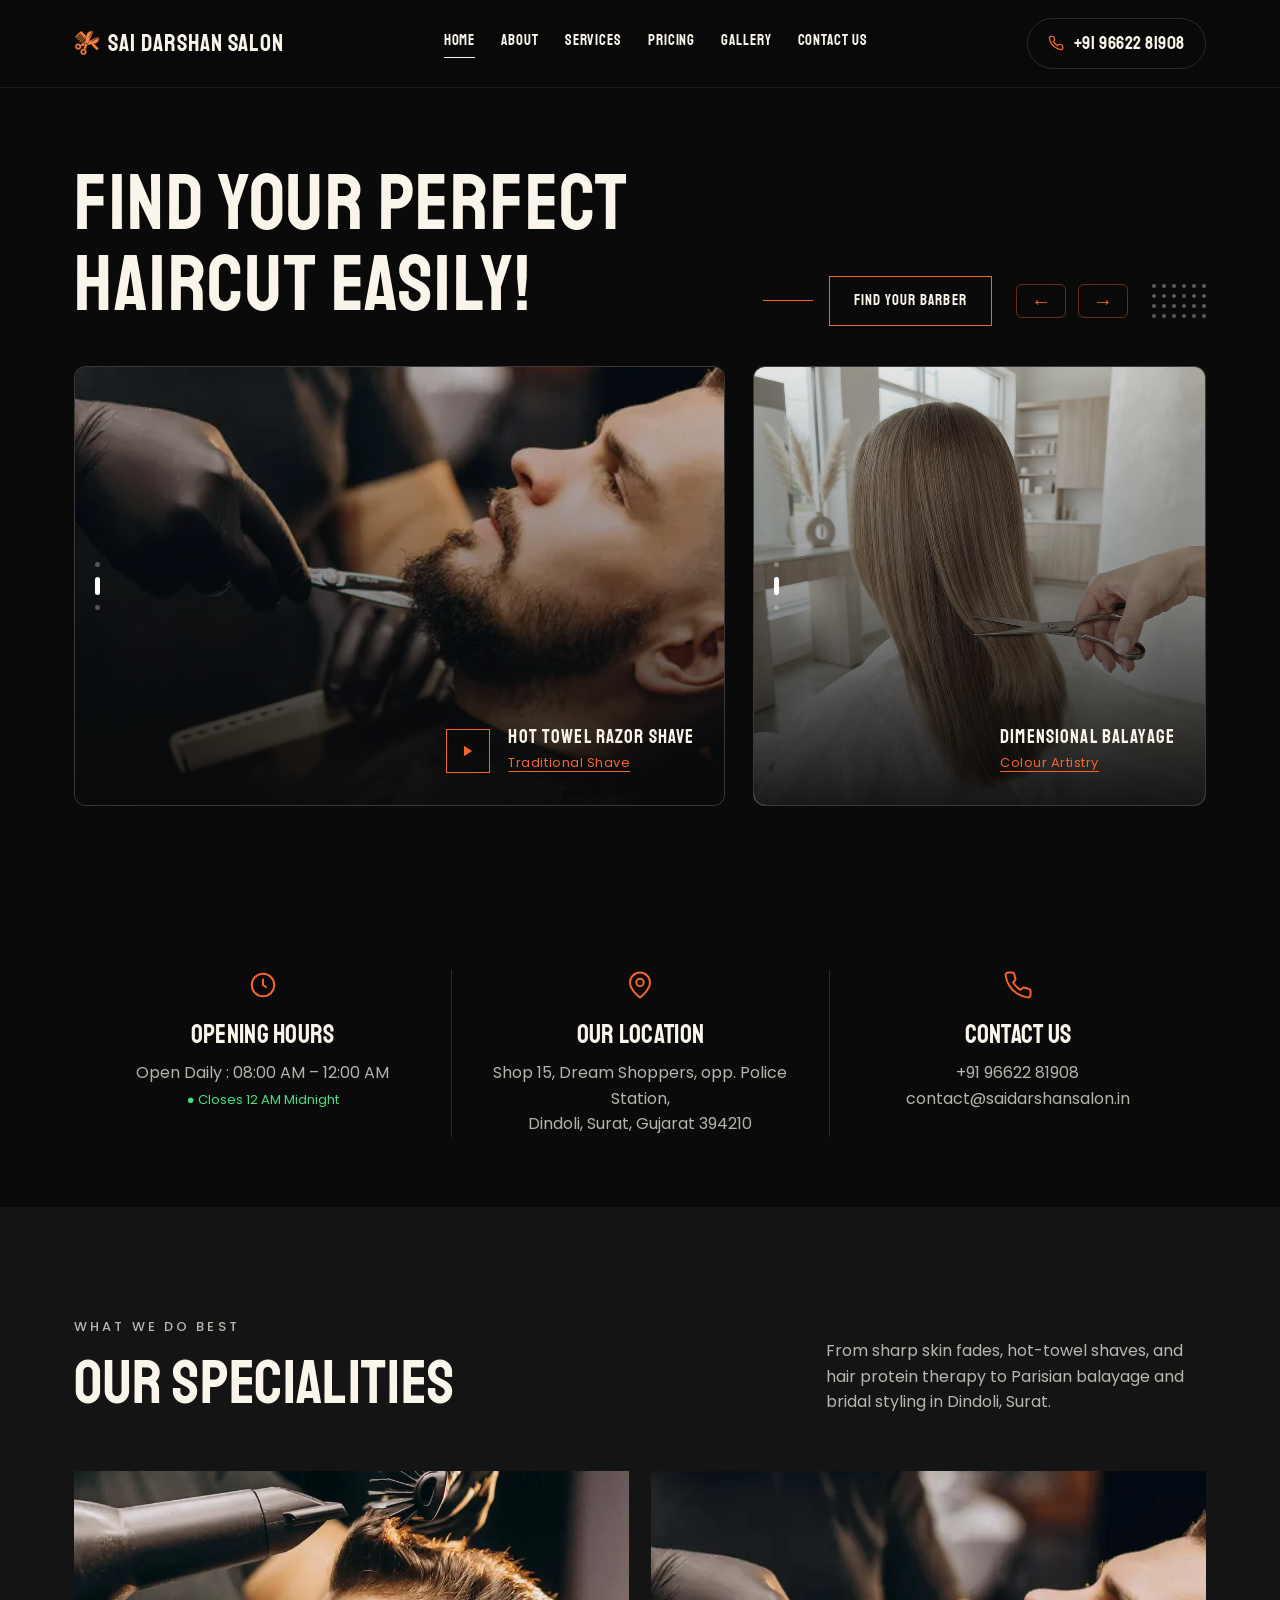
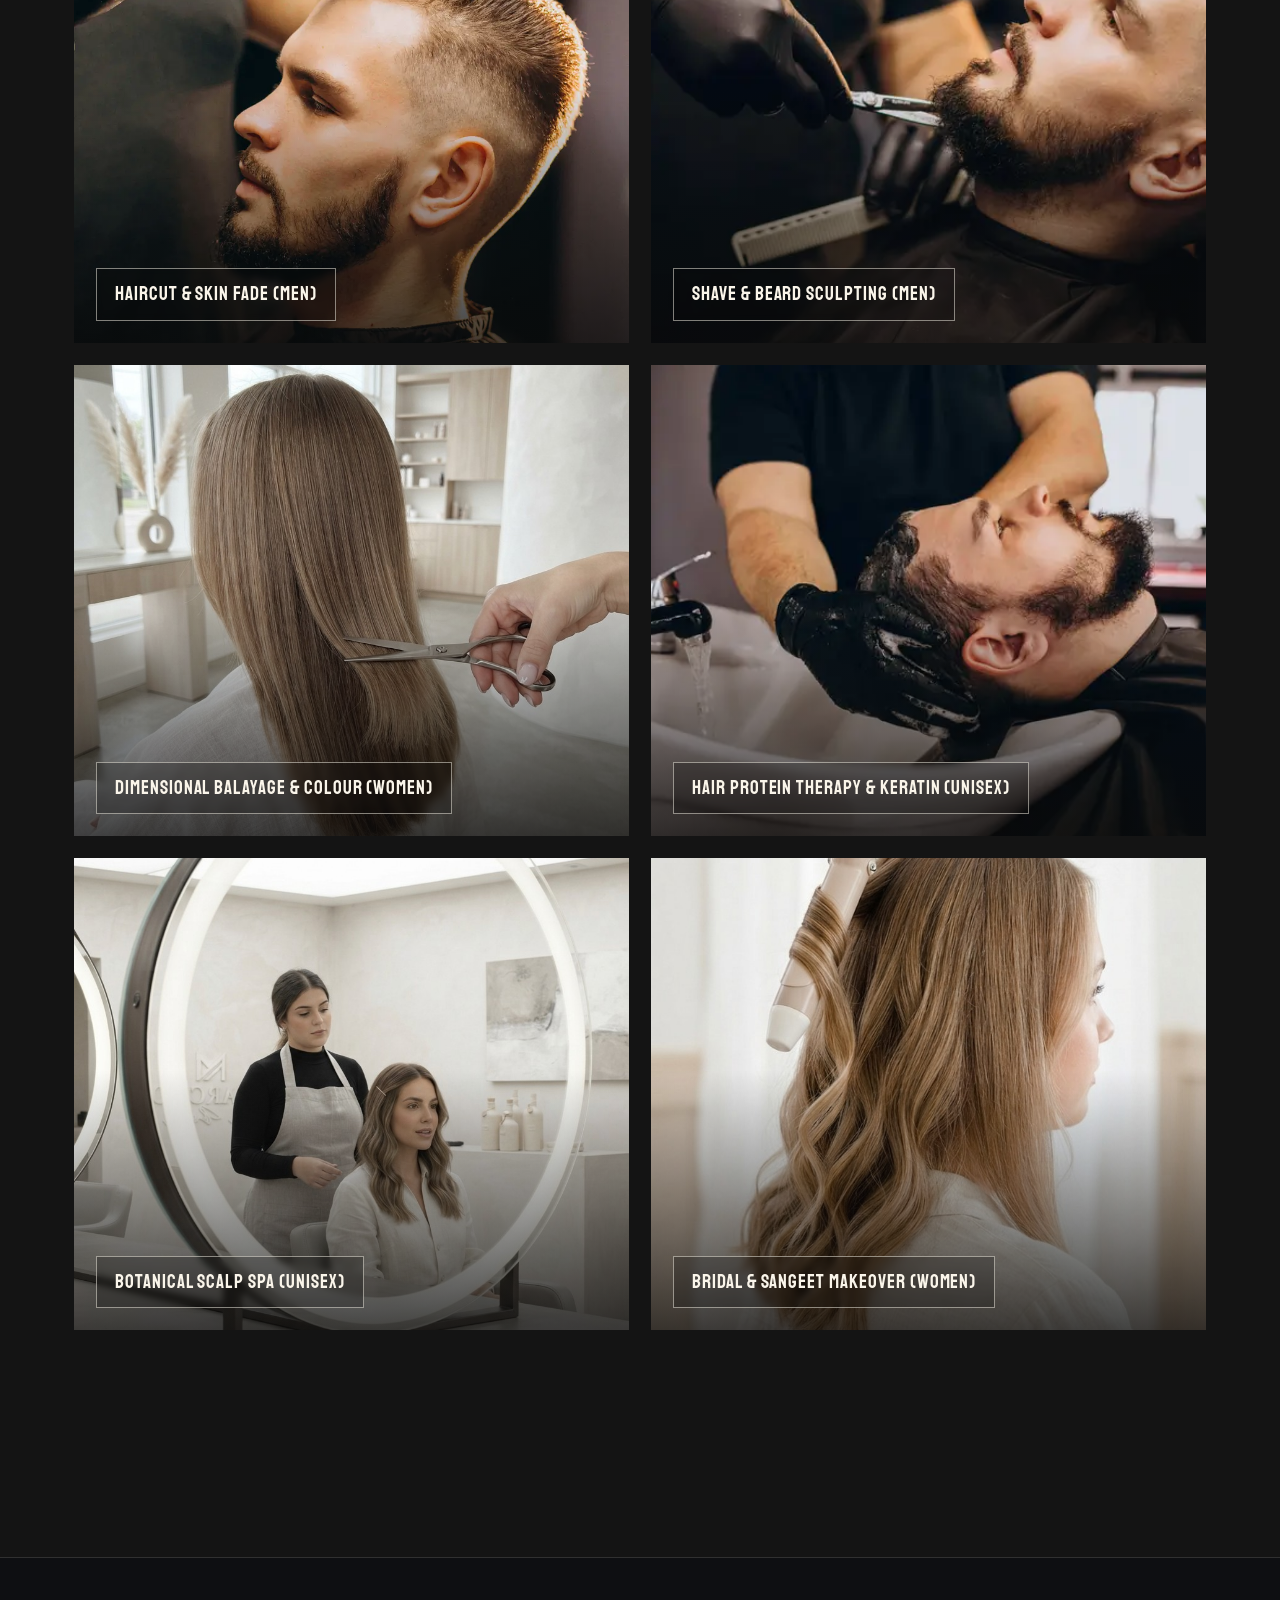
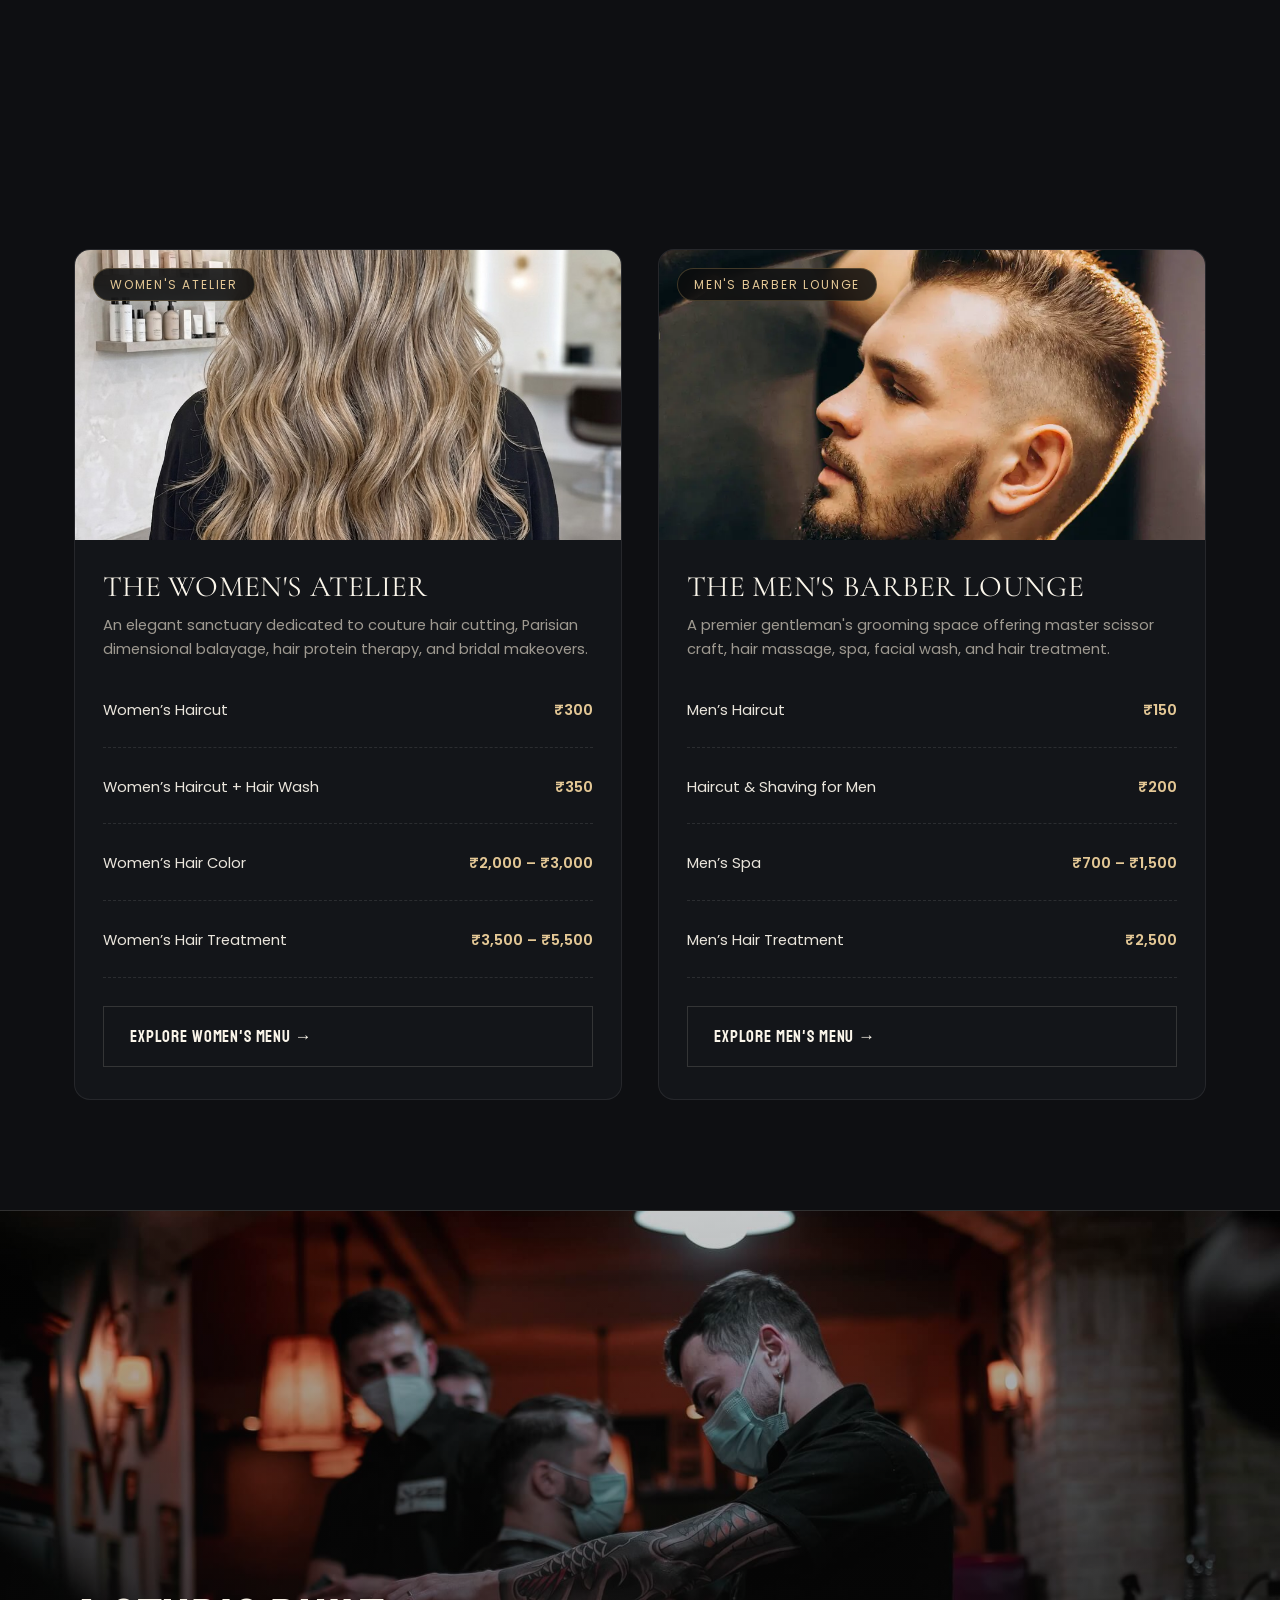
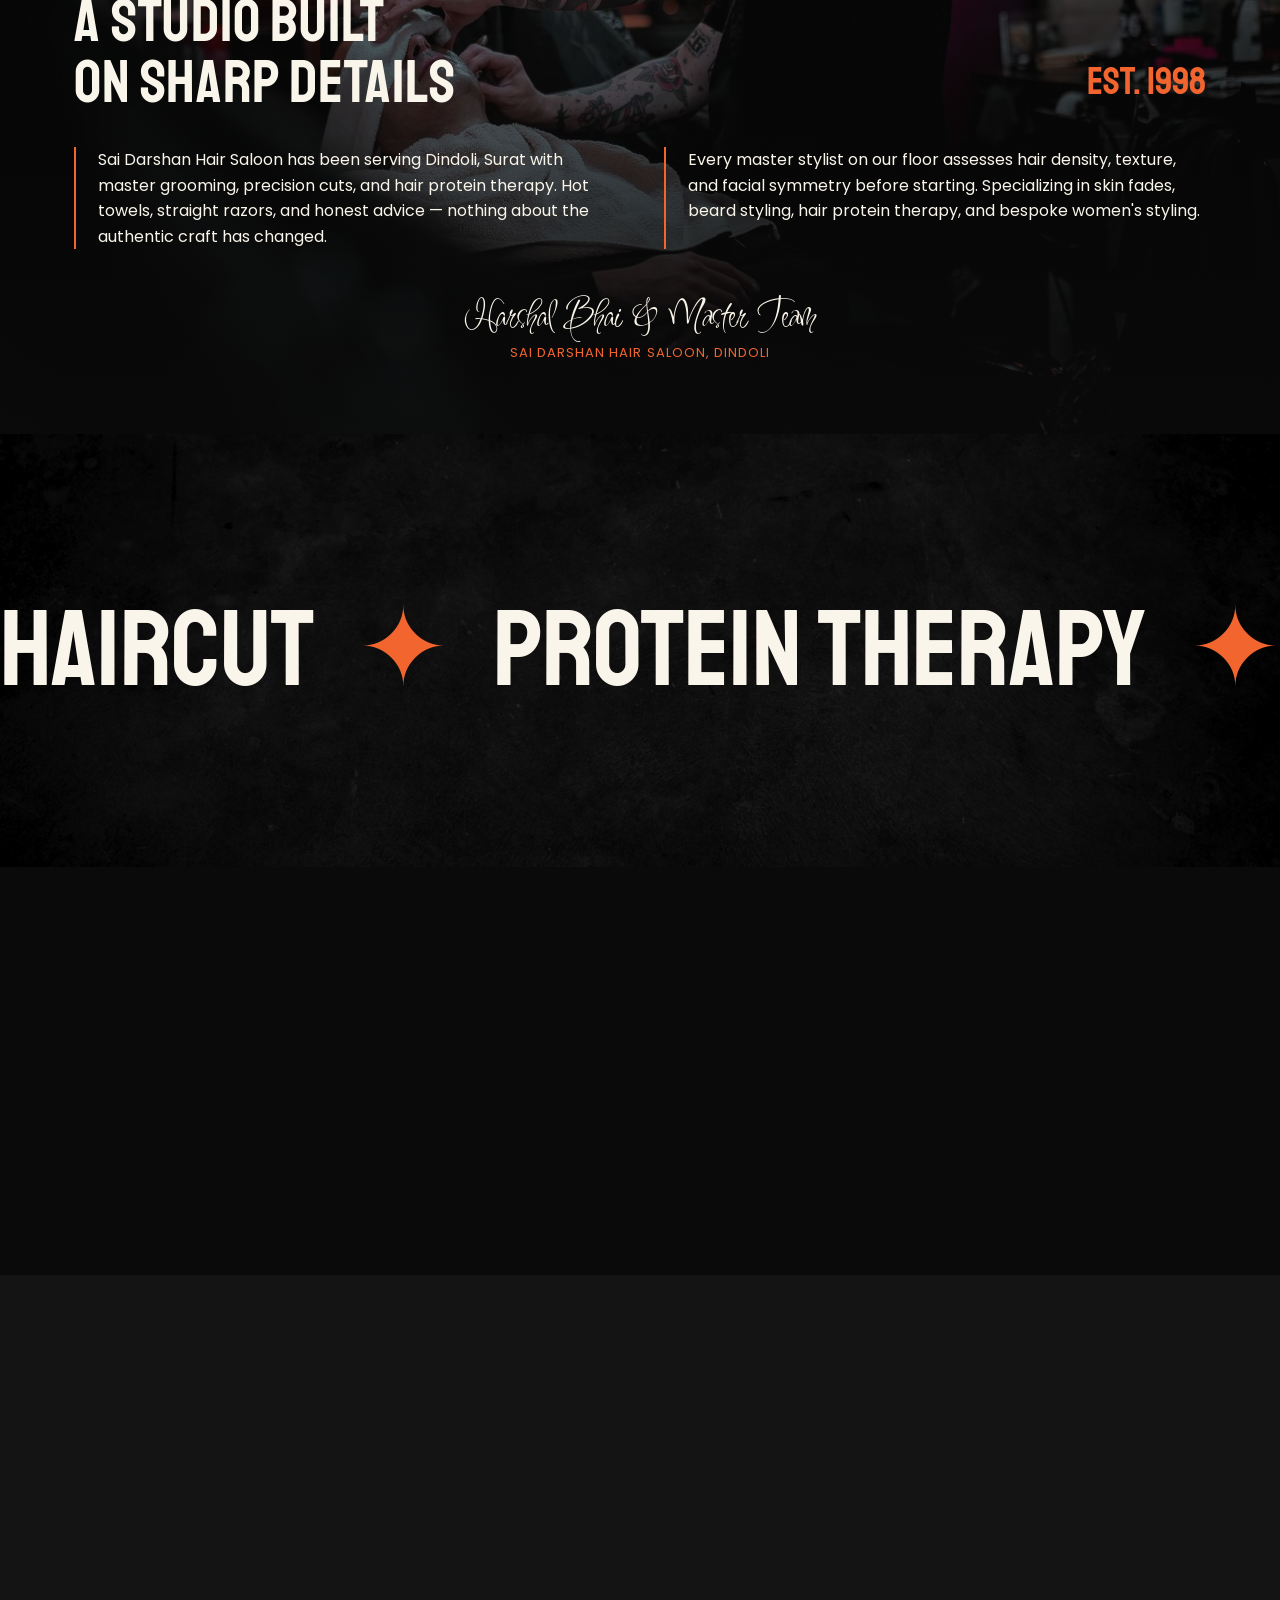
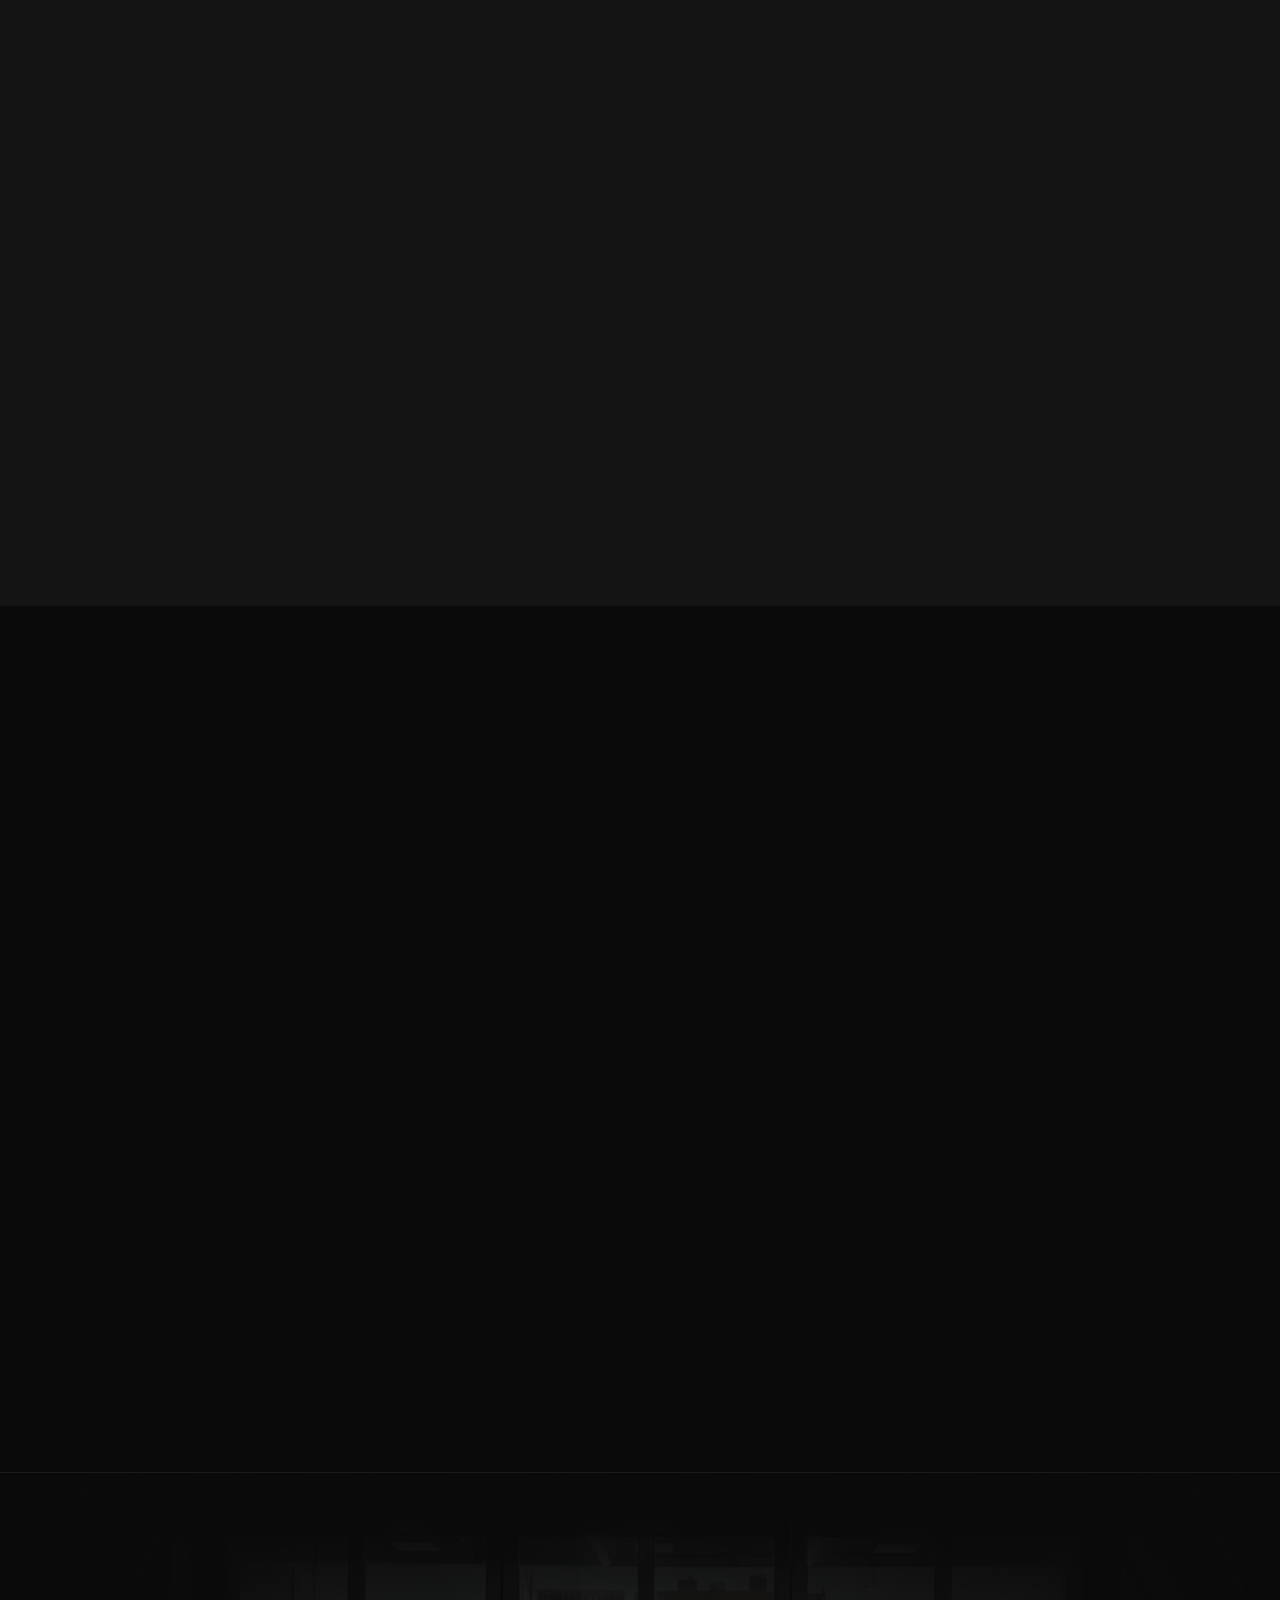
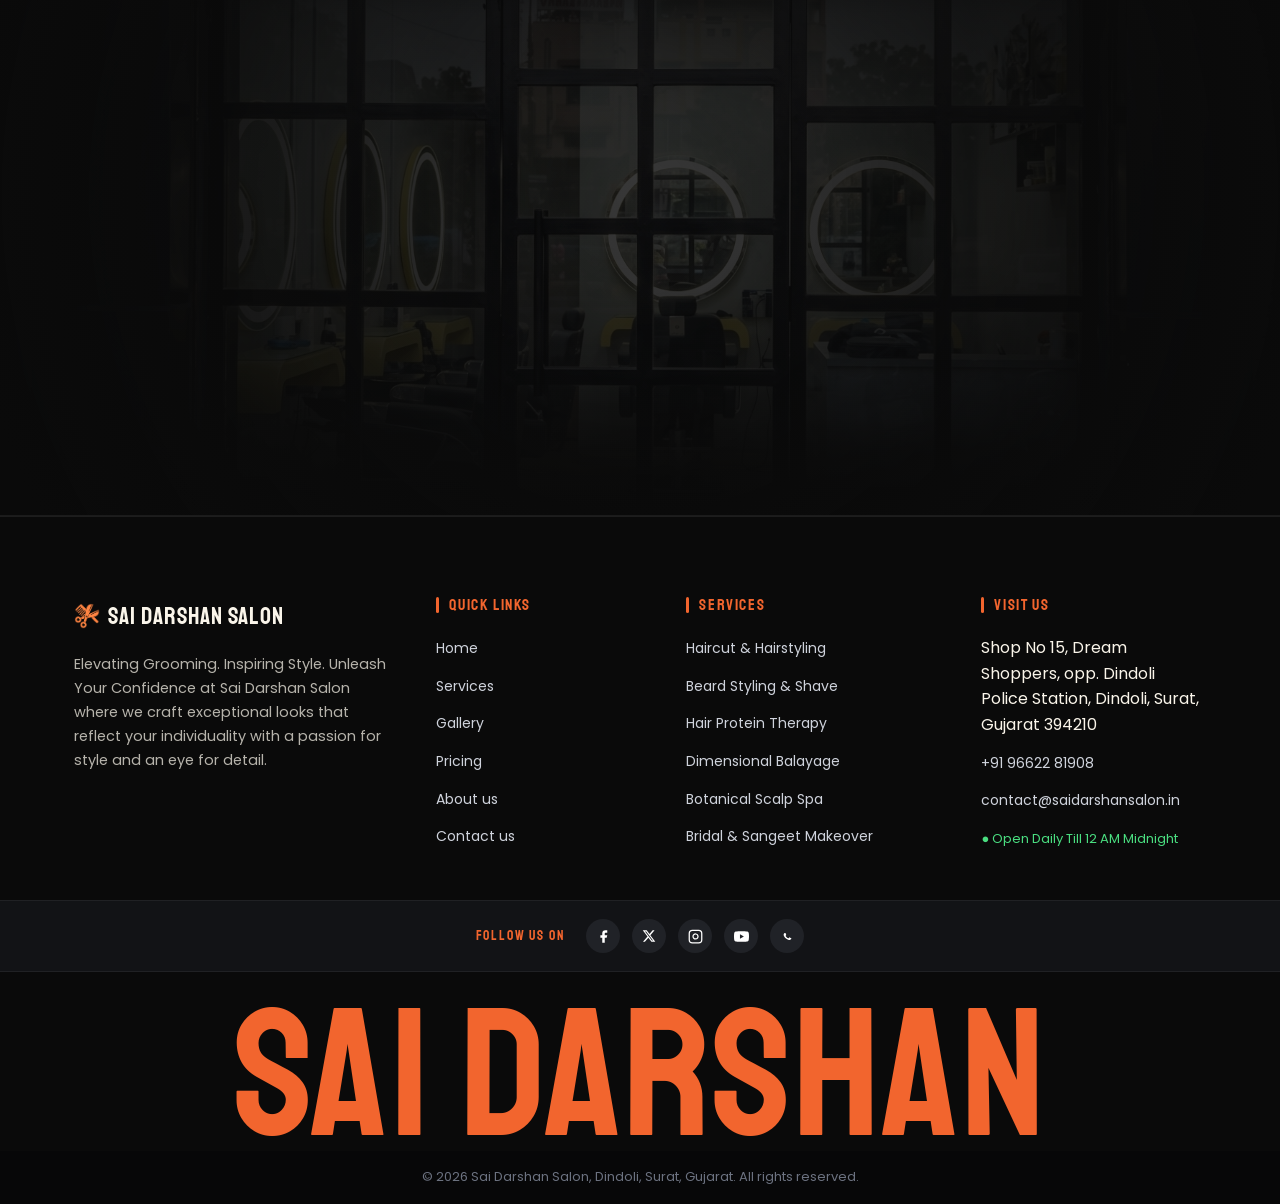
<file: index.html>
<!doctype html>
<html lang="en">
  <head>
    <meta charset="utf-8" />
    <meta name="viewport" content="width=device-width, initial-scale=1" />
    <title>Sai Darshan Salon — Unisex Salon &amp; Hair Artistry | Dindoli, Surat</title>
    <meta
      name="description"
      content="Sai Darshan Salon is Dindoli, Surat's premier unisex salon. Precision skin fades, hot towel shaves, hair protein therapy, balayage &amp; bridal styling. Open daily till 12 AM."
    />
    <link rel="canonical" href="https://saidarshansalon.in/" />
    <!-- Open Graph / Facebook -->
    <meta property="og:type" content="website" />
    <meta property="og:url" content="https://saidarshansalon.in/" />
    <meta property="og:title" content="Sai Darshan Salon — Unisex Salon &amp; Hair Artistry | Dindoli, Surat" />
    <meta property="og:description" content="Precision skin fades, hot towel shaves, hair protein therapy, balayage &amp; bridal styling in Dindoli, Surat. Open daily till 12 AM midnight." />
    <meta property="og:image" content="https://saidarshansalon.in/assets/img/storefront.png" />
    <meta property="og:locale" content="en_IN" />
    <meta property="og:site_name" content="Sai Darshan Salon" />
    <!-- Twitter -->
    <meta name="twitter:card" content="summary_large_image" />
    <meta name="twitter:url" content="https://saidarshansalon.in/" />
    <meta name="twitter:title" content="Sai Darshan Salon — Unisex Salon &amp; Hair Artistry | Dindoli, Surat" />
    <meta name="twitter:description" content="Precision skin fades, hot towel shaves, hair protein therapy, balayage &amp; bridal styling in Dindoli, Surat." />
    <meta name="twitter:image" content="https://saidarshansalon.in/assets/img/storefront.png" />
    <meta name="theme-color" content="#0a0a0a" />
    <link rel="manifest" href="manifest.json" />
    <link rel="icon" href="assets/img/favicon-mark.png" />
    <link rel="apple-touch-icon" href="assets/img/logo.png" />
    <link rel="preload" as="image" href="assets/img/haircut-fade.webp" />
    <link rel="preconnect" href="https://fonts.googleapis.com" />
    <link rel="preconnect" href="https://fonts.gstatic.com" crossorigin />
    <link
      href="https://fonts.googleapis.com/css2?family=Staatliches&family=Poppins:wght@300;400;500;600&family=Inspiration&family=Cormorant+Garamond:ital,wght@0,400;0,600;1,400&display=swap"
      rel="stylesheet"
    />
    <link rel="stylesheet" href="css/style.css" />

    <!-- Structured Data (JSON-LD) -->
    <script type="application/ld+json">
    {
      "@context": "https://schema.org",
      "@graph": [
        {
          "@type": ["HairSalon", "BarberShop", "HealthAndBeautyBusiness"],
          "@id": "https://saidarshansalon.in/#business",
          "name": "Sai Darshan Salon",
          "alternateName": "SAI DARSHAN HAIR SALOON",
          "url": "https://saidarshansalon.in/",
          "logo": "https://saidarshansalon.in/assets/img/logo.png",
          "image": "https://saidarshansalon.in/assets/img/storefront.png",
          "telephone": "+919662281908",
          "email": "contact@saidarshansalon.in",
          "priceRange": "₹100 - ₹5,500",
          "currenciesAccepted": "INR",
          "paymentAccepted": "Cash, UPI, Credit Card, Debit Card",
          "address": {
            "@type": "PostalAddress",
            "streetAddress": "Shop No 15, Dream Shoppers, opp. Dindoli Police Station, Tirupati Society",
            "addressLocality": "Dindoli, Surat",
            "addressRegion": "Gujarat",
            "postalCode": "394210",
            "addressCountry": "IN"
          },
          "geo": {
            "@type": "GeoCoordinates",
            "latitude": 21.14379,
            "longitude": 72.88091
          },
          "openingHoursSpecification": [
            {
              "@type": "OpeningHoursSpecification",
              "dayOfWeek": ["Monday", "Tuesday", "Wednesday", "Thursday", "Friday", "Saturday", "Sunday"],
              "opens": "08:00",
              "closes": "00:00"
            }
          ],
          "aggregateRating": {
            "@type": "AggregateRating",
            "ratingValue": "4.3",
            "reviewCount": "11",
            "bestRating": "5",
            "worstRating": "1"
          },
          "hasOfferCatalog": {
            "@type": "OfferCatalog",
            "name": "Salon Services Menu",
            "itemListElement": [
              {
                "@type": "Offer",
                "itemOffered": {
                  "@type": "Service",
                  "name": "Men’s Haircut"
                },
                "price": "150",
                "priceCurrency": "INR"
              },
              {
                "@type": "Offer",
                "itemOffered": {
                  "@type": "Service",
                  "name": "Men’s Haircut + Hair Wash"
                },
                "price": "200",
                "priceCurrency": "INR"
              },
              {
                "@type": "Offer",
                "itemOffered": {
                  "@type": "Service",
                  "name": "Men’s Hair Treatment"
                },
                "price": "2500",
                "priceCurrency": "INR"
              },
              {
                "@type": "Offer",
                "itemOffered": {
                  "@type": "Service",
                  "name": "Women’s Haircut"
                },
                "price": "300",
                "priceCurrency": "INR"
              },
              {
                "@type": "Offer",
                "itemOffered": {
                  "@type": "Service",
                  "name": "Women’s Hair Treatment"
                },
                "price": "3500",
                "priceCurrency": "INR"
              }
            ]
          }
        },
        {
          "@type": "FAQPage",
          "@id": "https://saidarshansalon.in/#faq",
          "mainEntity": [
            {
              "@type": "Question",
              "name": "What are the salon hours for Sai Darshan Salon?",
              "acceptedAnswer": {
                "@type": "Answer",
                "text": "Sai Darshan Salon is open daily from 08:00 AM to 12:00 AM (Midnight) for your convenience."
              }
            },
            {
              "@type": "Question",
              "name": "Where is Sai Darshan Salon located in Surat?",
              "acceptedAnswer": {
                "@type": "Answer",
                "text": "We are located at Shop No 15, Dream Shoppers, opposite Dindoli Police Station, Tirupati Society, Dindoli, Surat, Gujarat 394210 (Plus Code: 4VVJ+G9)."
              }
            },
            {
              "@type": "Question",
              "name": "Do you offer Hair Protein Therapy in Surat?",
              "acceptedAnswer": {
                "@type": "Answer",
                "text": "Yes, our signature Hair Protein Therapy and Keratin treatments deeply restore damaged hair and provide long-lasting shine and smoothness."
              }
            }
          ]
        }
      ]
    }
    </script>
  </head>
  <body>
    <!-- ================= HEADER ================= -->
    <header class="header">
      <div class="wrap header__inner">
        <a class="logo" href="index.html">
          <img src="assets/img/logo.png" alt="Sai Darshan Hair Saloon" />
          <span>SAI DARSHAN SALON</span>
        </a>
        <nav class="nav">
          <a href="index.html" class="is-active">Home</a>
          <a href="about.html">About</a>
          <a href="services.html">Services</a>
          <a href="pricing.html">Pricing</a>
          <a href="gallery.html">Gallery</a>
          <a href="contact.html">Contact Us</a>
        </nav>
        <a class="header__phone" href="tel:+919662281908">
          <svg width="16" height="16" viewBox="0 0 24 24" fill="none" stroke="currentColor" stroke-width="2"><path d="M22 16.9v3a2 2 0 0 1-2.2 2 19.8 19.8 0 0 1-8.6-3.1 19.5 19.5 0 0 1-6-6A19.8 19.8 0 0 1 2.1 4.2 2 2 0 0 1 4.1 2h3a2 2 0 0 1 2 1.7c.1 1 .4 1.9.7 2.8a2 2 0 0 1-.5 2.1L8.1 9.9a16 16 0 0 0 6 6l1.3-1.2a2 2 0 0 1 2.1-.5c.9.3 1.8.6 2.8.7a2 2 0 0 1 1.7 2Z"/></svg>
          +91 96622 81908
        </a>
        <button class="burger" type="button" aria-label="Menu"><span></span><span></span><span></span></button>
      </div>
    </header>
    <nav class="mobile-menu">
      <a href="index.html">Home</a>
      <a href="about.html">About</a>
      <a href="services.html">Services</a>
      <a href="pricing.html">Pricing</a>
      <a href="gallery.html">Gallery</a>
      <a href="contact.html">Contact Us</a>
    </nav>

    <!-- ================= HERO (BARBERMATE SPLIT SHOWCASE) ================= -->
    <section class="hero-bm" id="heroSliderSection">
      <div class="wrap">
        <div class="hero-bm__top reveal">
          <div class="hero-bm__headline-wrap">
            <h1 class="hero-bm__headline">
              Find your perfect <span class="hero-bm__highlight">haircut</span> easily!
            </h1>
          </div>
          <div class="hero-bm__actions">
            <div class="hero-bm__btn-line">
              <a class="hero-bm__btn-box" href="contact.html">Find Your Barber</a>
            </div>
            <div class="hero-bm__arrows">
              <button class="hero-bm__arrow hero-bm__arrow--prev" id="heroPrevBtn" type="button" aria-label="Previous Slide">&larr;</button>
              <button class="hero-bm__arrow hero-bm__arrow--next" id="heroNextBtn" type="button" aria-label="Next Slide">&rarr;</button>
            </div>
            <div class="hero-bm__dot-grid">
              <span></span><span></span><span></span><span></span><span></span><span></span>
              <span></span><span></span><span></span><span></span><span></span><span></span>
              <span></span><span></span><span></span><span></span><span></span><span></span>
              <span></span><span></span><span></span><span></span><span></span><span></span>
            </div>
          </div>
        </div>

        <div class="hero-bm__cards">
          <!-- Main Bigger Left Card: Male Grooming Slides -->
          <div class="hero-bm__card" id="heroMaleCard">
            <!-- Slide 0 -->
            <div class="hero-bm__slide is-active">
              <div class="hero-bm__card-bg">
                <img src="assets/img/haircut-fade.webp" alt="Master Barber Haircut & Skin Fade" />
              </div>
              <div class="hero-bm__card-content">
                <a class="hero-bm__play-btn" href="services.html" aria-label="Explore Men's Rituals">
                  <svg width="14" height="14" viewBox="0 0 24 24" fill="currentColor"><polygon points="5 3 19 12 5 21 5 3"/></svg>
                </a>
                <div class="hero-bm__card-text">
                  <h4>WHAT WE DO FOR YOU</h4>
                  <a href="services.html">Explore Rituals</a>
                </div>
              </div>
            </div>

            <!-- Slide 1 -->
            <div class="hero-bm__slide">
              <div class="hero-bm__card-bg">
                <img src="assets/img/beard-razor.webp" alt="Hot Towel Straight Razor Shave" />
              </div>
              <div class="hero-bm__card-content">
                <a class="hero-bm__play-btn" href="services.html" aria-label="Explore Hot Towel Shave">
                  <svg width="14" height="14" viewBox="0 0 24 24" fill="currentColor"><polygon points="5 3 19 12 5 21 5 3"/></svg>
                </a>
                <div class="hero-bm__card-text">
                  <h4>HOT TOWEL RAZOR SHAVE</h4>
                  <a href="services.html">Traditional Shave</a>
                </div>
              </div>
            </div>

            <!-- Slide 2 -->
            <div class="hero-bm__slide">
              <div class="hero-bm__card-bg">
                <img src="assets/img/man-hat-beard.webp" alt="Beard Sculpting & Grooming" />
              </div>
              <div class="hero-bm__card-content">
                <a class="hero-bm__play-btn" href="services.html" aria-label="Explore Beard Sculpting">
                  <svg width="14" height="14" viewBox="0 0 24 24" fill="currentColor"><polygon points="5 3 19 12 5 21 5 3"/></svg>
                </a>
                <div class="hero-bm__card-text">
                  <h4>BEARD ARCHITECTURE</h4>
                  <a href="services.html">Sculpting &amp; Oil</a>
                </div>
              </div>
            </div>

            <!-- Vertical indicator dots -->
            <div class="hero-bm__v-dots" id="heroMaleDots">
              <span class="is-active" data-slide="0"></span>
              <span data-slide="1"></span>
              <span data-slide="2"></span>
            </div>
          </div>

          <!-- Right Card: Female Styling (Maison Lumière) Slides -->
          <div class="hero-bm__card" id="heroFemaleCard">
            <!-- Slide 0 -->
            <div class="hero-bm__slide is-active">
              <div class="hero-bm__card-bg">
                <img src="assets/img/lumiere/lumiere_1.jpeg" alt="Women's Couture Balayage & Styling" />
              </div>
              <div class="hero-bm__card-content">
                <div class="hero-bm__card-text">
                  <h4>MEET OUR STYLISTS</h4>
                  <a href="services.html">Women's Atelier</a>
                </div>
              </div>
            </div>

            <!-- Slide 1 -->
            <div class="hero-bm__slide">
              <div class="hero-bm__card-bg">
                <img src="assets/img/lumiere/lumiere_0.jpeg" alt="Dimensional Balayage Artistry" />
              </div>
              <div class="hero-bm__card-content">
                <div class="hero-bm__card-text">
                  <h4>DIMENSIONAL BALAYAGE</h4>
                  <a href="services.html">Colour Artistry</a>
                </div>
              </div>
            </div>

            <!-- Slide 2 -->
            <div class="hero-bm__slide">
              <div class="hero-bm__card-bg">
                <img src="assets/img/lumiere/lumiere_12.jpeg" alt="Bridal & Event Occasion Styling" />
              </div>
              <div class="hero-bm__card-content">
                <div class="hero-bm__card-text">
                  <h4>BRIDAL &amp; SANGEET UPDO</h4>
                  <a href="services.html">Occasion Styling</a>
                </div>
              </div>
            </div>

            <!-- Vertical indicator dots -->
            <div class="hero-bm__v-dots" id="heroFemaleDots">
              <span class="is-active" data-slide="0"></span>
              <span data-slide="1"></span>
              <span data-slide="2"></span>
            </div>
          </div>
        </div>
      </div>
    </section>

    <!-- ================= INFO STRIP ================= -->
    <section class="info">
      <div class="wrap info__grid">
        <div class="info__col reveal">
          <svg width="30" height="30" viewBox="0 0 24 24" fill="none" stroke="currentColor" stroke-width="1.6"><circle cx="12" cy="12" r="9"/><path d="M12 7v5l3 2"/></svg>
          <h3>Opening Hours</h3>
          <p>Open Daily : 08:00 AM – 12:00 AM<br /><span style="color: #4ade80; font-size: 13px;">● Closes 12 AM Midnight</span></p>
        </div>
        <div class="info__col reveal" data-delay="1">
          <svg width="30" height="30" viewBox="0 0 24 24" fill="none" stroke="currentColor" stroke-width="1.6"><path d="M20 10c0 6-8 12-8 12s-8-6-8-12a8 8 0 0 1 16 0Z"/><circle cx="12" cy="10" r="3"/></svg>
          <h3>Our Location</h3>
          <p>Shop 15, Dream Shoppers, opp. Police Station,<br />Dindoli, Surat, Gujarat 394210</p>
        </div>
        <div class="info__col reveal" data-delay="2">
          <svg width="30" height="30" viewBox="0 0 24 24" fill="none" stroke="currentColor" stroke-width="1.6"><path d="M22 16.9v3a2 2 0 0 1-2.2 2 19.8 19.8 0 0 1-8.6-3.1 19.5 19.5 0 0 1-6-6A19.8 19.8 0 0 1 2.1 4.2 2 2 0 0 1 4.1 2h3a2 2 0 0 1 2 1.7c.1 1 .4 1.9.7 2.8a2 2 0 0 1-.5 2.1L8.1 9.9a16 16 0 0 0 6 6l1.3-1.2a2 2 0 0 1 2.1-.5c.9.3 1.8.6 2.8.7a2 2 0 0 1 1.7 2Z"/></svg>
          <h3>Contact Us</h3>
          <p>+91 96622 81908<br />contact@saidarshansalon.in</p>
        </div>
      </div>
    </section>

    <!-- ================= SPECIALITIES (MEN & WOMEN) ================= -->
    <section class="section section--ink">
      <div class="wrap">
        <div class="section-head reveal">
          <div>
            <p class="eyebrow">What we do best</p>
            <h2>Our specialities</h2>
          </div>
          <p>From sharp skin fades, hot-towel shaves, and hair protein therapy to Parisian balayage and bridal styling in Dindoli, Surat.</p>
        </div>
        <div class="cards">
          <!-- Men: Haircut & Fade -->
          <a class="card reveal" href="services.html">
            <img src="assets/img/haircut-fade.webp" alt="Precision haircut and skin fade" />
            <span class="card__label">Haircut &amp; Skin Fade (Men)</span>
          </a>
          <!-- Men: Shave & Beard -->
          <a class="card reveal" data-delay="1" href="services.html">
            <img src="assets/img/beard-razor.webp" alt="Classic razor shave" />
            <span class="card__label">Shave &amp; Beard Sculpting (Men)</span>
          </a>
          <!-- Women: Balayage & Colour -->
          <a class="card reveal" data-delay="1" href="services.html">
            <img src="assets/img/lumiere/lumiere_0.jpeg" alt="Dimensional Balayage" />
            <span class="card__label">Dimensional Balayage &amp; Colour (Women)</span>
          </a>
          <!-- Unisex: Hair Protein Therapy -->
          <a class="card reveal" data-delay="2" href="services.html">
            <img src="assets/img/hair-wash.webp" alt="Hair Protein Therapy" />
            <span class="card__label">Hair Protein Therapy &amp; Keratin (Unisex)</span>
          </a>
          <!-- Unisex: Botanical Scalp Spa -->
          <a class="card reveal" href="services.html">
            <img src="assets/img/lumiere/lumiere_18.jpeg" alt="Botanical Scalp Spa" />
            <span class="card__label">Botanical Scalp Spa (Unisex)</span>
          </a>
          <!-- Women: Bridal & Event Styling -->
          <a class="card reveal" data-delay="1" href="services.html">
            <img src="assets/img/lumiere/lumiere_12.jpeg" alt="Bridal & Sangeet Styling" />
            <span class="card__label">Bridal &amp; Sangeet Makeover (Women)</span>
          </a>
        </div>
        <div class="center-cta reveal">
          <a class="btn btn--ghost" href="services.html">
            View all services
            <svg width="16" height="16" viewBox="0 0 24 24" fill="none" stroke="currentColor" stroke-width="2"><path d="M5 12h14M13 6l6 6-6 6"/></svg>
          </a>
        </div>
      </div>
    </section>

    <!-- ================= DUAL WING UNISEX SHOWCASE ================= -->
    <section class="section" style="background: #0e0f12; border-top: 1px solid var(--line); border-bottom: 1px solid var(--line);">
      <div class="wrap">
        <div class="section-head reveal" style="text-align: center; max-width: 720px; margin: 0 auto 50px;">
          <div>
            <p class="eyebrow" style="margin-bottom: 12px;">Two Distinct Wings</p>
            <h2 style="font-size: clamp(32px, 5vw, 48px);">One Complete Unisex Sanctuary</h2>
          </div>
          <p style="color: var(--muted); margin-top: 12px;">
            Dedicated specialist zones for female hair artistry and male master grooming under one roof at Dream Shoppers, Dindoli, Surat.
          </p>
        </div>

        <div class="unisex-dual-grid">
          <!-- Wing 1: Women's Hair & Beauty Atelier -->
          <div class="unisex-wing reveal">
            <div class="unisex-wing__media">
              <img src="assets/img/lumiere/lumiere_1.jpeg" alt="The Women's Hair & Beauty Atelier" />
              <span class="unisex-wing__badge">Women's Atelier</span>
            </div>
            <div class="unisex-wing__body">
              <h3>The Women's Atelier</h3>
              <p class="wing-desc">
                An elegant sanctuary dedicated to couture hair cutting, Parisian dimensional balayage, hair protein therapy, and bridal makeovers.
              </p>
              <div class="wing-service-items">
                <div class="wing-service-item">
                  <span class="name">Women’s Haircut</span>
                  <span class="price">₹300</span>
                </div>
                <div class="wing-service-item">
                  <span class="name">Women’s Haircut + Hair Wash</span>
                  <span class="price">₹350</span>
                </div>
                <div class="wing-service-item">
                  <span class="name">Women’s Hair Color</span>
                  <span class="price">₹2,000 – ₹3,000</span>
                </div>
                <div class="wing-service-item">
                  <span class="name">Women’s Hair Treatment</span>
                  <span class="price">₹3,500 – ₹5,500</span>
                </div>
              </div>
              <a class="btn btn--ghost" href="pricing.html" style="margin-top: auto;">Explore Women's Menu →</a>
            </div>
          </div>

          <!-- Wing 2: Men's Master Barber & Grooming Lounge -->
          <div class="unisex-wing reveal" data-delay="1">
            <div class="unisex-wing__media">
              <img src="assets/img/haircut-fade.webp" alt="The Men's Barber & Grooming Lounge" />
              <span class="unisex-wing__badge">Men's Barber Lounge</span>
            </div>
            <div class="unisex-wing__body">
              <h3>The Men's Barber Lounge</h3>
              <p class="wing-desc">
                A premier gentleman's grooming space offering master scissor craft, hair massage, spa, facial wash, and hair treatment.
              </p>
              <div class="wing-service-items">
                <div class="wing-service-item">
                  <span class="name">Men’s Haircut</span>
                  <span class="price">₹150</span>
                </div>
                <div class="wing-service-item">
                  <span class="name">Haircut &amp; Shaving for Men</span>
                  <span class="price">₹200</span>
                </div>
                <div class="wing-service-item">
                  <span class="name">Men’s Spa</span>
                  <span class="price">₹700 – ₹1,500</span>
                </div>
                <div class="wing-service-item">
                  <span class="name">Men’s Hair Treatment</span>
                  <span class="price">₹2,500</span>
                </div>
              </div>
              <a class="btn btn--ghost" href="pricing.html" style="margin-top: auto;">Explore Men's Menu →</a>
            </div>
          </div>
        </div>
      </div>
    </section>

    <!-- ================= ABOUT ================= -->
    <section class="about">
      <div class="about__bg"><img src="assets/img/shop-night.jpg" alt="Inside Sai Darshan Hair Saloon" /></div>
      <div class="wrap">
        <div class="about__top reveal">
          <h2>A studio built<br />on sharp details</h2>
          <span class="about__est">EST. 1998</span>
        </div>
        <div class="about__cols">
          <p class="reveal">
            Sai Darshan Hair Saloon has been serving Dindoli, Surat with master grooming, precision cuts, and hair protein therapy. Hot towels, straight razors, and honest advice — nothing about the authentic craft has changed.
          </p>
          <p class="reveal" data-delay="1">
            Every master stylist on our floor assesses hair density, texture, and facial symmetry before starting. Specializing in skin fades, beard styling, hair protein therapy, and bespoke women's styling.
          </p>
        </div>
        <div class="signature reveal">
          <span>Harshal Bhai &amp; Master Team</span>
          <small>Sai Darshan Hair Saloon, Dindoli</small>
        </div>
      </div>
    </section>

    <!-- ================= MARQUEE ================= -->
    <section class="marquee">
      <div class="marquee__bg"><img src="assets/img/texture-dark.jpg" alt="" /></div>
      <div class="marquee__track">
        <span>Haircut <b>&#10022;</b> Protein Therapy <b>&#10022;</b> Balayage <b>&#10022;</b> Shave <b>&#10022;</b> Beard <b>&#10022;</b> Styling <b>&#10022;</b> Scalp Spa <b>&#10022;</b></span>
        <span>Haircut <b>&#10022;</b> Protein Therapy <b>&#10022;</b> Balayage <b>&#10022;</b> Shave <b>&#10022;</b> Beard <b>&#10022;</b> Styling <b>&#10022;</b> Scalp Spa <b>&#10022;</b></span>
      </div>
    </section>

    <!-- ================= STATS ================= -->
    <section class="section">
      <div class="wrap">
        <div class="stats">
          <div class="stat reveal">
            <div class="stat__bg"><img src="assets/img/texture-dark.jpg" alt="" /></div>
            <strong data-count="27" data-suffix="+">0</strong><span>Years of excellence</span>
          </div>
          <div class="stat reveal" data-delay="1">
            <div class="stat__bg"><img src="assets/img/texture-dark.jpg" alt="" /></div>
            <strong data-count="11" data-suffix="+">0</strong><span>Verified 5★ Reviews</span>
          </div>
          <div class="stat reveal" data-delay="2">
            <div class="stat__bg"><img src="assets/img/texture-dark.jpg" alt="" /></div>
            <strong data-count="12" data-suffix="AM">0</strong><span>Open Daily Till 12 AM</span>
          </div>
          <div class="stat reveal" data-delay="3">
            <div class="stat__bg"><img src="assets/img/texture-dark.jpg" alt="" /></div>
            <strong data-count="4.3" data-suffix="★">0</strong><span>Google Rating</span>
          </div>
        </div>
      </div>
    </section>

    <!-- ================= TESTIMONIALS (8 CLIENT PROFILES INFINITE LOOP) ================= -->
    <section class="section section--ink testimonials-infinite-section">
      <div class="wrap">
        <div class="section-head section-head--center reveal">
          <div>
            <p class="eyebrow">Google Reviews &bull; 4.3 ★ Verified Surat Feedback</p>
            <h2>What our clients say</h2>
          </div>
        </div>
      </div>

      <!-- Infinite Loop Testimonials Marquee Container -->
      <div class="testimonials-infinite-wrap reveal">
        <div class="testimonials-infinite-track">
          <!-- ===== CARD 1: Bharti Shimpi ===== -->
          <article class="testimonial-card">
            <div class="testimonial-card__img-wrap">
              <img src="assets/img/client-female-1.jpg" alt="Bharti Shimpi" loading="lazy" />
            </div>
            <div class="testimonial-card__body">
              <div class="stars">&#9733;&#9733;&#9733;&#9733;&#9733;</div>
              <h3>Best service by Harshal Bhai</h3>
              <p>"Got best service! Special thanks to Harshal bhai for such great hair styling and attention to detail. Definitely my go-to salon in Surat."</p>
              <div class="testimonial-card__author">
                <strong>Bharti Shimpi</strong>
                <span>Google Review &bull; Dindoli</span>
              </div>
            </div>
          </article>

          <!-- ===== CARD 2: Maya Prajapati ===== -->
          <article class="testimonial-card">
            <div class="testimonial-card__img-wrap">
              <img src="assets/img/client-female-2.jpg" alt="Maya Prajapati" loading="lazy" />
            </div>
            <div class="testimonial-card__body">
              <div class="stars">&#9733;&#9733;&#9733;&#9733;&#9733;</div>
              <h3>Hair Protein Therapy</h3>
              <p>"Hair protein therapy karavai bahot achha result hai, very nice smooth hair texture and shine. Completely transformed my frizzy hair!"</p>
              <div class="testimonial-card__author">
                <strong>Maya Prajapati</strong>
                <span>Google Review &bull; Surat</span>
              </div>
            </div>
          </article>

          <!-- ===== CARD 3: Rohan Mehta ===== -->
          <article class="testimonial-card">
            <div class="testimonial-card__img-wrap">
              <img src="assets/img/client-glasses.jpg" alt="Rohan Mehta" loading="lazy" />
            </div>
            <div class="testimonial-card__body">
              <div class="stars">&#9733;&#9733;&#9733;&#9733;&#9733;</div>
              <h3>Sharpest Fade in Dindoli</h3>
              <p>"Best skin fade and beard shaping in Surat. Open till 12 AM midnight which is super convenient after long work hours."</p>
              <div class="testimonial-card__author">
                <strong>Rohan Mehta</strong>
                <span>Regular Client &bull; Dindoli</span>
              </div>
            </div>
          </article>

          <!-- ===== CARD 4: Aarav Desai ===== -->
          <article class="testimonial-card">
            <div class="testimonial-card__img-wrap">
              <img src="assets/img/client-beard-glasses.jpg" alt="Aarav Desai" loading="lazy" />
            </div>
            <div class="testimonial-card__body">
              <div class="stars">&#9733;&#9733;&#9733;&#9733;&#9733;</div>
              <h3>Hot Towel &amp; Beard Sculpt</h3>
              <p>"Beard shaped, oiled and trimmed with razor precision. Warm hospitality, chill music and luxury relaxed atmosphere every single visit."</p>
              <div class="testimonial-card__author">
                <strong>Aarav Desai</strong>
                <span>Regular Client &bull; Surat</span>
              </div>
            </div>
          </article>

          <!-- ===== CARD 5: Pooja Solanki ===== -->
          <article class="testimonial-card">
            <div class="testimonial-card__img-wrap">
              <img src="assets/img/lumiere/lumiere_1.jpeg" alt="Pooja Solanki" loading="lazy" />
            </div>
            <div class="testimonial-card__body">
              <div class="stars">&#9733;&#9733;&#9733;&#9733;&#9733;</div>
              <h3>Dimensional Balayage</h3>
              <p>"Loved the balayage color blend! Elena understood exactly the caramel shade I wanted. Hair feels super soft and healthy."</p>
              <div class="testimonial-card__author">
                <strong>Pooja Solanki</strong>
                <span>Color Client &bull; Surat</span>
              </div>
            </div>
          </article>

          <!-- ===== CARD 6: Karan Patel ===== -->
          <article class="testimonial-card">
            <div class="testimonial-card__img-wrap">
              <img src="assets/img/man-hat-beard.webp" alt="Karan Patel" loading="lazy" />
            </div>
            <div class="testimonial-card__body">
              <div class="stars">&#9733;&#9733;&#9733;&#9733;&#9733;</div>
              <h3>Master Razor Fade &amp; Spa</h3>
              <p>"Julian is a master with the clippers and blade. The botanical scalp spa massage and razor lineup are next level. Highly recommend!"</p>
              <div class="testimonial-card__author">
                <strong>Karan Patel</strong>
                <span>VIP Member &bull; Dindoli</span>
              </div>
            </div>
          </article>

          <!-- ===== CARD 7: Sneha Trivedi ===== -->
          <article class="testimonial-card">
            <div class="testimonial-card__img-wrap">
              <img src="assets/img/lumiere/lumiere_12.jpeg" alt="Sneha Trivedi" loading="lazy" />
            </div>
            <div class="testimonial-card__body">
              <div class="stars">&#9733;&#9733;&#9733;&#9733;&#9733;</div>
              <h3>Bridal Hair Styling</h3>
              <p>"Sophia did my bridal hairstyle for Sangeet night. Everyone complimented the intricate styling and long-lasting hold throughout the event."</p>
              <div class="testimonial-card__author">
                <strong>Sneha Trivedi</strong>
                <span>Bridal Client &bull; Surat</span>
              </div>
            </div>
          </article>

          <!-- ===== CARD 8: Vikram Joshi ===== -->
          <article class="testimonial-card">
            <div class="testimonial-card__img-wrap">
              <img src="assets/img/stylist-1.jpg" alt="Vikram Joshi" loading="lazy" />
            </div>
            <div class="testimonial-card__body">
              <div class="stars">&#9733;&#9733;&#9733;&#9733;&#9733;</div>
              <h3>Executive Grooming Package</h3>
              <p>"Haircut, charcoal face wash, hair spa and beard styling under one roof. Premium salon experience with honest and reasonable pricing."</p>
              <div class="testimonial-card__author">
                <strong>Vikram Joshi</strong>
                <span>Regular Client &bull; Surat</span>
              </div>
            </div>
          </article>

          <!-- ================= DUPLICATE SET (FOR SEAMLESS INFINITE LOOP) ================= -->
          <!-- ===== CLONE 1: Bharti Shimpi ===== -->
          <article class="testimonial-card" aria-hidden="true">
            <div class="testimonial-card__img-wrap">
              <img src="assets/img/client-female-1.jpg" alt="Bharti Shimpi" loading="lazy" />
            </div>
            <div class="testimonial-card__body">
              <div class="stars">&#9733;&#9733;&#9733;&#9733;&#9733;</div>
              <h3>Best service by Harshal Bhai</h3>
              <p>"Got best service! Special thanks to Harshal bhai for such great hair styling and attention to detail. Definitely my go-to salon in Surat."</p>
              <div class="testimonial-card__author">
                <strong>Bharti Shimpi</strong>
                <span>Google Review &bull; Dindoli</span>
              </div>
            </div>
          </article>

          <!-- ===== CLONE 2: Maya Prajapati ===== -->
          <article class="testimonial-card" aria-hidden="true">
            <div class="testimonial-card__img-wrap">
              <img src="assets/img/client-female-2.jpg" alt="Maya Prajapati" loading="lazy" />
            </div>
            <div class="testimonial-card__body">
              <div class="stars">&#9733;&#9733;&#9733;&#9733;&#9733;</div>
              <h3>Hair Protein Therapy</h3>
              <p>"Hair protein therapy karavai bahot achha result hai, very nice smooth hair texture and shine. Completely transformed my frizzy hair!"</p>
              <div class="testimonial-card__author">
                <strong>Maya Prajapati</strong>
                <span>Google Review &bull; Surat</span>
              </div>
            </div>
          </article>

          <!-- ===== CLONE 3: Rohan Mehta ===== -->
          <article class="testimonial-card" aria-hidden="true">
            <div class="testimonial-card__img-wrap">
              <img src="assets/img/client-glasses.jpg" alt="Rohan Mehta" loading="lazy" />
            </div>
            <div class="testimonial-card__body">
              <div class="stars">&#9733;&#9733;&#9733;&#9733;&#9733;</div>
              <h3>Sharpest Fade in Dindoli</h3>
              <p>"Best skin fade and beard shaping in Surat. Open till 12 AM midnight which is super convenient after long work hours."</p>
              <div class="testimonial-card__author">
                <strong>Rohan Mehta</strong>
                <span>Regular Client &bull; Dindoli</span>
              </div>
            </div>
          </article>

          <!-- ===== CLONE 4: Aarav Desai ===== -->
          <article class="testimonial-card" aria-hidden="true">
            <div class="testimonial-card__img-wrap">
              <img src="assets/img/client-beard-glasses.jpg" alt="Aarav Desai" loading="lazy" />
            </div>
            <div class="testimonial-card__body">
              <div class="stars">&#9733;&#9733;&#9733;&#9733;&#9733;</div>
              <h3>Hot Towel &amp; Beard Sculpt</h3>
              <p>"Beard shaped, oiled and trimmed with razor precision. Warm hospitality, chill music and luxury relaxed atmosphere every single visit."</p>
              <div class="testimonial-card__author">
                <strong>Aarav Desai</strong>
                <span>Regular Client &bull; Surat</span>
              </div>
            </div>
          </article>

          <!-- ===== CLONE 5: Pooja Solanki ===== -->
          <article class="testimonial-card" aria-hidden="true">
            <div class="testimonial-card__img-wrap">
              <img src="assets/img/lumiere/lumiere_1.jpeg" alt="Pooja Solanki" loading="lazy" />
            </div>
            <div class="testimonial-card__body">
              <div class="stars">&#9733;&#9733;&#9733;&#9733;&#9733;</div>
              <h3>Dimensional Balayage</h3>
              <p>"Loved the balayage color blend! Elena understood exactly the caramel shade I wanted. Hair feels super soft and healthy."</p>
              <div class="testimonial-card__author">
                <strong>Pooja Solanki</strong>
                <span>Color Client &bull; Surat</span>
              </div>
            </div>
          </article>

          <!-- ===== CLONE 6: Karan Patel ===== -->
          <article class="testimonial-card" aria-hidden="true">
            <div class="testimonial-card__img-wrap">
              <img src="assets/img/man-hat-beard.webp" alt="Karan Patel" loading="lazy" />
            </div>
            <div class="testimonial-card__body">
              <div class="stars">&#9733;&#9733;&#9733;&#9733;&#9733;</div>
              <h3>Master Razor Fade &amp; Spa</h3>
              <p>"Julian is a master with the clippers and blade. The botanical scalp spa massage and razor lineup are next level. Highly recommend!"</p>
              <div class="testimonial-card__author">
                <strong>Karan Patel</strong>
                <span>VIP Member &bull; Dindoli</span>
              </div>
            </div>
          </article>

          <!-- ===== CLONE 7: Sneha Trivedi ===== -->
          <article class="testimonial-card" aria-hidden="true">
            <div class="testimonial-card__img-wrap">
              <img src="assets/img/lumiere/lumiere_12.jpeg" alt="Sneha Trivedi" loading="lazy" />
            </div>
            <div class="testimonial-card__body">
              <div class="stars">&#9733;&#9733;&#9733;&#9733;&#9733;</div>
              <h3>Bridal Hair Styling</h3>
              <p>"Sophia did my bridal hairstyle for Sangeet night. Everyone complimented the intricate styling and long-lasting hold throughout the event."</p>
              <div class="testimonial-card__author">
                <strong>Sneha Trivedi</strong>
                <span>Bridal Client &bull; Surat</span>
              </div>
            </div>
          </article>

          <!-- ===== CLONE 8: Vikram Joshi ===== -->
          <article class="testimonial-card" aria-hidden="true">
            <div class="testimonial-card__img-wrap">
              <img src="assets/img/stylist-1.jpg" alt="Vikram Joshi" loading="lazy" />
            </div>
            <div class="testimonial-card__body">
              <div class="stars">&#9733;&#9733;&#9733;&#9733;&#9733;</div>
              <h3>Executive Grooming Package</h3>
              <p>"Haircut, charcoal face wash, hair spa and beard styling under one roof. Premium salon experience with honest and reasonable pricing."</p>
              <div class="testimonial-card__author">
                <strong>Vikram Joshi</strong>
                <span>Regular Client &bull; Surat</span>
              </div>
            </div>
          </article>
        </div>
      </div>
    </section>

    <!-- ================= FAQ ================= -->
    <section class="section">
      <div class="wrap">
        <div class="section-head section-head--center reveal">
          <div>
            <p class="eyebrow">Good to know</p>
            <h2>Frequently asked questions</h2>
          </div>
        </div>
        <div class="accordion">
          <div class="acc is-open reveal">
            <button class="acc__btn" type="button">
              <svg width="20" height="20" viewBox="0 0 24 24" fill="none" stroke="currentColor" stroke-width="2"><circle cx="12" cy="12" r="9"/><path d="M12 8h.01M11 12h1v4h1"/></svg>
              What are the salon hours?
              <svg class="acc__chev" width="18" height="18" viewBox="0 0 24 24" fill="none" stroke="currentColor" stroke-width="2"><path d="m6 9 6 6 6-6"/></svg>
            </button>
            <div class="acc__body"><p>We are open daily from 08:00 AM to 12:00 AM (Midnight) for your convenience.</p></div>
          </div>
          <div class="acc reveal">
            <button class="acc__btn" type="button">
              <svg width="20" height="20" viewBox="0 0 24 24" fill="none" stroke="currentColor" stroke-width="2"><circle cx="12" cy="12" r="9"/><path d="M12 8h.01M11 12h1v4h1"/></svg>
              Where is Sai Darshan Hair Saloon located?
              <svg class="acc__chev" width="18" height="18" viewBox="0 0 24 24" fill="none" stroke="currentColor" stroke-width="2"><path d="m6 9 6 6 6-6"/></svg>
            </button>
            <div class="acc__body"><p>Shop No 15, Dream Shoppers, opposite Dindoli Police Station, Tirupati Society, Dindoli, Surat, Gujarat 394210 (Plus Code: 4VVJ+G9).</p></div>
          </div>
          <div class="acc reveal">
            <button class="acc__btn" type="button">
              <svg width="20" height="20" viewBox="0 0 24 24" fill="none" stroke="currentColor" stroke-width="2"><circle cx="12" cy="12" r="9"/><path d="M12 8h.01M11 12h1v4h1"/></svg>
              Which payment methods do you accept?
              <svg class="acc__chev" width="18" height="18" viewBox="0 0 24 24" fill="none" stroke="currentColor" stroke-width="2"><path d="m6 9 6 6 6-6"/></svg>
            </button>
            <div class="acc__body"><p>We accept UPI (Google Pay, PhonePe, Paytm), cash, and card payments.</p></div>
          </div>
          <div class="acc reveal">
            <button class="acc__btn" type="button">
              <svg width="20" height="20" viewBox="0 0 24 24" fill="none" stroke="currentColor" stroke-width="2"><circle cx="12" cy="12" r="9"/><path d="M12 8h.01M11 12h1v4h1"/></svg>
              Do you offer Hair Protein Therapy?
              <svg class="acc__chev" width="18" height="18" viewBox="0 0 24 24" fill="none" stroke="currentColor" stroke-width="2"><path d="m6 9 6 6 6-6"/></svg>
            </button>
            <div class="acc__body"><p>Yes! Our signature Hair Protein Therapy and Keratin treatments deeply restore damaged hair and provide long-lasting shine and smoothness.</p></div>
          </div>
        </div>
        <div class="pills reveal">
          <span class="pill"><i>&#10003;</i> Master styling by Harshal Bhai</span>
          <span class="pill"><i>&#10003;</i> Hair Protein Therapy</span>
          <span class="pill"><i>&#10003;</i> Sterilised tools</span>
          <span class="pill"><i>&#10003;</i> Open till 12 AM Midnight</span>
        </div>
      </div>
    </section>

    <!-- ================= CTA ================= -->
    <section class="cta">
      <div class="cta__bg"><img src="assets/img/storefront.png" alt="Sai Darshan Hair Saloon" /></div>
      <div class="wrap">
        <h2 class="reveal">Ready for a sharper look?</h2>
        <p class="reveal" data-delay="1">Visit us today at Dream Shoppers, opp. Dindoli Police Station, Surat. Walk-ins and appointments welcome.</p>
        <div class="reveal" data-delay="2">
          <a class="btn btn--orange" href="contact.html">
            Book an appointment
            <svg width="16" height="16" viewBox="0 0 24 24" fill="none" stroke="currentColor" stroke-width="2"><path d="M5 12h14M13 6l6 6-6 6"/></svg>
          </a>
        </div>
      </div>
    </section>

    <!-- ================= FOOTER ================= -->
    <footer class="footer">
      <div class="wrap">
        <div class="footer__grid">
          <div class="footer__brand">
            <a class="logo" href="index.html">
              <img src="assets/img/logo.png" alt="Sai Darshan Salon" />
              <span>SAI DARSHAN SALON</span>
            </a>
            <p>
              Elevating Grooming. Inspiring Style. Unleash Your Confidence at Sai Darshan Salon where we craft exceptional looks that reflect your individuality with a passion for style and an eye for detail.
            </p>
          </div>
          <div>
            <h4 class="footer__col-head">QUICK LINKS</h4>
            <ul>
              <li><a href="index.html">Home</a></li>
              <li><a href="services.html">Services</a></li>
              <li><a href="gallery.html">Gallery</a></li>
              <li><a href="pricing.html">Pricing</a></li>
              <li><a href="about.html">About us</a></li>
              <li><a href="contact.html">Contact us</a></li>
            </ul>
          </div>
          <div>
            <h4 class="footer__col-head">SERVICES</h4>
            <ul>
              <li><a href="services.html">Haircut &amp; Hairstyling</a></li>
              <li><a href="services.html">Beard Styling &amp; Shave</a></li>
              <li><a href="services.html">Hair Protein Therapy</a></li>
              <li><a href="services.html">Dimensional Balayage</a></li>
              <li><a href="services.html">Botanical Scalp Spa</a></li>
              <li><a href="services.html">Bridal &amp; Sangeet Makeover</a></li>
            </ul>
          </div>
          <div>
            <h4 class="footer__col-head">VISIT US</h4>
            <ul>
              <li>Shop No 15, Dream Shoppers, opp. Dindoli Police Station, Dindoli, Surat, Gujarat 394210</li>
              <li><a href="tel:+919662281908">+91 96622 81908</a></li>
              <li><a href="mailto:contact@saidarshansalon.in">contact@saidarshansalon.in</a></li>
              <li><span style="color: #4ade80; font-size: 13px;">● Open Daily Till 12 AM Midnight</span></li>
            </ul>
          </div>
        </div>
      </div>

      <!-- Social strip -->
      <div class="footer__social-strip">
        <div class="wrap">
          <span class="footer__social-label">FOLLOW US ON</span>
          <div class="footer__social-icons">
            <a href="#" aria-label="Facebook"><svg width="15" height="15" viewBox="0 0 24 24" fill="currentColor"><path d="M18 2h-3a5 5 0 0 0-5 5v3H7v4h3v8h4v-8h3l1-4h-4V7a1 1 0 0 1 1-1h3z"/></svg></a>
            <a href="#" aria-label="X / Twitter"><svg width="14" height="14" viewBox="0 0 24 24" fill="currentColor"><path d="M18.244 2.25h3.308l-7.227 8.26 8.502 11.24H16.17l-5.214-6.817L4.99 21.75H1.68l7.73-8.835L1.254 2.25H8.08l4.713 6.231zm-1.161 17.52h1.833L7.084 4.126H5.117z"/></svg></a>
            <a href="#" aria-label="Instagram"><svg width="15" height="15" viewBox="0 0 24 24" fill="none" stroke="currentColor" stroke-width="2"><rect width="20" height="20" x="2" y="2" rx="5" ry="5"/><path d="M16 11.37A4 4 0 1 1 12.63 8 4 4 0 0 1 16 11.37z"/><line x1="17.5" x2="17.51" y1="6.5" y2="6.5"/></svg></a>
            <a href="#" aria-label="YouTube"><svg width="15" height="15" viewBox="0 0 24 24" fill="currentColor"><path d="M23.498 6.186a3.016 3.016 0 0 0-2.122-2.136C19.505 3.545 12 3.545 12 3.545s-7.505 0-9.377.505A3.017 3.017 0 0 0 .502 6.186C0 8.07 0 12 0 12s0 3.93.502 5.814a3.016 3.016 0 0 0 2.122 2.136c1.871.505 9.376.505 9.376.505s7.505 0 9.377-.505a3.015 3.015 0 0 0 2.122-2.136C24 15.93 24 12 24 12s0-3.93-.502-5.814zM9.545 15.568V8.432L15.818 12l-6.273 3.568z"/></svg></a>
            <a href="https://wa.me/919662281908" aria-label="WhatsApp"><svg width="15" height="15" viewBox="0 0 24 24" fill="currentColor"><path d="M17.472 14.382c-.301-.15-1.782-.88-2.058-.98-.276-.1-.477-.15-.678.15-.201.302-.781.98-.958 1.181-.177.201-.354.226-.655.075s-1.272-.469-2.424-1.496c-.896-.798-1.501-1.785-1.677-2.087-.176-.301-.019-.464.132-.614.136-.135.301-.352.451-.528.15-.176.2-.301.301-.502.1-.201.05-.377-.025-.528-.075-.15-.678-1.632-.929-2.235-.245-.588-.494-.508-.678-.517-.175-.01-.376-.01-.577-.01-.201 0-.527.075-.803.376s-1.054 1.03-1.054 2.511c0 1.481 1.08 2.91 1.23 3.111.15.201 2.124 3.243 5.145 4.549.719.311 1.28.497 1.718.636.723.23 1.381.197 1.901.12.579-.086 1.782-.728 2.033-1.431.251-.703.251-1.306.176-1.431-.075-.126-.276-.201-.577-.352z"/></svg></a>
          </div>
        </div>
      </div>

      <!-- Giant Brand Display Banner -->
      <div class="footer__giant-brand">
        <h2>SAI DARSHAN</h2>
      </div>

      <!-- Bottom copyright -->
      <div class="footer__copyright">
        <div class="wrap">
          &copy; <span data-year></span> Sai Darshan Salon, Dindoli, Surat, Gujarat. All rights reserved.
        </div>
      </div>
    </footer>

    <script src="js/main.js"></script>
  </body>
</html>
</file>
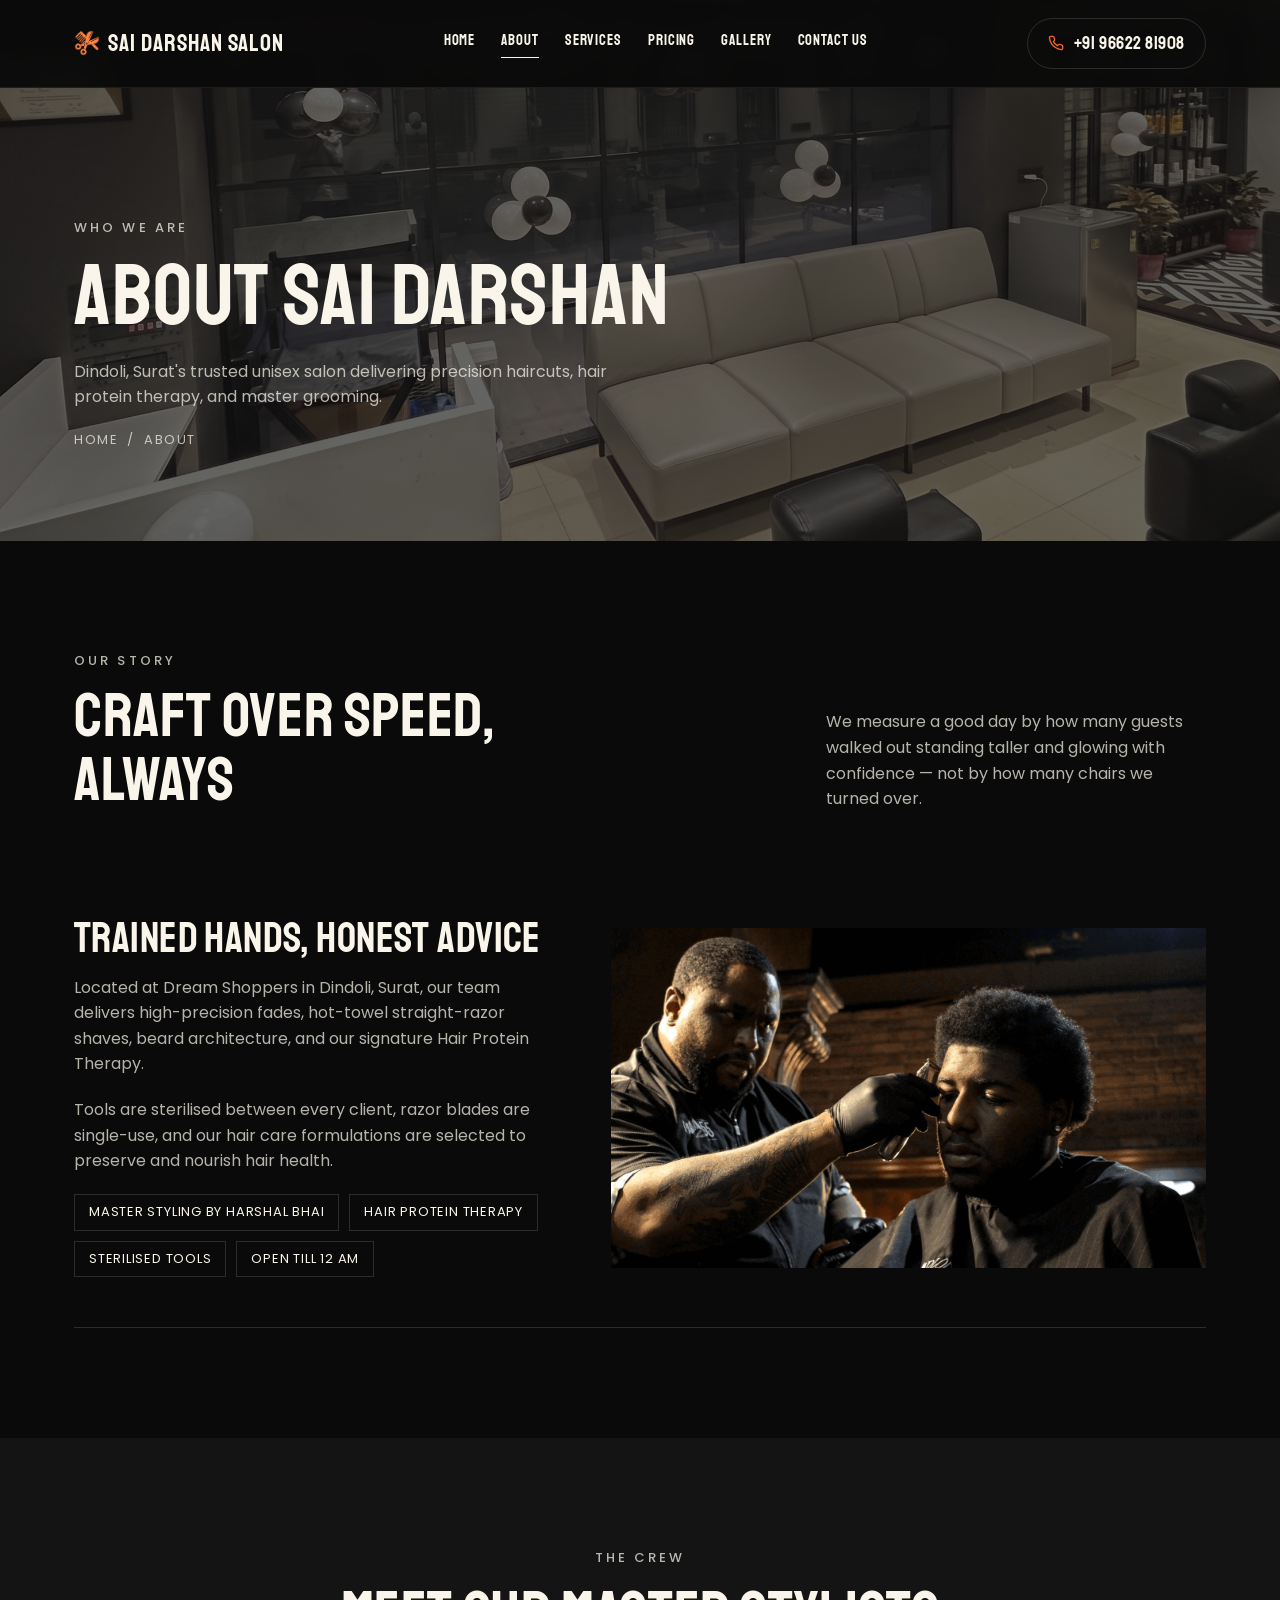
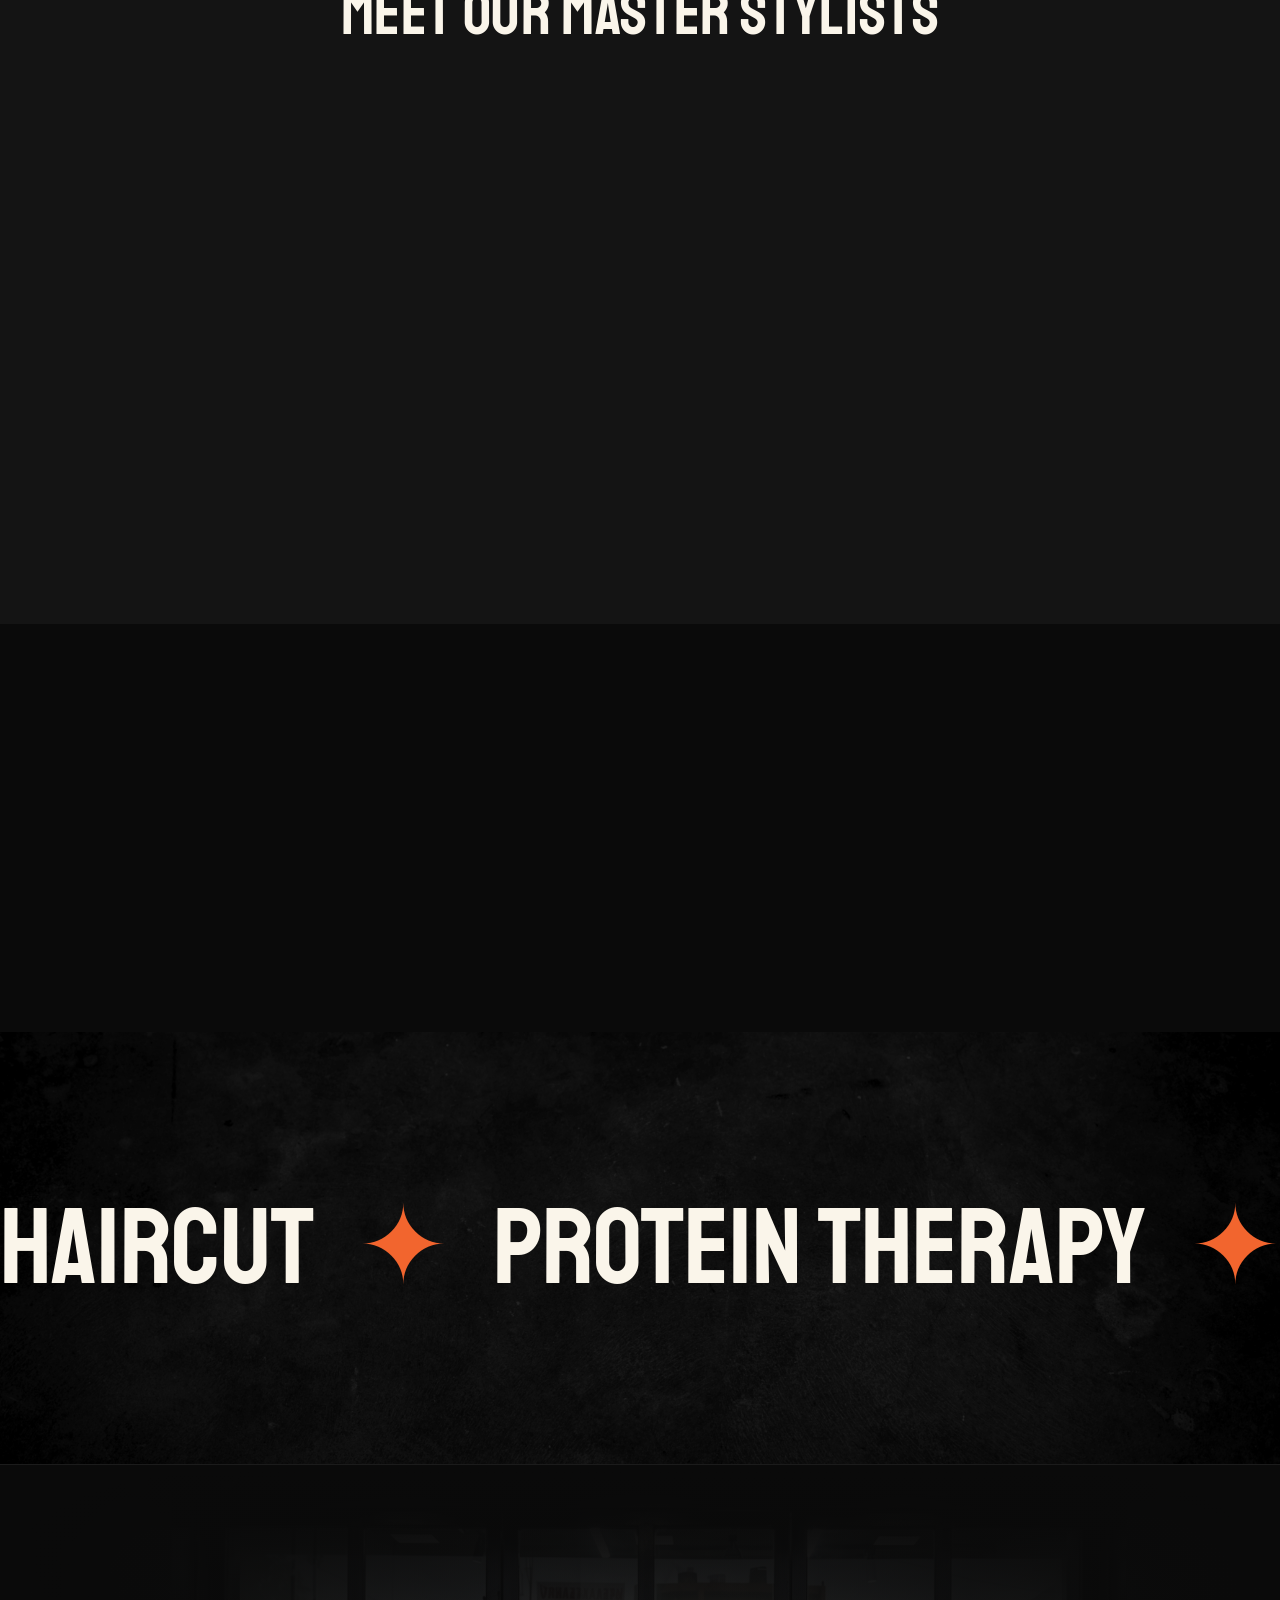
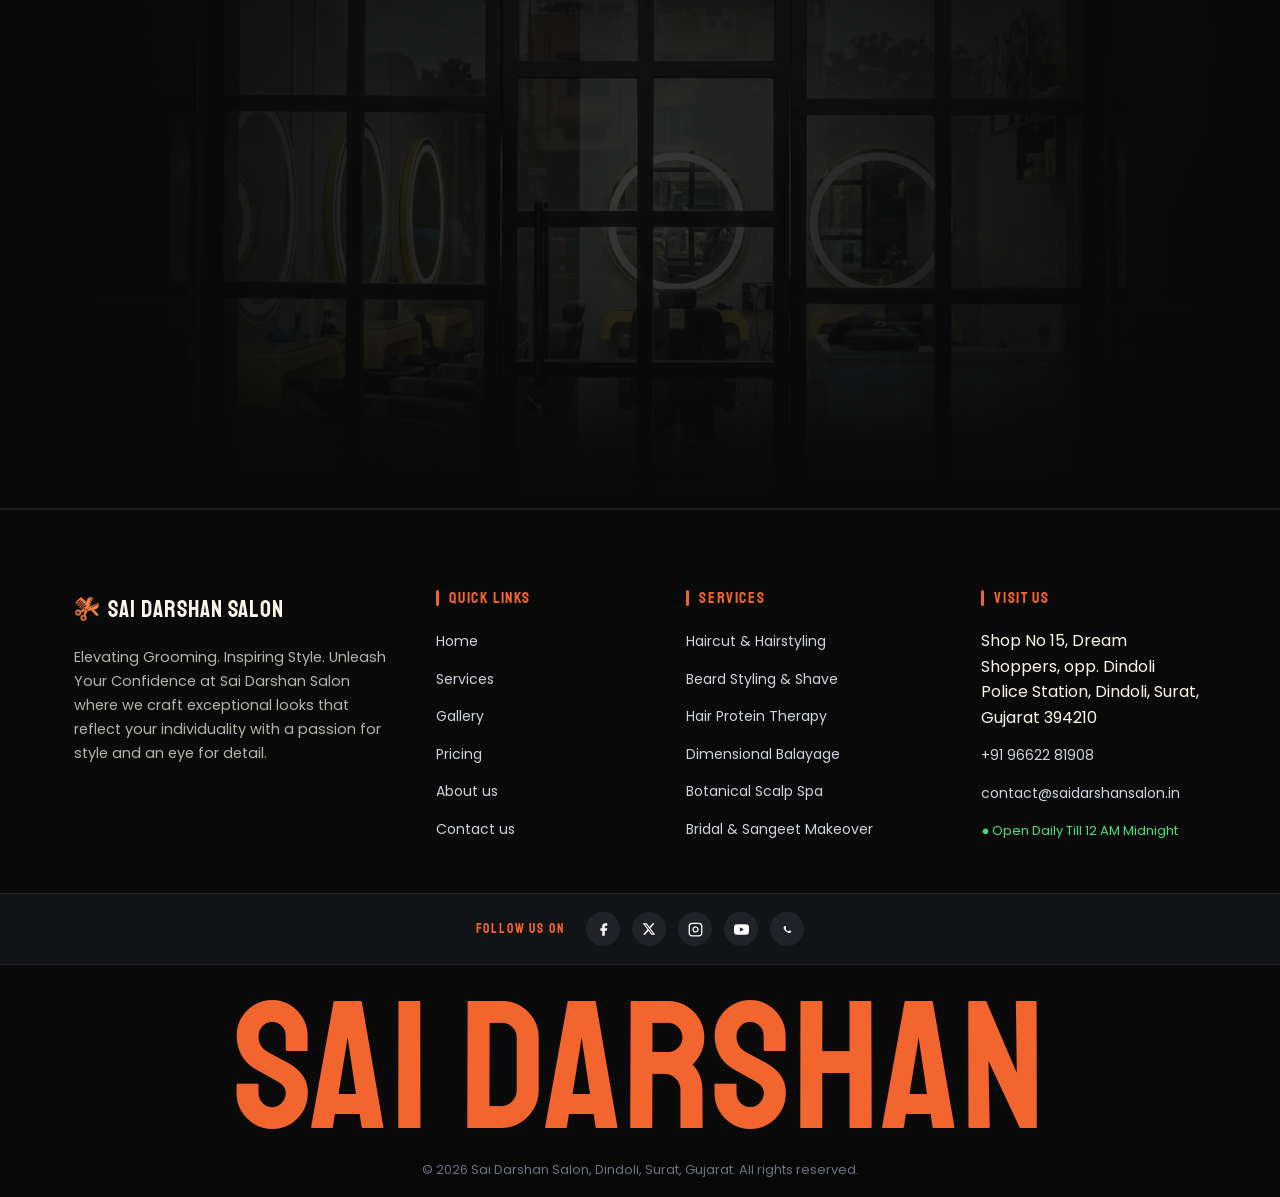
<file: about.html>
<!doctype html>
<html lang="en">
  <head>
    <meta charset="utf-8" />
    <meta name="viewport" content="width=device-width, initial-scale=1" />
    <title>About Sai Darshan Salon — Master Stylists &amp; Grooming Craft | Surat</title>
    <meta
      name="description"
      content="Learn about Sai Darshan Salon in Dindoli, Surat: master styling by Harshal Bhai, hair protein therapy, precision fades, and hot towel shaves since 1998."
    />
    <link rel="canonical" href="https://saidarshansalon.in/about.html" />
    <!-- Open Graph -->
    <meta property="og:type" content="website" />
    <meta property="og:url" content="https://saidarshansalon.in/about.html" />
    <meta property="og:title" content="About Sai Darshan Salon — Master Stylists &amp; Grooming Craft | Surat" />
    <meta property="og:description" content="The story, the craft and the unisex salon team behind Sai Darshan Salon in Dindoli, Surat." />
    <meta property="og:image" content="https://saidarshansalon.in/assets/img/shop-wide.png" />
    <meta property="og:locale" content="en_IN" />
    <meta property="og:site_name" content="Sai Darshan Salon" />
    <!-- Twitter -->
    <meta name="twitter:card" content="summary_large_image" />
    <meta name="twitter:url" content="https://saidarshansalon.in/about.html" />
    <meta name="twitter:title" content="About Sai Darshan Salon — Master Stylists Since 1998" />
    <meta name="twitter:description" content="The story, the craft and the master stylists behind Sai Darshan Salon in Dindoli, Surat." />
    <meta name="twitter:image" content="https://saidarshansalon.in/assets/img/shop-wide.png" />
    <meta name="theme-color" content="#0a0a0a" />
    <link rel="manifest" href="manifest.json" />
    <link rel="icon" href="assets/img/favicon-mark.png" />
    <link rel="apple-touch-icon" href="assets/img/logo.png" />
    <link rel="preconnect" href="https://fonts.googleapis.com" />
    <link rel="preconnect" href="https://fonts.gstatic.com" crossorigin />
    <link
      href="https://fonts.googleapis.com/css2?family=Staatliches&family=Poppins:wght@300;400;500;600&family=Inspiration&display=swap"
      rel="stylesheet"
    />
    <link rel="stylesheet" href="css/style.css" />

    <!-- AboutPage Schema (JSON-LD) -->
    <script type="application/ld+json">
    {
      "@context": "https://schema.org",
      "@graph": [
        {
          "@type": "AboutPage",
          "@id": "https://saidarshansalon.in/about.html#webpage",
          "url": "https://saidarshansalon.in/about.html",
          "name": "About Sai Darshan Salon — Master Stylists & Grooming Craft | Surat",
          "mainEntity": {
            "@type": "HairSalon",
            "name": "Sai Darshan Salon",
            "foundingDate": "1998",
            "telephone": "+919662281908",
            "address": {
              "@type": "PostalAddress",
              "streetAddress": "Shop No 15, Dream Shoppers, opp. Dindoli Police Station, Tirupati Society",
              "addressLocality": "Dindoli, Surat",
              "addressRegion": "Gujarat",
              "postalCode": "394210",
              "addressCountry": "IN"
            },
            "founder": {
              "@type": "Person",
              "name": "Harshal Bhai",
              "jobTitle": "Master Barber & Hair Specialist"
            }
          }
        },
        {
          "@type": "BreadcrumbList",
          "itemListElement": [
            {
              "@type": "ListItem",
              "position": 1,
              "name": "Home",
              "item": "https://saidarshansalon.in/"
            },
            {
              "@type": "ListItem",
              "position": 2,
              "name": "About Us",
              "item": "https://saidarshansalon.in/about.html"
            }
          ]
        }
      ]
    }
    </script>
  </head>

  <body>
    <header class="header">
      <div class="wrap header__inner">
        <a class="logo" href="index.html">
          <img src="assets/img/logo.png" alt="Sai Darshan Hair Saloon" />
          <span>SAI DARSHAN SALON</span>
        </a>
        <nav class="nav">
          <a href="index.html">Home</a>
          <a href="about.html" class="is-active">About</a>
          <a href="services.html">Services</a>
          <a href="pricing.html">Pricing</a>
          <a href="gallery.html">Gallery</a>
          <a href="contact.html">Contact Us</a>
        </nav>
        <a class="header__phone" href="tel:+919662281908">
          <svg width="16" height="16" viewBox="0 0 24 24" fill="none" stroke="currentColor" stroke-width="2">
            <path d="M22 16.9v3a2 2 0 0 1-2.2 2 19.8 19.8 0 0 1-8.6-3.1 19.5 19.5 0 0 1-6-6A19.8 19.8 0 0 1 2.1 4.2 2 2 0 0 1 4.1 2h3a2 2 0 0 1 2 1.7c.1 1 .4 1.9.7 2.8a2 2 0 0 1-.5 2.1L8.1 9.9a16 16 0 0 0 6 6l1.3-1.2a2 2 0 0 1 2.1-.5c.9.3 1.8.6 2.8.7a2 2 0 0 1 1.7 2Z" />
          </svg>
          +91 96622 81908
        </a>
        <button class="burger" type="button" aria-label="Menu"><span></span><span></span><span></span></button>
      </div>
    </header>
    <nav class="mobile-menu">
      <a href="index.html">Home</a><a href="about.html">About</a><a href="services.html">Services</a>
      <a href="pricing.html">Pricing</a><a href="gallery.html">Gallery</a><a href="contact.html">Contact Us</a>
    </nav>

    <section class="page-hero">
      <div class="page-hero__bg"><img src="assets/img/shop-wide.png" alt="Sai Darshan Hair Saloon floor" /></div>
      <div class="wrap">
        <p class="eyebrow reveal">Who we are</p>
        <h1 class="reveal" data-delay="1">About Sai Darshan</h1>
        <p class="reveal" data-delay="2">Dindoli, Surat's trusted unisex salon delivering precision haircuts, hair protein therapy, and master grooming.</p>
        <div class="crumbs reveal" data-delay="3"><a href="index.html">Home</a> &nbsp;/&nbsp; About</div>
      </div>
    </section>

    <section class="section">
      <div class="wrap">
        <div class="section-head reveal">
          <div>
            <p class="eyebrow">Our story</p>
            <h2>Craft over speed,<br />always</h2>
          </div>
          <p>We measure a good day by how many guests walked out standing taller and glowing with confidence — not by how many chairs we turned over.</p>
        </div>
        <div class="service-row">
          <div class="service-row__media reveal"><img src="assets/img/barber-working.png" alt="Master stylist working on a client" /></div>
          <div class="reveal" data-delay="1">
            <h3>Trained hands, honest advice</h3>
            <p>
              Located at Dream Shoppers in Dindoli, Surat, our team delivers high-precision fades, hot-towel straight-razor shaves, beard architecture, and our signature Hair Protein Therapy.
            </p>
            <p>
              Tools are sterilised between every client, razor blades are single-use, and our hair care formulations are selected to preserve and nourish hair health.
            </p>
            <div class="tags"><span>Master Styling by Harshal Bhai</span><span>Hair Protein Therapy</span><span>Sterilised tools</span><span>Open till 12 AM</span></div>
          </div>
        </div>
      </div>
    </section>

    <section class="section section--ink">
      <div class="wrap">
        <div class="section-head section-head--center reveal">
          <div><p class="eyebrow">The crew</p><h2>Meet our master stylists</h2></div>
        </div>
        <div class="team">
          <figure class="reveal">
            <img src="assets/img/client-glasses.jpg" alt="Master Stylist Harshal Bhai" />
            <h3>Harshal Bhai</h3>
            <span>Master Barber &amp; Hair Specialist</span>
          </figure>
          <figure class="reveal" data-delay="1">
            <img src="assets/img/stylist-1.jpg" alt="Master Colourist Elena Vance" />
            <h3>Elena Vance</h3>
            <span>Master Balayage &amp; Colourist</span>
          </figure>
          <figure class="reveal" data-delay="2">
            <img src="assets/img/stylist-2.jpg" alt="Creative Director Sophia Laurent" />
            <h3>Sophia Laurent</h3>
            <span>Creative Director &amp; Bridal Artist</span>
          </figure>
          <figure class="reveal" data-delay="3">
            <img src="assets/img/client-beard-glasses.jpg" alt="Senior Stylist Julian Cole" />
            <h3>Julian Cole</h3>
            <span>Fade &amp; Scalp Spa Specialist</span>
          </figure>
        </div>
      </div>
    </section>

    <section class="section">
      <div class="wrap">
        <div class="stats">
          <div class="stat reveal">
            <div class="stat__bg"><img src="assets/img/texture-dark.jpg" alt="" /></div>
            <strong data-count="27" data-suffix="+">0</strong><span>Years of excellence</span>
          </div>
          <div class="stat reveal" data-delay="1">
            <div class="stat__bg"><img src="assets/img/texture-dark.jpg" alt="" /></div>
            <strong data-count="11" data-suffix="+">0</strong><span>Verified 5★ Reviews</span>
          </div>
          <div class="stat reveal" data-delay="2">
            <div class="stat__bg"><img src="assets/img/texture-dark.jpg" alt="" /></div>
            <strong data-count="12" data-suffix="AM">0</strong><span>Open Daily Till 12 AM</span>
          </div>
          <div class="stat reveal" data-delay="3">
            <div class="stat__bg"><img src="assets/img/texture-dark.jpg" alt="" /></div>
            <strong data-count="4.3" data-suffix="★">0</strong><span>Google Rating</span>
          </div>
        </div>
      </div>
    </section>

    <section class="marquee">
      <div class="marquee__bg"><img src="assets/img/texture-dark.jpg" alt="" /></div>
      <div class="marquee__track">
        <span>Haircut <b>&#10022;</b> Protein Therapy <b>&#10022;</b> Balayage <b>&#10022;</b> Shave <b>&#10022;</b> Beard <b>&#10022;</b> Styling <b>&#10022;</b> Scalp Spa <b>&#10022;</b></span>
        <span>Haircut <b>&#10022;</b> Protein Therapy <b>&#10022;</b> Balayage <b>&#10022;</b> Shave <b>&#10022;</b> Beard <b>&#10022;</b> Styling <b>&#10022;</b> Scalp Spa <b>&#10022;</b></span>
      </div>
    </section>

    <section class="cta">
      <div class="cta__bg"><img src="assets/img/storefront.png" alt="Sai Darshan storefront" /></div>
      <div class="wrap">
        <h2 class="reveal">Come experience the studio</h2>
        <p class="reveal" data-delay="1">Visit us at Dream Shoppers, opp. Dindoli Police Station, Surat. Walk-ins and appointments welcome.</p>
        <div class="reveal" data-delay="2"><a class="btn btn--orange" href="contact.html">Book an appointment</a></div>
      </div>
    </section>

    <!-- ================= FOOTER ================= -->
    <footer class="footer">
      <div class="wrap">
        <div class="footer__grid">
          <div class="footer__brand">
            <a class="logo" href="index.html">
              <img src="assets/img/logo.png" alt="Sai Darshan Salon" />
              <span>SAI DARSHAN SALON</span>
            </a>
            <p>
              Elevating Grooming. Inspiring Style. Unleash Your Confidence at Sai Darshan Salon where we craft exceptional looks that reflect your individuality with a passion for style and an eye for detail.
            </p>
          </div>
          <div>
            <h4 class="footer__col-head">QUICK LINKS</h4>
            <ul>
              <li><a href="index.html">Home</a></li>
              <li><a href="services.html">Services</a></li>
              <li><a href="gallery.html">Gallery</a></li>
              <li><a href="pricing.html">Pricing</a></li>
              <li><a href="about.html">About us</a></li>
              <li><a href="contact.html">Contact us</a></li>
            </ul>
          </div>
          <div>
            <h4 class="footer__col-head">SERVICES</h4>
            <ul>
              <li><a href="services.html">Haircut &amp; Hairstyling</a></li>
              <li><a href="services.html">Beard Styling &amp; Shave</a></li>
              <li><a href="services.html">Hair Protein Therapy</a></li>
              <li><a href="services.html">Dimensional Balayage</a></li>
              <li><a href="services.html">Botanical Scalp Spa</a></li>
              <li><a href="services.html">Bridal &amp; Sangeet Makeover</a></li>
            </ul>
          </div>
          <div>
            <h4 class="footer__col-head">VISIT US</h4>
            <ul>
              <li>Shop No 15, Dream Shoppers, opp. Dindoli Police Station, Dindoli, Surat, Gujarat 394210</li>
              <li><a href="tel:+919662281908">+91 96622 81908</a></li>
              <li><a href="mailto:contact@saidarshansalon.in">contact@saidarshansalon.in</a></li>
              <li><span style="color: #4ade80; font-size: 13px;">● Open Daily Till 12 AM Midnight</span></li>
            </ul>
          </div>
        </div>
      </div>

      <!-- Social strip -->
      <div class="footer__social-strip">
        <div class="wrap">
          <span class="footer__social-label">FOLLOW US ON</span>
          <div class="footer__social-icons">
            <a href="#" aria-label="Facebook"><svg width="15" height="15" viewBox="0 0 24 24" fill="currentColor"><path d="M18 2h-3a5 5 0 0 0-5 5v3H7v4h3v8h4v-8h3l1-4h-4V7a1 1 0 0 1 1-1h3z"/></svg></a>
            <a href="#" aria-label="X / Twitter"><svg width="14" height="14" viewBox="0 0 24 24" fill="currentColor"><path d="M18.244 2.25h3.308l-7.227 8.26 8.502 11.24H16.17l-5.214-6.817L4.99 21.75H1.68l7.73-8.835L1.254 2.25H8.08l4.713 6.231zm-1.161 17.52h1.833L7.084 4.126H5.117z"/></svg></a>
            <a href="#" aria-label="Instagram"><svg width="15" height="15" viewBox="0 0 24 24" fill="none" stroke="currentColor" stroke-width="2"><rect width="20" height="20" x="2" y="2" rx="5" ry="5"/><path d="M16 11.37A4 4 0 1 1 12.63 8 4 4 0 0 1 16 11.37z"/><line x1="17.5" x2="17.51" y1="6.5" y2="6.5"/></svg></a>
            <a href="#" aria-label="YouTube"><svg width="15" height="15" viewBox="0 0 24 24" fill="currentColor"><path d="M23.498 6.186a3.016 3.016 0 0 0-2.122-2.136C19.505 3.545 12 3.545 12 3.545s-7.505 0-9.377.505A3.017 3.017 0 0 0 .502 6.186C0 8.07 0 12 0 12s0 3.93.502 5.814a3.016 3.016 0 0 0 2.122 2.136c1.871.505 9.376.505 9.376.505s7.505 0 9.377-.505a3.015 3.015 0 0 0 2.122-2.136C24 15.93 24 12 24 12s0-3.93-.502-5.814zM9.545 15.568V8.432L15.818 12l-6.273 3.568z"/></svg></a>
            <a href="https://wa.me/919662281908" aria-label="WhatsApp"><svg width="15" height="15" viewBox="0 0 24 24" fill="currentColor"><path d="M17.472 14.382c-.301-.15-1.782-.88-2.058-.98-.276-.1-.477-.15-.678.15-.201.302-.781.98-.958 1.181-.177.201-.354.226-.655.075s-1.272-.469-2.424-1.496c-.896-.798-1.501-1.785-1.677-2.087-.176-.301-.019-.464.132-.614.136-.135.301-.352.451-.528.15-.176.2-.301.301-.502.1-.201.05-.377-.025-.528-.075-.15-.678-1.632-.929-2.235-.245-.588-.494-.508-.678-.517-.175-.01-.376-.01-.577-.01-.201 0-.527.075-.803.376s-1.054 1.03-1.054 2.511c0 1.481 1.08 2.91 1.23 3.111.15.201 2.124 3.243 5.145 4.549.719.311 1.28.497 1.718.636.723.23 1.381.197 1.901.12.579-.086 1.782-.728 2.033-1.431.251-.703.251-1.306.176-1.431-.075-.126-.276-.201-.577-.352z"/></svg></a>
          </div>
        </div>
      </div>

      <!-- Giant Brand Display Banner -->
      <div class="footer__giant-brand">
        <h2>SAI DARSHAN</h2>
      </div>

      <!-- Bottom copyright -->
      <div class="footer__copyright">
        <div class="wrap">
          &copy; <span data-year></span> Sai Darshan Salon, Dindoli, Surat, Gujarat. All rights reserved.
        </div>
      </div>
    </footer>
    <script src="js/main.js"></script>
  </body>
</html>
</file>
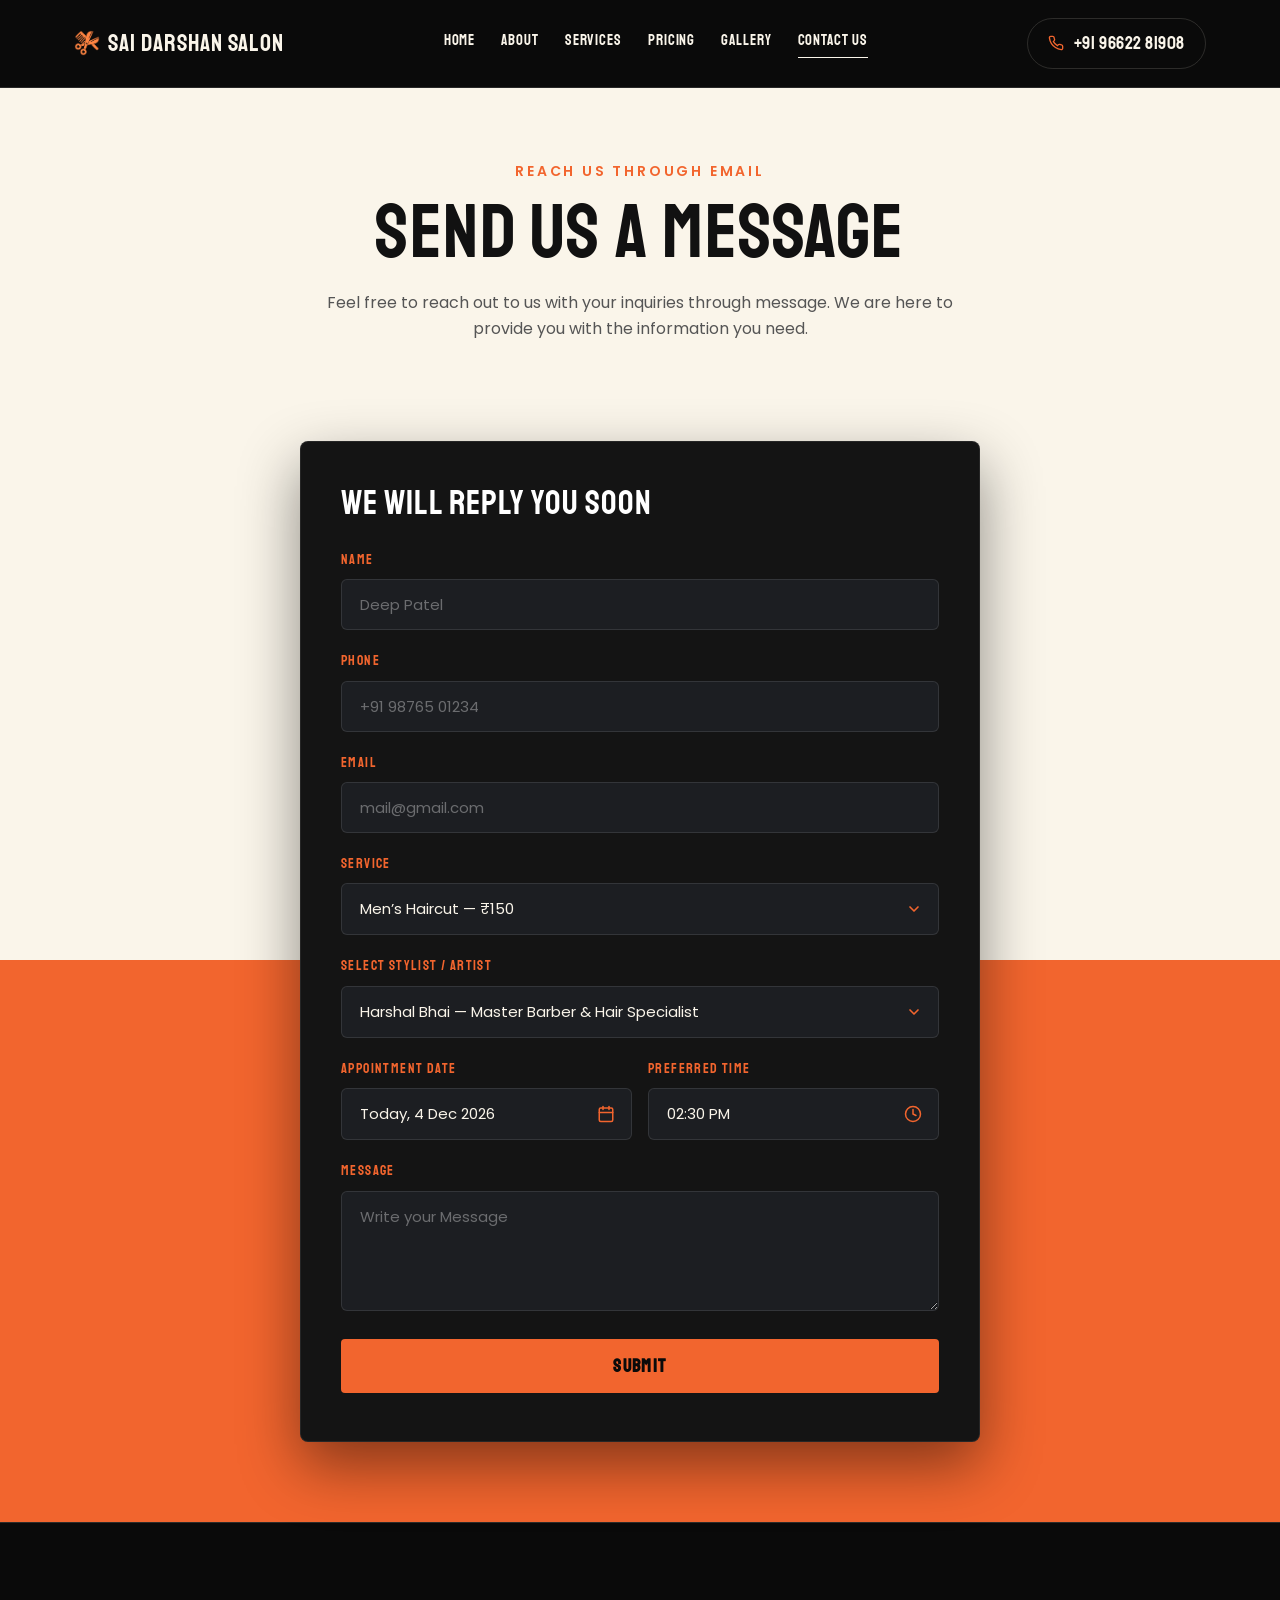
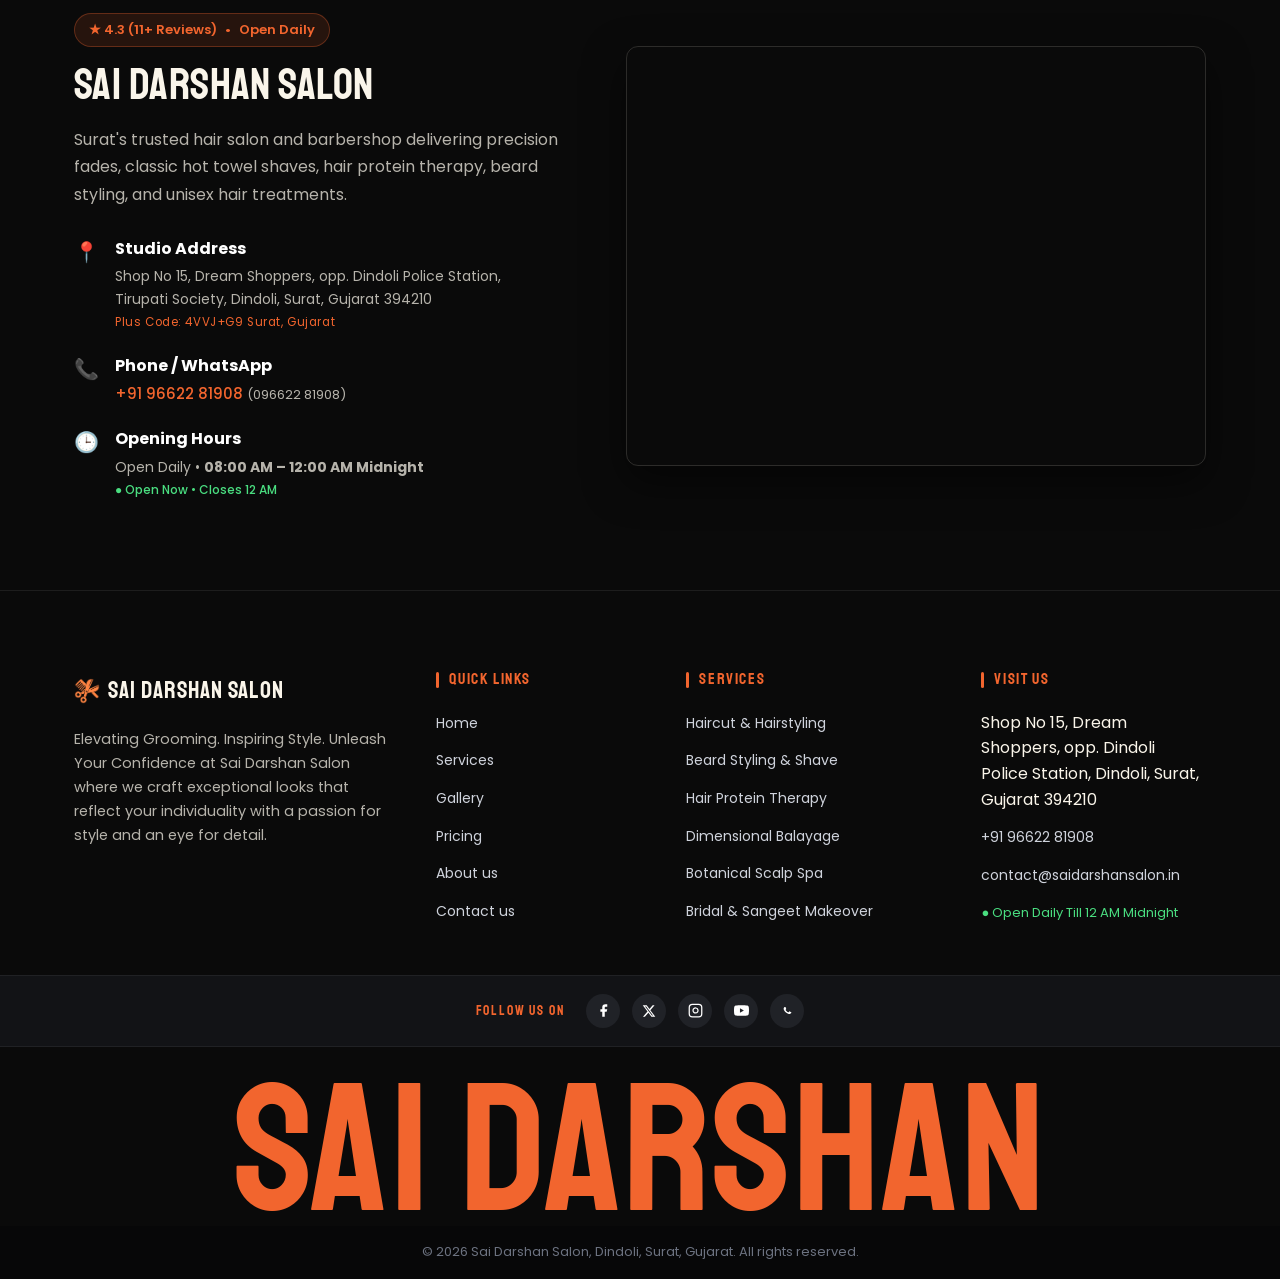
<file: contact.html>
<!doctype html>
<html lang="en">

<head>
  <meta charset="utf-8" />
  <meta name="viewport" content="width=device-width, initial-scale=1" />
  <title>Contact &amp; Book Appointment — Sai Darshan Salon Surat</title>
  <meta name="description"
    content="Book an appointment or visit Sai Darshan Salon at Dream Shoppers, opp. Dindoli Police Station, Surat. Call or WhatsApp +91 96622 81908. Open till 12 AM." />
  <link rel="canonical" href="https://saidarshansalon.in/contact.html" />
  <!-- Open Graph -->
  <meta property="og:type" content="website" />
  <meta property="og:url" content="https://saidarshansalon.in/contact.html" />
  <meta property="og:title" content="Contact &amp; Book Appointment — Sai Darshan Salon Surat" />
  <meta property="og:description"
    content="Send an inquiry or visit Sai Darshan Salon at Dream Shoppers, Dindoli, Surat. Open daily till 12 AM midnight." />
  <meta property="og:image" content="https://saidarshansalon.in/assets/img/storefront.png" />
  <meta property="og:locale" content="en_IN" />
  <meta property="og:site_name" content="Sai Darshan Salon" />
  <!-- Twitter -->
  <meta name="twitter:card" content="summary_large_image" />
  <meta name="twitter:url" content="https://saidarshansalon.in/contact.html" />
  <meta name="twitter:title" content="Contact &amp; Book Appointment — Sai Darshan Salon Surat" />
  <meta name="twitter:description"
    content="Reach out to Sai Darshan Salon in Dindoli, Surat. Call or WhatsApp +91 96622 81908." />
  <meta name="twitter:image" content="https://saidarshansalon.in/assets/img/storefront.png" />
  <meta name="theme-color" content="#0a0a0a" />
  <link rel="manifest" href="manifest.json" />
  <link rel="icon" href="assets/img/favicon-mark.png" />
  <link rel="apple-touch-icon" href="assets/img/logo.png" />
  <link rel="preconnect" href="https://fonts.googleapis.com" />
  <link rel="preconnect" href="https://fonts.gstatic.com" crossorigin />
  <link
    href="https://fonts.googleapis.com/css2?family=Staatliches&family=Poppins:wght@300;400;500;600&family=Inspiration&display=swap"
    rel="stylesheet" />
  <link rel="stylesheet" href="css/style.css" />

  <!-- ContactPage Schema (JSON-LD) -->
  <script type="application/ld+json">
    {
      "@context": "https://schema.org",
      "@graph": [
        {
          "@type": "ContactPage",
          "@id": "https://saidarshansalon.in/contact.html#webpage",
          "url": "https://saidarshansalon.in/contact.html",
          "name": "Contact & Book Appointment — Sai Darshan Salon Surat",
          "mainEntity": {
            "@type": "HairSalon",
            "name": "Sai Darshan Salon",
            "telephone": "+919662281908",
            "email": "contact@saidarshansalon.in",
            "address": {
              "@type": "PostalAddress",
              "streetAddress": "Shop No 15, Dream Shoppers, opp. Dindoli Police Station, Tirupati Society",
              "addressLocality": "Dindoli, Surat",
              "addressRegion": "Gujarat",
              "postalCode": "394210",
              "addressCountry": "IN"
            },
            "geo": {
              "@type": "GeoCoordinates",
              "latitude": 21.14379,
              "longitude": 72.88091
            },
            "openingHoursSpecification": [
              {
                "@type": "OpeningHoursSpecification",
                "dayOfWeek": ["Monday", "Tuesday", "Wednesday", "Thursday", "Friday", "Saturday", "Sunday"],
                "opens": "08:00",
                "closes": "00:00"
              }
            ]
          }
        },
        {
          "@type": "BreadcrumbList",
          "itemListElement": [
            {
              "@type": "ListItem",
              "position": 1,
              "name": "Home",
              "item": "https://saidarshansalon.in/"
            },
            {
              "@type": "ListItem",
              "position": 2,
              "name": "Contact Us",
              "item": "https://saidarshansalon.in/contact.html"
            }
          ]
        }
      ]
    }
    </script>
</head>

<body>
  <!-- ================= HEADER ================= -->
  <header class="header header--solid">
    <div class="wrap header__inner">
      <a class="logo" href="index.html">
        <img src="assets/img/logo.png" alt="Sai Darshan Salon" />
        <span>SAI DARSHAN SALON</span>
      </a>
      <nav class="nav">
        <a href="index.html">Home</a>
        <a href="about.html">About</a>
        <a href="services.html">Services</a>
        <a href="pricing.html">Pricing</a>
        <a href="gallery.html">Gallery</a>
        <a href="contact.html" class="is-active">Contact Us</a>
      </nav>
      <a class="header__phone" href="tel:+919662281908">
        <svg width="16" height="16" viewBox="0 0 24 24" fill="none" stroke="currentColor" stroke-width="2">
          <path
            d="M22 16.9v3a2 2 0 0 1-2.2 2 19.8 19.8 0 0 1-8.6-3.1 19.5 19.5 0 0 1-6-6A19.8 19.8 0 0 1 2.1 4.2 2 2 0 0 1 4.1 2h3a2 2 0 0 1 2 1.7c.1 1 .4 1.9.7 2.8a2 2 0 0 1-.5 2.1L8.1 9.9a16 16 0 0 0 6 6l1.3-1.2a2 2 0 0 1 2.1-.5c.9.3 1.8.6 2.8.7a2 2 0 0 1 1.7 2Z" />
        </svg>
        +91 96622 81908
      </a>
      <button class="burger" type="button" aria-label="Menu"><span></span><span></span><span></span></button>
    </div>
  </header>
  <nav class="mobile-menu">
    <a href="index.html">Home</a><a href="about.html">About</a><a href="services.html">Services</a>
    <a href="pricing.html">Pricing</a><a href="gallery.html">Gallery</a><a href="contact.html">Contact Us</a>
  </nav>

  <!-- ================= CONTACT HERO (CREAM TOP BANNER) ================= -->
  <section class="contact-cream-banner">
    <div class="wrap">
      <p class="eyebrow reveal">REACH US THROUGH EMAIL</p>
      <h1 class="reveal" data-delay="1">SEND US A MESSAGE</h1>
      <p class="reveal" data-delay="2">
        Feel free to reach out to us with your inquiries through message. We are here to provide you with the
        information you need.
      </p>
    </div>
  </section>

  <!-- ================= SPLIT STAGE & OVERLAPPING CARD ================= -->
  <section class="contact-split-stage">
    <div class="wrap">
      <div class="contact-framer-card reveal">
        <h2>WE WILL REPLY YOU SOON</h2>
        <form class="contact-framer-form" id="contactForm" novalidate>
          <div class="contact-framer-field">
            <label for="name">NAME</label>
            <input id="name" name="name" type="text" placeholder="Deep Patel" autocomplete="name" required />
          </div>

          <div class="contact-framer-field">
            <label for="phone">PHONE</label>
            <input id="phone" name="phone" type="tel" placeholder="+91 98765 01234" autocomplete="tel" required />
          </div>

          <div class="contact-framer-field">
            <label for="email">EMAIL</label>
            <input id="email" name="email" type="email" placeholder="mail@gmail.com" autocomplete="email" required />
          </div>

          <div class="contact-framer-field">
            <label for="service">SERVICE</label>
            <select id="service" name="service">
              <option value="Men's Haircut">Men’s Haircut — ₹150</option>
              <option value="Men's Haircut + Hair Wash">Men’s Haircut + Hair Wash — ₹200</option>
              <option value="Haircut & Shaving for Men">Haircut &amp; Shaving for Men — ₹200</option>
              <option value="Men's Hair Color">Men’s Hair Color — ₹350 – ₹500</option>
              <option value="Men's Hair Massage">Men’s Hair Massage — ₹100 – ₹500</option>
              <option value="Men's Spa">Men’s Spa — ₹700 – ₹1,500</option>
              <option value="Men's Beard / Facial Face Wash">Men’s Beard / Facial Face Wash — ₹1,000 – ₹3,000</option>
              <option value="Men's Hair Treatment">Men’s Hair Treatment — ₹2,500</option>
              <option value="Women's Haircut">Women’s Haircut — ₹300</option>
              <option value="Women's Haircut + Hair Wash">Women’s Haircut + Hair Wash — ₹350</option>
              <option value="Women's Hair Color">Women’s Hair Color — ₹2,000 – ₹3,000</option>
              <option value="Women's Hair Treatment">Women’s Hair Treatment — ₹3,500 – ₹5,500</option>
              <option value="Men's Exclusive Package">Men’s Exclusive Package — Starts from ₹3,500</option>
              <option value="Women's Exclusive Package">Women’s Exclusive Package — Starts from ₹5,000</option>
            </select>
          </div>

          <div class="contact-framer-field">
            <label for="stylist">SELECT STYLIST / ARTIST</label>
            <select id="stylist" name="stylist">
              <option value="Harshal Bhai — Master Barber & Hair Specialist">Harshal Bhai — Master Barber &amp; Hair
                Specialist</option>
              <option value="Elena Vance — Senior Stylist & Colorist">Elena Vance — Senior Stylist &amp; Colorist
                (Women)</option>
              <option value="Sophia Laurent — Creative Director & Bridal Artist">Sophia Laurent — Creative Director
                &amp; Bridal Artist</option>
              <option value="Julian Cole — Fade, Beard & Scalp Spa Specialist">Julian Cole — Fade, Beard &amp; Scalp Spa
                Specialist</option>
            </select>
          </div>

          <div class="contact-framer-row">
            <div class="contact-framer-field">
              <label for="bookingDate">APPOINTMENT DATE</label>
              <input id="bookingDate" name="bookingDate" type="date" required />
            </div>

            <div class="contact-framer-field">
              <label for="bookingTime">PREFERRED TIME</label>
              <input id="bookingTime" name="bookingTime" type="text" placeholder="Select Time (e.g. 02:30 PM)" readonly
                required />
            </div>
          </div>

          <div class="contact-framer-field">
            <label for="notes">MESSAGE</label>
            <textarea id="notes" name="notes" rows="4" placeholder="Write your Message"></textarea>
          </div>

          <button class="contact-framer-submit" type="submit">SUBMIT</button>
          <div class="form-feedback" id="formFeedback"
            style="display: none; margin-top: 16px; color: var(--orange); font-size: 15px;"></div>
        </form>
      </div>
    </div>
  </section>

  <!-- ================= SALON LOCATION & GOOGLE MAPS SECTION ================= -->
  <section class="contact-location-section">
    <div class="wrap contact-location-grid">
      <div class="contact-info reveal">
        <div class="contact-badge-saloon">
          <span>★ 4.3 (11+ Reviews)</span> &bull; <span>Open Daily</span>
        </div>
        <h2 style="font-size: clamp(32px, 4.5vw, 44px); margin-bottom: 18px;">
          SAI DARSHAN SALON
        </h2>
        <p style="color: var(--muted); margin-bottom: 28px; line-height: 1.7;">
          Surat's trusted hair salon and barbershop delivering precision fades, classic hot towel shaves, hair protein
          therapy, beard styling, and unisex hair treatments.
        </p>

        <div style="display: flex; flex-direction: column; gap: 20px;">
          <div style="display: flex; gap: 16px; align-items: flex-start;">
            <div style="color: var(--orange); font-size: 20px;">📍</div>
            <div>
              <strong style="color: #fff; font-size: 16px; display: block; margin-bottom: 4px;">Studio Address</strong>
              <p style="color: var(--muted); font-size: 14px; line-height: 1.6;">
                Shop No 15, Dream Shoppers, opp. Dindoli Police Station,<br />
                Tirupati Society, Dindoli, Surat, Gujarat 394210<br />
                <small style="color: var(--orange); letter-spacing: 0.05em;">Plus Code: 4VVJ+G9 Surat, Gujarat</small>
              </p>
            </div>
          </div>

          <div style="display: flex; gap: 16px; align-items: flex-start;">
            <div style="color: var(--orange); font-size: 20px;">📞</div>
            <div>
              <strong style="color: #fff; font-size: 16px; display: block; margin-bottom: 4px;">Phone /
                WhatsApp</strong>
              <p style="font-size: 15px;">
                <a href="tel:+919662281908" style="color: var(--orange); font-weight: 500;">+91 96622 81908</a>
                <span style="color: var(--muted); font-size: 13px;">(096622 81908)</span>
              </p>
            </div>
          </div>

          <div style="display: flex; gap: 16px; align-items: flex-start;">
            <div style="color: var(--orange); font-size: 20px;">🕒</div>
            <div>
              <strong style="color: #fff; font-size: 16px; display: block; margin-bottom: 4px;">Opening Hours</strong>
              <p style="color: var(--muted); font-size: 14px;">
                Open Daily &bull; <strong>08:00 AM – 12:00 AM Midnight</strong><br />
                <span style="color: #4ade80; font-size: 12px; font-weight: 500;">● Open Now &bull; Closes 12 AM</span>
              </p>
            </div>
          </div>
        </div>
      </div>

      <div class="contact-map-frame reveal" data-delay="1">
        <iframe
          src="https://www.google.com/maps/embed?pb=!1m18!1m12!1m3!1d3721.2161937830942!2d72.88090749999999!3d21.143792899999994!2m3!1f0!2f0!3f0!3m2!1i1024!2i768!4f13.1!3m3!1m2!1s0x3be0511db96e2aef%3A0x921d906b4521ea25!2sSAI%20DARSHAN%20HAIR%20SALOON!5e0!3m2!1sen!2sin!4v1787731445985!5m2!1sen!2sin"
          width="600" height="450" style="border:0;" allowfullscreen="" loading="lazy"
          referrerpolicy="strict-origin-when-cross-origin" title="Sai Darshan Salon Google Map Location"></iframe>
      </div>
    </div>
  </section>

  <!-- ================= FOOTER ================= -->
  <footer class="footer">
    <div class="wrap">
      <div class="footer__grid">
        <div class="footer__brand">
          <a class="logo" href="index.html">
            <img src="assets/img/logo.png" alt="Sai Darshan Salon" />
            <span>SAI DARSHAN SALON</span>
          </a>
          <p>
            Elevating Grooming. Inspiring Style. Unleash Your Confidence at Sai Darshan Salon where we craft exceptional
            looks that reflect your individuality with a passion for style and an eye for detail.
          </p>
        </div>
        <div>
          <h4 class="footer__col-head">QUICK LINKS</h4>
          <ul>
            <li><a href="index.html">Home</a></li>
            <li><a href="services.html">Services</a></li>
            <li><a href="gallery.html">Gallery</a></li>
            <li><a href="pricing.html">Pricing</a></li>
            <li><a href="about.html">About us</a></li>
            <li><a href="contact.html">Contact us</a></li>
          </ul>
        </div>
        <div>
          <h4 class="footer__col-head">SERVICES</h4>
          <ul>
            <li><a href="services.html">Haircut &amp; Hairstyling</a></li>
            <li><a href="services.html">Beard Styling &amp; Shave</a></li>
            <li><a href="services.html">Hair Protein Therapy</a></li>
            <li><a href="services.html">Dimensional Balayage</a></li>
            <li><a href="services.html">Botanical Scalp Spa</a></li>
            <li><a href="services.html">Bridal &amp; Sangeet Makeover</a></li>
          </ul>
        </div>
        <div>
          <h4 class="footer__col-head">VISIT US</h4>
          <ul>
            <li>Shop No 15, Dream Shoppers, opp. Dindoli Police Station, Dindoli, Surat, Gujarat 394210</li>
            <li><a href="tel:+919662281908">+91 96622 81908</a></li>
            <li><a href="mailto:contact@saidarshansalon.in">contact@saidarshansalon.in</a></li>
            <li><span style="color: #4ade80; font-size: 13px;">● Open Daily Till 12 AM Midnight</span></li>
          </ul>
        </div>
      </div>
    </div>

    <!-- Social strip -->
    <div class="footer__social-strip">
      <div class="wrap">
        <span class="footer__social-label">FOLLOW US ON</span>
        <div class="footer__social-icons">
          <a href="#" aria-label="Facebook"><svg width="15" height="15" viewBox="0 0 24 24" fill="currentColor">
              <path d="M18 2h-3a5 5 0 0 0-5 5v3H7v4h3v8h4v-8h3l1-4h-4V7a1 1 0 0 1 1-1h3z" />
            </svg></a>
          <a href="#" aria-label="X / Twitter"><svg width="14" height="14" viewBox="0 0 24 24" fill="currentColor">
              <path
                d="M18.244 2.25h3.308l-7.227 8.26 8.502 11.24H16.17l-5.214-6.817L4.99 21.75H1.68l7.73-8.835L1.254 2.25H8.08l4.713 6.231zm-1.161 17.52h1.833L7.084 4.126H5.117z" />
            </svg></a>
          <a href="#" aria-label="Instagram"><svg width="15" height="15" viewBox="0 0 24 24" fill="none"
              stroke="currentColor" stroke-width="2">
              <rect width="20" height="20" x="2" y="2" rx="5" ry="5" />
              <path d="M16 11.37A4 4 0 1 1 12.63 8 4 4 0 0 1 16 11.37z" />
              <line x1="17.5" x2="17.51" y1="6.5" y2="6.5" />
            </svg></a>
          <a href="#" aria-label="YouTube"><svg width="15" height="15" viewBox="0 0 24 24" fill="currentColor">
              <path
                d="M23.498 6.186a3.016 3.016 0 0 0-2.122-2.136C19.505 3.545 12 3.545 12 3.545s-7.505 0-9.377.505A3.017 3.017 0 0 0 .502 6.186C0 8.07 0 12 0 12s0 3.93.502 5.814a3.016 3.016 0 0 0 2.122 2.136c1.871.505 9.376.505 9.376.505s7.505 0 9.377-.505a3.015 3.015 0 0 0 2.122-2.136C24 15.93 24 12 24 12s0-3.93-.502-5.814zM9.545 15.568V8.432L15.818 12l-6.273 3.568z" />
            </svg></a>
          <a href="https://wa.me/919662281908" aria-label="WhatsApp"><svg width="15" height="15" viewBox="0 0 24 24"
              fill="currentColor">
              <path
                d="M17.472 14.382c-.301-.15-1.782-.88-2.058-.98-.276-.1-.477-.15-.678.15-.201.302-.781.98-.958 1.181-.177.201-.354.226-.655.075s-1.272-.469-2.424-1.496c-.896-.798-1.501-1.785-1.677-2.087-.176-.301-.019-.464.132-.614.136-.135.301-.352.451-.528.15-.176.2-.301.301-.502.1-.201.05-.377-.025-.528-.075-.15-.678-1.632-.929-2.235-.245-.588-.494-.508-.678-.517-.175-.01-.376-.01-.577-.01-.201 0-.527.075-.803.376s-1.054 1.03-1.054 2.511c0 1.481 1.08 2.91 1.23 3.111.15.201 2.124 3.243 5.145 4.549.719.311 1.28.497 1.718.636.723.23 1.381.197 1.901.12.579-.086 1.782-.728 2.033-1.431.251-.703.251-1.306.176-1.431-.075-.126-.276-.201-.577-.352z" />
            </svg></a>
        </div>
      </div>
    </div>

    <!-- Giant Brand Display Banner -->
    <div class="footer__giant-brand">
      <h2>SAI DARSHAN</h2>
    </div>

    <!-- Bottom copyright -->
    <div class="footer__copyright">
      <div class="wrap">
        &copy; <span data-year></span> Sai Darshan Salon, Dindoli, Surat, Gujarat. All rights reserved.
      </div>
    </div>
  </footer>

  <script src="js/main.js"></script>
</body>

</html>
</file>
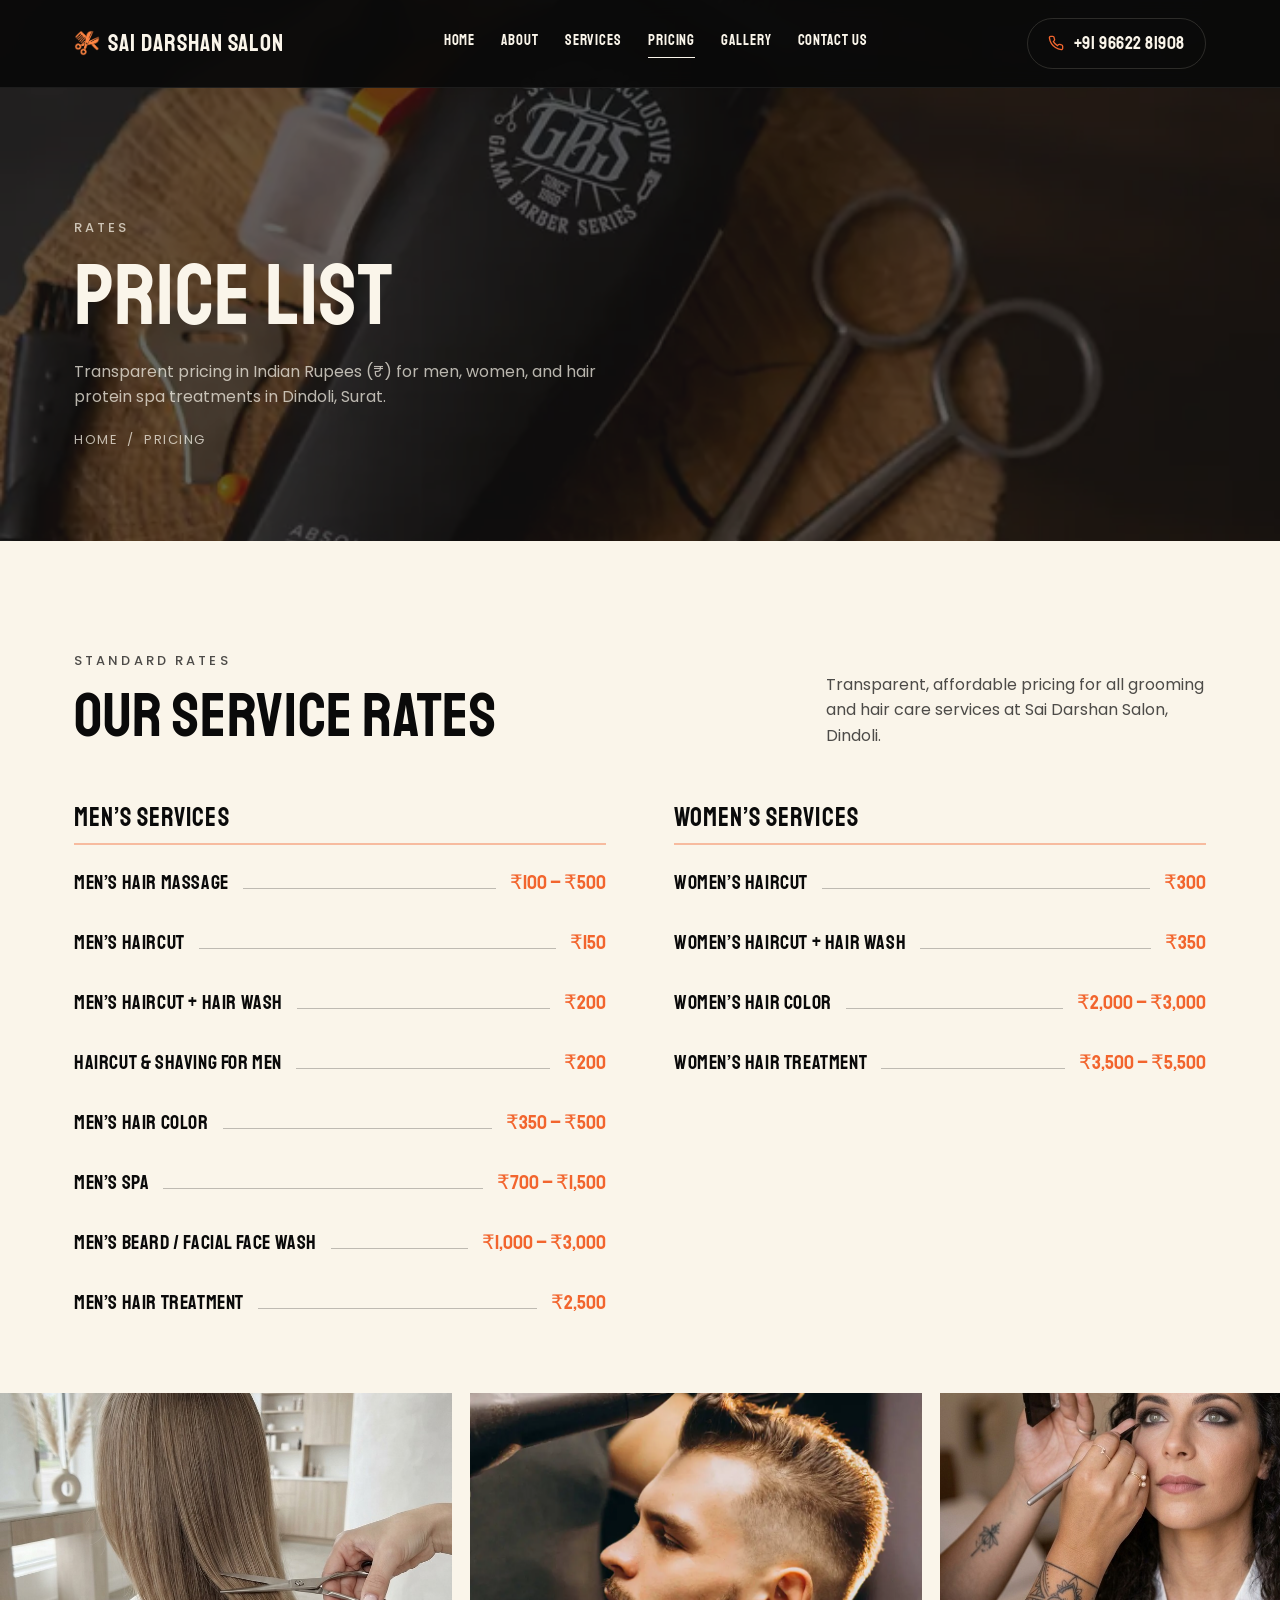
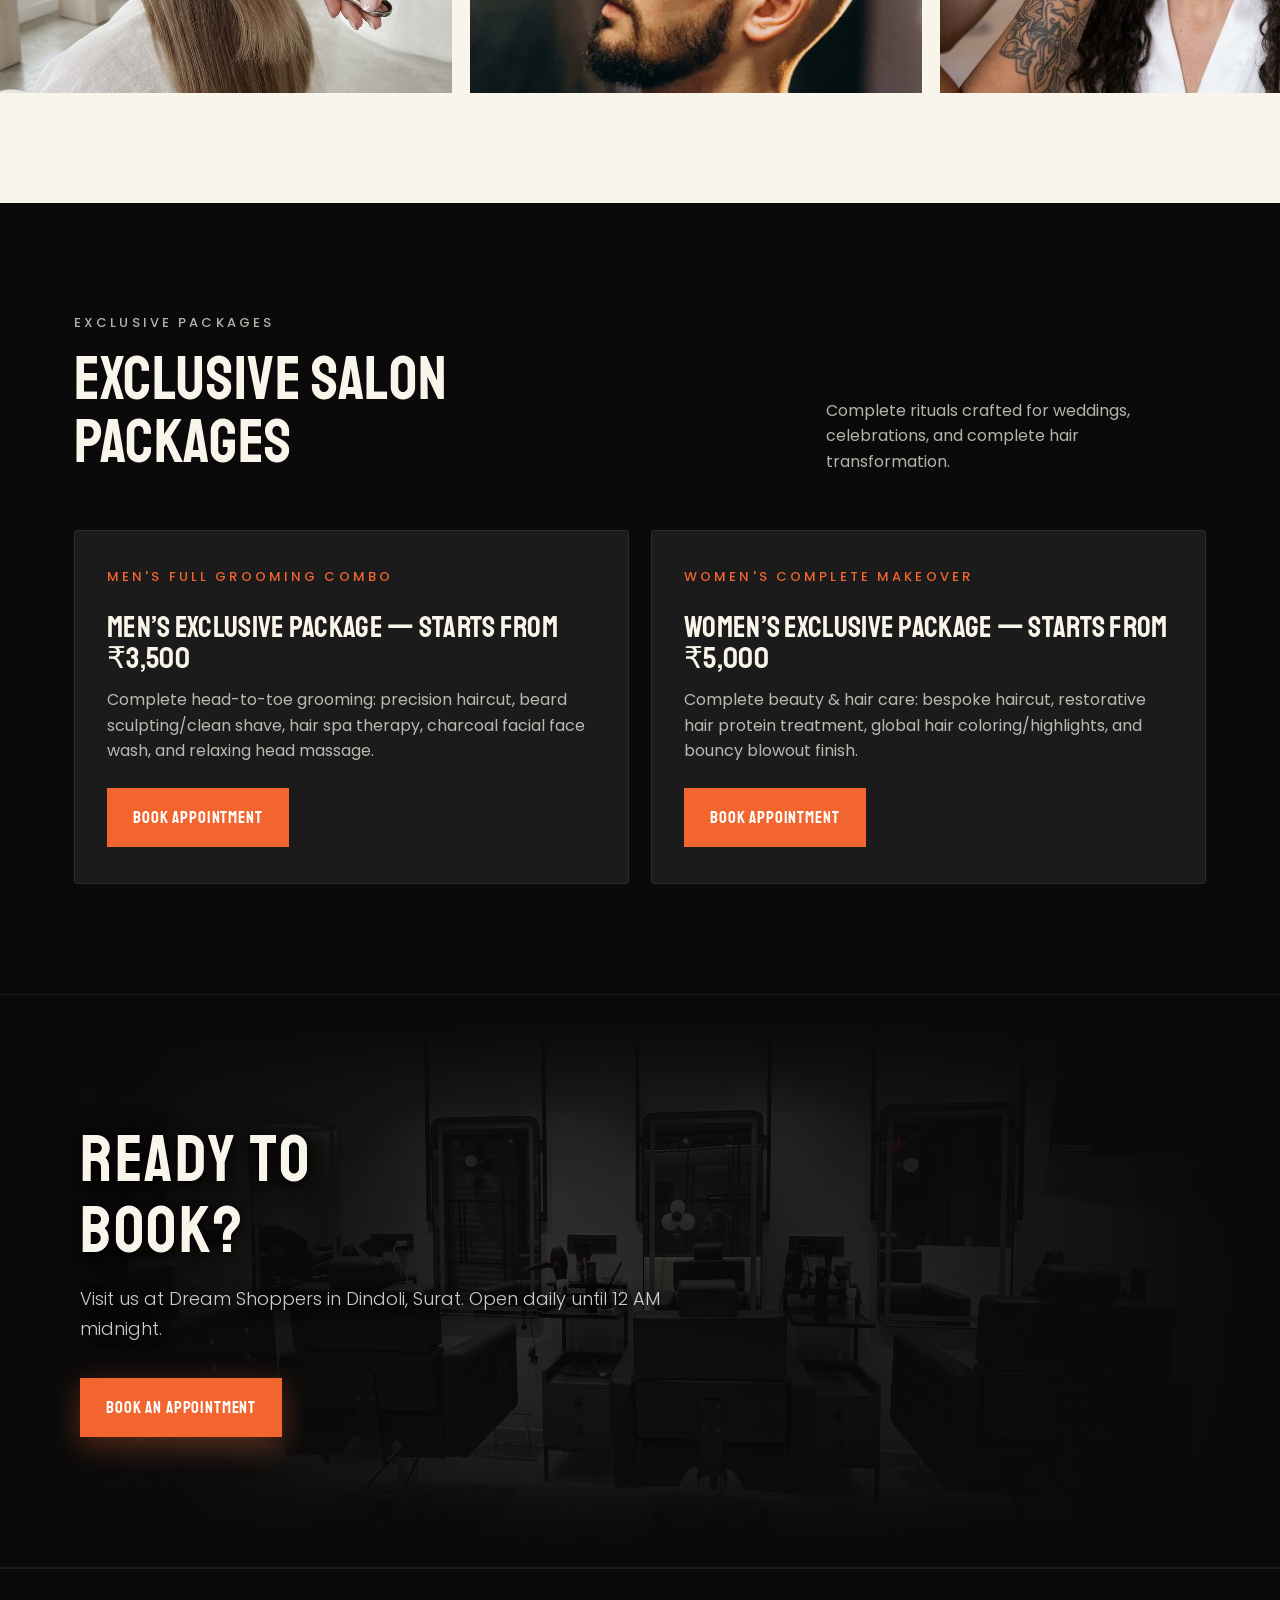
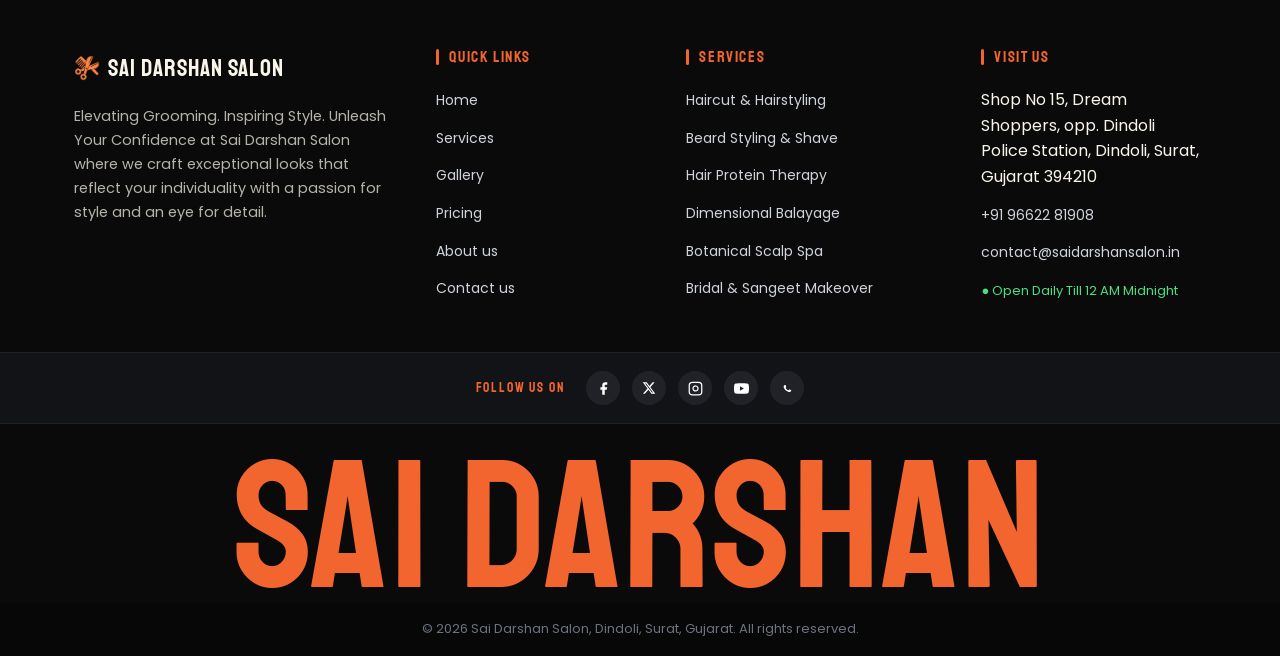
<file: pricing.html>
<!doctype html>
<html lang="en">
  <head>
    <meta charset="utf-8" />
    <meta name="viewport" content="width=device-width, initial-scale=1" />
    <title>Salon Pricing &amp; Package Rates — Sai Darshan Salon Surat</title>
    <meta
      name="description"
      content="Transparent pricing for haircuts, skin fades, hair protein therapy, balayage, hot towel shaves &amp; bridal packages in INR (₹) at Sai Darshan Salon Surat."
    />
    <link rel="canonical" href="https://saidarshansalon.in/pricing.html" />
    <!-- Open Graph -->
    <meta property="og:type" content="website" />
    <meta property="og:url" content="https://saidarshansalon.in/pricing.html" />
    <meta property="og:title" content="Salon Pricing &amp; Package Rates — Sai Darshan Salon Surat" />
    <meta property="og:description" content="Transparent pricing for haircuts, skin fades, hair protein therapy, balayage &amp; groom packages in INR (₹)." />
    <meta property="og:image" content="https://saidarshansalon.in/assets/img/tools.webp" />
    <meta property="og:locale" content="en_IN" />
    <meta property="og:site_name" content="Sai Darshan Salon" />
    <!-- Twitter -->
    <meta name="twitter:card" content="summary_large_image" />
    <meta name="twitter:url" content="https://saidarshansalon.in/pricing.html" />
    <meta name="twitter:title" content="Salon Pricing &amp; Package Rates — Sai Darshan Salon Surat" />
    <meta name="twitter:description" content="Transparent pricing for haircuts, hair protein therapy, balayage &amp; packages in INR (₹)." />
    <meta name="twitter:image" content="https://saidarshansalon.in/assets/img/tools.webp" />
    <meta name="theme-color" content="#0a0a0a" />
    <link rel="manifest" href="manifest.json" />
    <link rel="icon" href="assets/img/favicon-mark.png" />
    <link rel="apple-touch-icon" href="assets/img/logo.png" />
    <link rel="preconnect" href="https://fonts.googleapis.com" />
    <link rel="preconnect" href="https://fonts.gstatic.com" crossorigin />
    <link
      href="https://fonts.googleapis.com/css2?family=Staatliches&family=Poppins:wght@300;400;500;600&family=Inspiration&display=swap"
      rel="stylesheet"
    />
    <link rel="stylesheet" href="css/style.css" />

    <!-- Price Offer Catalog Schema (JSON-LD) -->
    <script type="application/ld+json">
    {
      "@context": "https://schema.org",
      "@graph": [
        {
          "@type": "OfferCatalog",
          "@id": "https://saidarshansalon.in/pricing.html#offers",
          "name": "Sai Darshan Salon Service Pricing Menu",
          "itemListElement": [
            {
              "@type": "Offer",
              "name": "Men’s Haircut",
              "price": "150",
              "priceCurrency": "INR"
            },
            {
              "@type": "Offer",
              "name": "Men’s Haircut + Hair Wash",
              "price": "200",
              "priceCurrency": "INR"
            },
            {
              "@type": "Offer",
              "name": "Haircut & Shaving for Men",
              "price": "200",
              "priceCurrency": "INR"
            },
            {
              "@type": "Offer",
              "name": "Men’s Hair Color",
              "price": "350",
              "priceCurrency": "INR"
            },
            {
              "@type": "Offer",
              "name": "Men’s Spa",
              "price": "700",
              "priceCurrency": "INR"
            },
            {
              "@type": "Offer",
              "name": "Men’s Hair Treatment",
              "price": "2500",
              "priceCurrency": "INR"
            },
            {
              "@type": "Offer",
              "name": "Women’s Haircut",
              "price": "300",
              "priceCurrency": "INR"
            },
            {
              "@type": "Offer",
              "name": "Women’s Haircut + Hair Wash",
              "price": "350",
              "priceCurrency": "INR"
            },
            {
              "@type": "Offer",
              "name": "Women’s Hair Color",
              "price": "2000",
              "priceCurrency": "INR"
            },
            {
              "@type": "Offer",
              "name": "Women’s Hair Treatment",
              "price": "3500",
              "priceCurrency": "INR"
            },
            {
              "@type": "Offer",
              "name": "Men’s Exclusive Package",
              "price": "3500",
              "priceCurrency": "INR"
            },
            {
              "@type": "Offer",
              "name": "Women’s Exclusive Package",
              "price": "5000",
              "priceCurrency": "INR"
            }
          ]
        },
        {
          "@type": "BreadcrumbList",
          "itemListElement": [
            {
              "@type": "ListItem",
              "position": 1,
              "name": "Home",
              "item": "https://saidarshansalon.in/"
            },
            {
              "@type": "ListItem",
              "position": 2,
              "name": "Pricing",
              "item": "https://saidarshansalon.in/pricing.html"
            }
          ]
        }
      ]
    }
    </script>
  </head>

  <body>
    <header class="header">
      <div class="wrap header__inner">
        <a class="logo" href="index.html">
          <img src="assets/img/logo.png" alt="Sai Darshan Hair Saloon" />
          <span>SAI DARSHAN SALON</span>
        </a>
        <nav class="nav">
          <a href="index.html">Home</a>
          <a href="about.html">About</a>
          <a href="services.html">Services</a>
          <a href="pricing.html" class="is-active">Pricing</a>
          <a href="gallery.html">Gallery</a>
          <a href="contact.html">Contact Us</a>
        </nav>
        <a class="header__phone" href="tel:+919662281908">
          <svg width="16" height="16" viewBox="0 0 24 24" fill="none" stroke="currentColor" stroke-width="2">
            <path d="M22 16.9v3a2 2 0 0 1-2.2 2 19.8 19.8 0 0 1-8.6-3.1 19.5 19.5 0 0 1-6-6A19.8 19.8 0 0 1 2.1 4.2 2 2 0 0 1 4.1 2h3a2 2 0 0 1 2 1.7c.1 1 .4 1.9.7 2.8a2 2 0 0 1-.5 2.1L8.1 9.9a16 16 0 0 0 6 6l1.3-1.2a2 2 0 0 1 2.1-.5c.9.3 1.8.6 2.8.7a2 2 0 0 1 1.7 2Z" />
          </svg>
          +91 96622 81908
        </a>
        <button class="burger" type="button" aria-label="Menu"><span></span><span></span><span></span></button>
      </div>
    </header>
    <nav class="mobile-menu">
      <a href="index.html">Home</a><a href="about.html">About</a><a href="services.html">Services</a>
      <a href="pricing.html">Pricing</a><a href="gallery.html">Gallery</a><a href="contact.html">Contact Us</a>
    </nav>

    <section class="page-hero">
      <div class="page-hero__bg"><img src="assets/img/tools.webp" alt="Barber and styling tools" /></div>
      <div class="wrap">
        <p class="eyebrow reveal">Rates</p>
        <h1 class="reveal" data-delay="1">Price list</h1>
        <p class="reveal" data-delay="2">Transparent pricing in Indian Rupees (₹) for men, women, and hair protein spa treatments in Dindoli, Surat.</p>
        <div class="crumbs reveal" data-delay="3"><a href="index.html">Home</a> &nbsp;/&nbsp; Pricing</div>
      </div>
    </section>

    <section class="section section--cream">
      <div class="wrap">
        <div class="section-head reveal">
          <div>
            <p class="eyebrow">Standard Rates</p>
            <h2>Our Service Rates</h2>
          </div>
          <p>Transparent, affordable pricing for all grooming and hair care services at Sai Darshan Salon, Dindoli.</p>
        </div>
        <div class="prices-dual">
          <!-- Men's Services Column -->
          <div class="prices-col reveal">
            <div class="prices-col__head">
              <h3>Men’s Services</h3>
            </div>
            <div class="prices-list">
              <div class="price"><span class="price__name">Men’s Hair Massage</span><span class="price__dots"></span><span class="price__value">₹100 – ₹500</span></div>
              <div class="price"><span class="price__name">Men’s Haircut</span><span class="price__dots"></span><span class="price__value">₹150</span></div>
              <div class="price"><span class="price__name">Men’s Haircut + Hair Wash</span><span class="price__dots"></span><span class="price__value">₹200</span></div>
              <div class="price"><span class="price__name">Haircut &amp; Shaving for Men</span><span class="price__dots"></span><span class="price__value">₹200</span></div>
              <div class="price"><span class="price__name">Men’s Hair Color</span><span class="price__dots"></span><span class="price__value">₹350 – ₹500</span></div>
              <div class="price"><span class="price__name">Men’s Spa</span><span class="price__dots"></span><span class="price__value">₹700 – ₹1,500</span></div>
              <div class="price"><span class="price__name">Men’s Beard / Facial Face Wash</span><span class="price__dots"></span><span class="price__value">₹1,000 – ₹3,000</span></div>
              <div class="price"><span class="price__name">Men’s Hair Treatment</span><span class="price__dots"></span><span class="price__value">₹2,500</span></div>
            </div>
          </div>

          <!-- Women's Services Column -->
          <div class="prices-col reveal" data-delay="1">
            <div class="prices-col__head">
              <h3>Women’s Services</h3>
            </div>
            <div class="prices-list">
              <div class="price"><span class="price__name">Women’s Haircut</span><span class="price__dots"></span><span class="price__value">₹300</span></div>
              <div class="price"><span class="price__name">Women’s Haircut + Hair Wash</span><span class="price__dots"></span><span class="price__value">₹350</span></div>
              <div class="price"><span class="price__name">Women’s Hair Color</span><span class="price__dots"></span><span class="price__value">₹2,000 – ₹3,000</span></div>
              <div class="price"><span class="price__name">Women’s Hair Treatment</span><span class="price__dots"></span><span class="price__value">₹3,500 – ₹5,500</span></div>
            </div>
          </div>
        </div>
      </div>
      <div class="strip-mask">
        <div class="strip">
          <img src="assets/img/lumiere/lumiere_0.jpeg" alt="Dimensional Balayage" />
          <img src="assets/img/haircut-fade.webp" alt="Skin fade" />
          <img src="assets/img/lumiere/lumiere_2.jpeg" alt="Couture cut" />
          <img src="assets/img/beard-razor.webp" alt="Hot towel shave" />
          <img src="assets/img/lumiere/lumiere_12.jpeg" alt="Bridal styling" />
          <img src="assets/img/man-hat-beard.webp" alt="Beard trim" />
          <img src="assets/img/lumiere/lumiere_18.jpeg" alt="Scalp spa" />
          <img src="assets/img/lumiere/lumiere_1.jpeg" alt="Couture styling" />
        </div>
      </div>
    </section>

    <section class="section">
      <div class="wrap">
        <div class="section-head reveal">
          <div>
            <p class="eyebrow">Exclusive Packages</p>
            <h2>Exclusive Salon Packages</h2>
          </div>
          <p>Complete rituals crafted for weddings, celebrations, and complete hair transformation.</p>
        </div>
        <div class="cards">
          <div class="package-card reveal">
            <p class="eyebrow">Men's Full Grooming Combo</p>
            <h3 style="font-size: 30px; margin: 10px 0 14px; color: var(--cream, #faf5ea);">Men’s Exclusive Package — Starts from ₹3,500</h3>
            <p style="color: var(--muted); margin-bottom: 24px; line-height: 1.6;">Complete head-to-toe grooming: precision haircut, beard sculpting/clean shave, hair spa therapy, charcoal facial face wash, and relaxing head massage.</p>
            <a class="btn btn--orange" href="contact.html?service=Men%27s+Exclusive+Package" onclick="try{sessionStorage.setItem('selectedService','Men\'s Exclusive Package')}catch(e){}">Book Appointment</a>
          </div>
          <div class="package-card reveal" data-delay="1">
            <p class="eyebrow">Women's Complete Makeover</p>
            <h3 style="font-size: 30px; margin: 10px 0 14px; color: var(--cream, #faf5ea);">Women’s Exclusive Package — Starts from ₹5,000</h3>
            <p style="color: var(--muted); margin-bottom: 24px; line-height: 1.6;">Complete beauty &amp; hair care: bespoke haircut, restorative hair protein treatment, global hair coloring/highlights, and bouncy blowout finish.</p>
            <a class="btn btn--orange" href="contact.html?service=Women%27s+Exclusive+Package" onclick="try{sessionStorage.setItem('selectedService','Women\'s Exclusive Package')}catch(e){}">Book Appointment</a>
          </div>
        </div>
      </div>
    </section>

    <section class="cta">
      <div class="cta__bg"><img src="assets/img/shop-interior.png" alt="Sai Darshan interior" /></div>
      <div class="wrap">
        <h2 class="reveal">Ready to book?</h2>
        <p class="reveal" data-delay="1">Visit us at Dream Shoppers in Dindoli, Surat. Open daily until 12 AM midnight.</p>
        <div class="reveal" data-delay="2"><a class="btn btn--orange" href="contact.html">Book an appointment</a></div>
      </div>
    </section>

    <!-- ================= FOOTER ================= -->
    <footer class="footer">
      <div class="wrap">
        <div class="footer__grid">
          <div class="footer__brand">
            <a class="logo" href="index.html">
              <img src="assets/img/logo.png" alt="Sai Darshan Salon" />
              <span>SAI DARSHAN SALON</span>
            </a>
            <p>
              Elevating Grooming. Inspiring Style. Unleash Your Confidence at Sai Darshan Salon where we craft exceptional looks that reflect your individuality with a passion for style and an eye for detail.
            </p>
          </div>
          <div>
            <h4 class="footer__col-head">QUICK LINKS</h4>
            <ul>
              <li><a href="index.html">Home</a></li>
              <li><a href="services.html">Services</a></li>
              <li><a href="gallery.html">Gallery</a></li>
              <li><a href="pricing.html">Pricing</a></li>
              <li><a href="about.html">About us</a></li>
              <li><a href="contact.html">Contact us</a></li>
            </ul>
          </div>
          <div>
            <h4 class="footer__col-head">SERVICES</h4>
            <ul>
              <li><a href="services.html">Haircut &amp; Hairstyling</a></li>
              <li><a href="services.html">Beard Styling &amp; Shave</a></li>
              <li><a href="services.html">Hair Protein Therapy</a></li>
              <li><a href="services.html">Dimensional Balayage</a></li>
              <li><a href="services.html">Botanical Scalp Spa</a></li>
              <li><a href="services.html">Bridal &amp; Sangeet Makeover</a></li>
            </ul>
          </div>
          <div>
            <h4 class="footer__col-head">VISIT US</h4>
            <ul>
              <li>Shop No 15, Dream Shoppers, opp. Dindoli Police Station, Dindoli, Surat, Gujarat 394210</li>
              <li><a href="tel:+919662281908">+91 96622 81908</a></li>
              <li><a href="mailto:contact@saidarshansalon.in">contact@saidarshansalon.in</a></li>
              <li><span style="color: #4ade80; font-size: 13px;">● Open Daily Till 12 AM Midnight</span></li>
            </ul>
          </div>
        </div>
      </div>

      <!-- Social strip -->
      <div class="footer__social-strip">
        <div class="wrap">
          <span class="footer__social-label">FOLLOW US ON</span>
          <div class="footer__social-icons">
            <a href="#" aria-label="Facebook"><svg width="15" height="15" viewBox="0 0 24 24" fill="currentColor"><path d="M18 2h-3a5 5 0 0 0-5 5v3H7v4h3v8h4v-8h3l1-4h-4V7a1 1 0 0 1 1-1h3z"/></svg></a>
            <a href="#" aria-label="X / Twitter"><svg width="14" height="14" viewBox="0 0 24 24" fill="currentColor"><path d="M18.244 2.25h3.308l-7.227 8.26 8.502 11.24H16.17l-5.214-6.817L4.99 21.75H1.68l7.73-8.835L1.254 2.25H8.08l4.713 6.231zm-1.161 17.52h1.833L7.084 4.126H5.117z"/></svg></a>
            <a href="#" aria-label="Instagram"><svg width="15" height="15" viewBox="0 0 24 24" fill="none" stroke="currentColor" stroke-width="2"><rect width="20" height="20" x="2" y="2" rx="5" ry="5"/><path d="M16 11.37A4 4 0 1 1 12.63 8 4 4 0 0 1 16 11.37z"/><line x1="17.5" x2="17.51" y1="6.5" y2="6.5"/></svg></a>
            <a href="#" aria-label="YouTube"><svg width="15" height="15" viewBox="0 0 24 24" fill="currentColor"><path d="M23.498 6.186a3.016 3.016 0 0 0-2.122-2.136C19.505 3.545 12 3.545 12 3.545s-7.505 0-9.377.505A3.017 3.017 0 0 0 .502 6.186C0 8.07 0 12 0 12s0 3.93.502 5.814a3.016 3.016 0 0 0 2.122 2.136c1.871.505 9.376.505 9.376.505s7.505 0 9.377-.505a3.015 3.015 0 0 0 2.122-2.136C24 15.93 24 12 24 12s0-3.93-.502-5.814zM9.545 15.568V8.432L15.818 12l-6.273 3.568z"/></svg></a>
            <a href="https://wa.me/919662281908" aria-label="WhatsApp"><svg width="15" height="15" viewBox="0 0 24 24" fill="currentColor"><path d="M17.472 14.382c-.301-.15-1.782-.88-2.058-.98-.276-.1-.477-.15-.678.15-.201.302-.781.98-.958 1.181-.177.201-.354.226-.655.075s-1.272-.469-2.424-1.496c-.896-.798-1.501-1.785-1.677-2.087-.176-.301-.019-.464.132-.614.136-.135.301-.352.451-.528.15-.176.2-.301.301-.502.1-.201.05-.377-.025-.528-.075-.15-.678-1.632-.929-2.235-.245-.588-.494-.508-.678-.517-.175-.01-.376-.01-.577-.01-.201 0-.527.075-.803.376s-1.054 1.03-1.054 2.511c0 1.481 1.08 2.91 1.23 3.111.15.201 2.124 3.243 5.145 4.549.719.311 1.28.497 1.718.636.723.23 1.381.197 1.901.12.579-.086 1.782-.728 2.033-1.431.251-.703.251-1.306.176-1.431-.075-.126-.276-.201-.577-.352z"/></svg></a>
          </div>
        </div>
      </div>

      <!-- Giant Brand Display Banner -->
      <div class="footer__giant-brand">
        <h2>SAI DARSHAN</h2>
      </div>

      <!-- Bottom copyright -->
      <div class="footer__copyright">
        <div class="wrap">
          &copy; <span data-year></span> Sai Darshan Salon, Dindoli, Surat, Gujarat. All rights reserved.
        </div>
      </div>
    </footer>
    <script src="js/main.js"></script>
  </body>
</html>
</file>
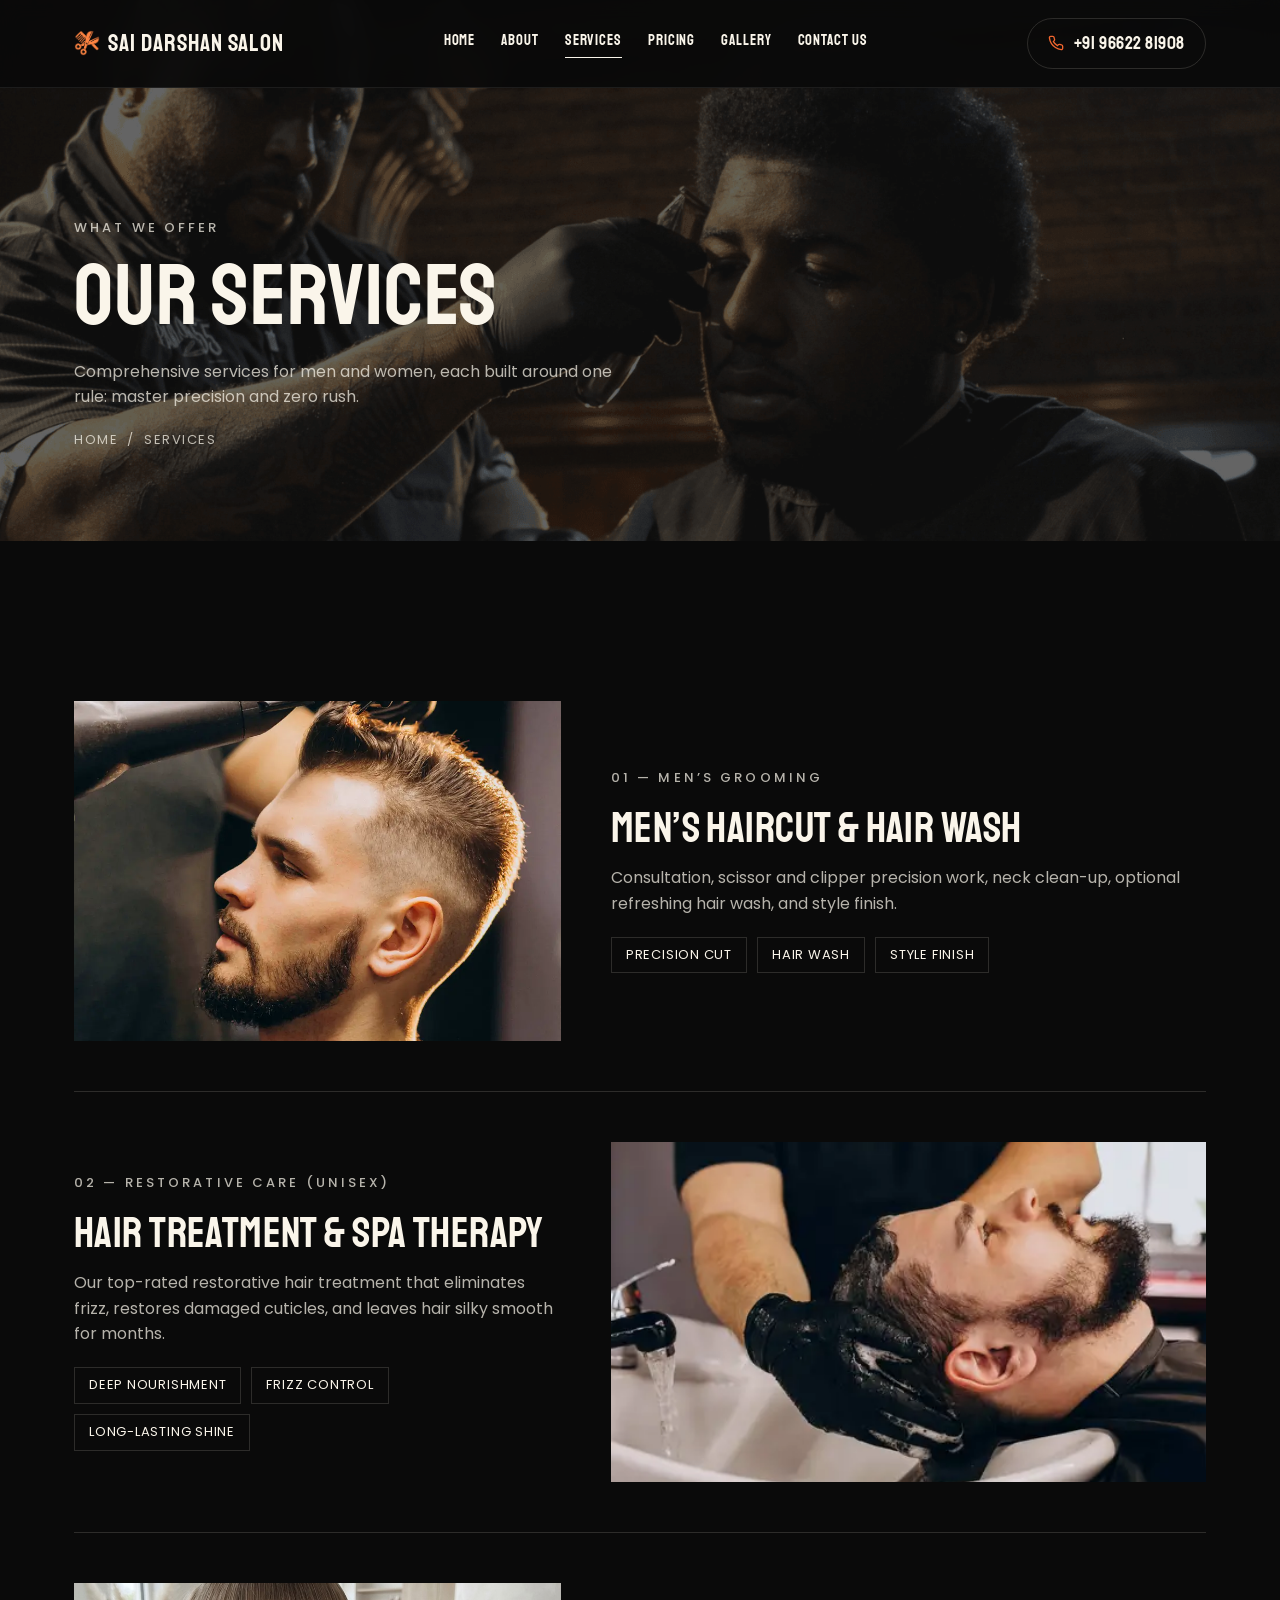
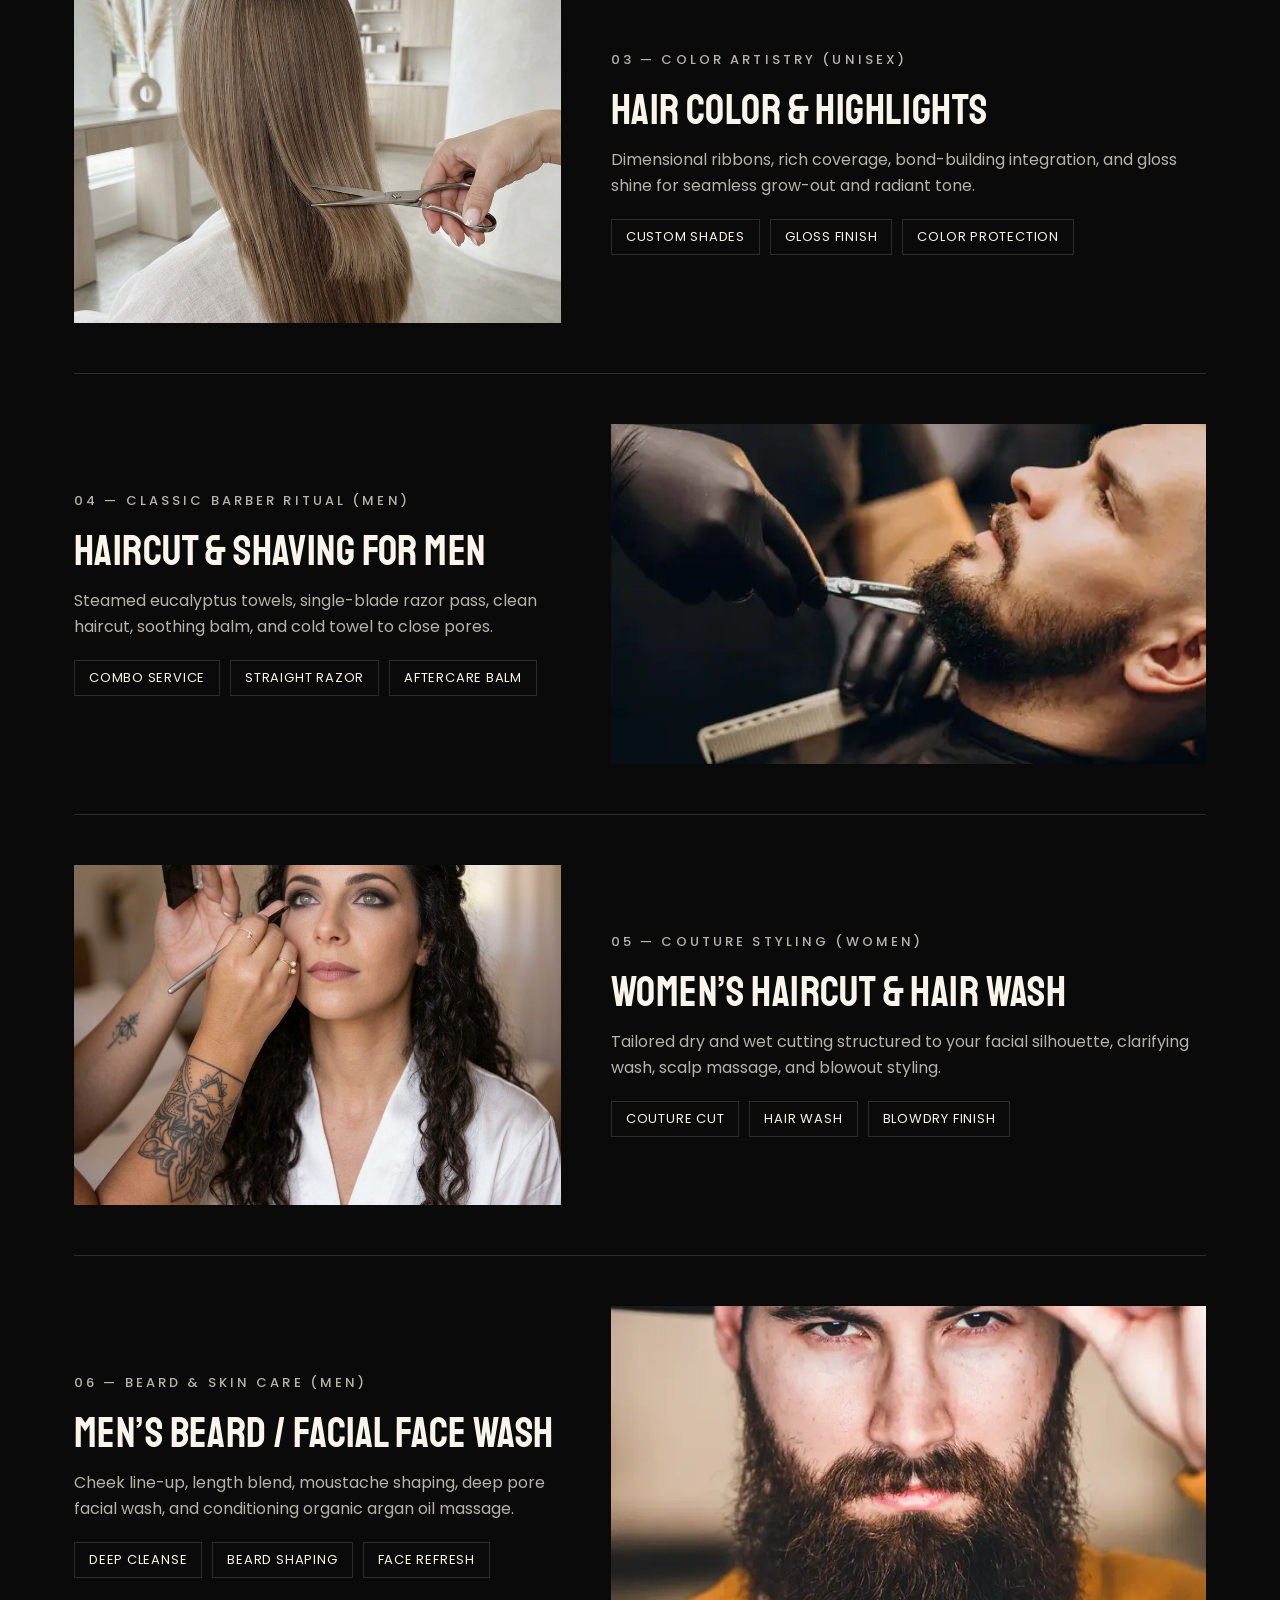
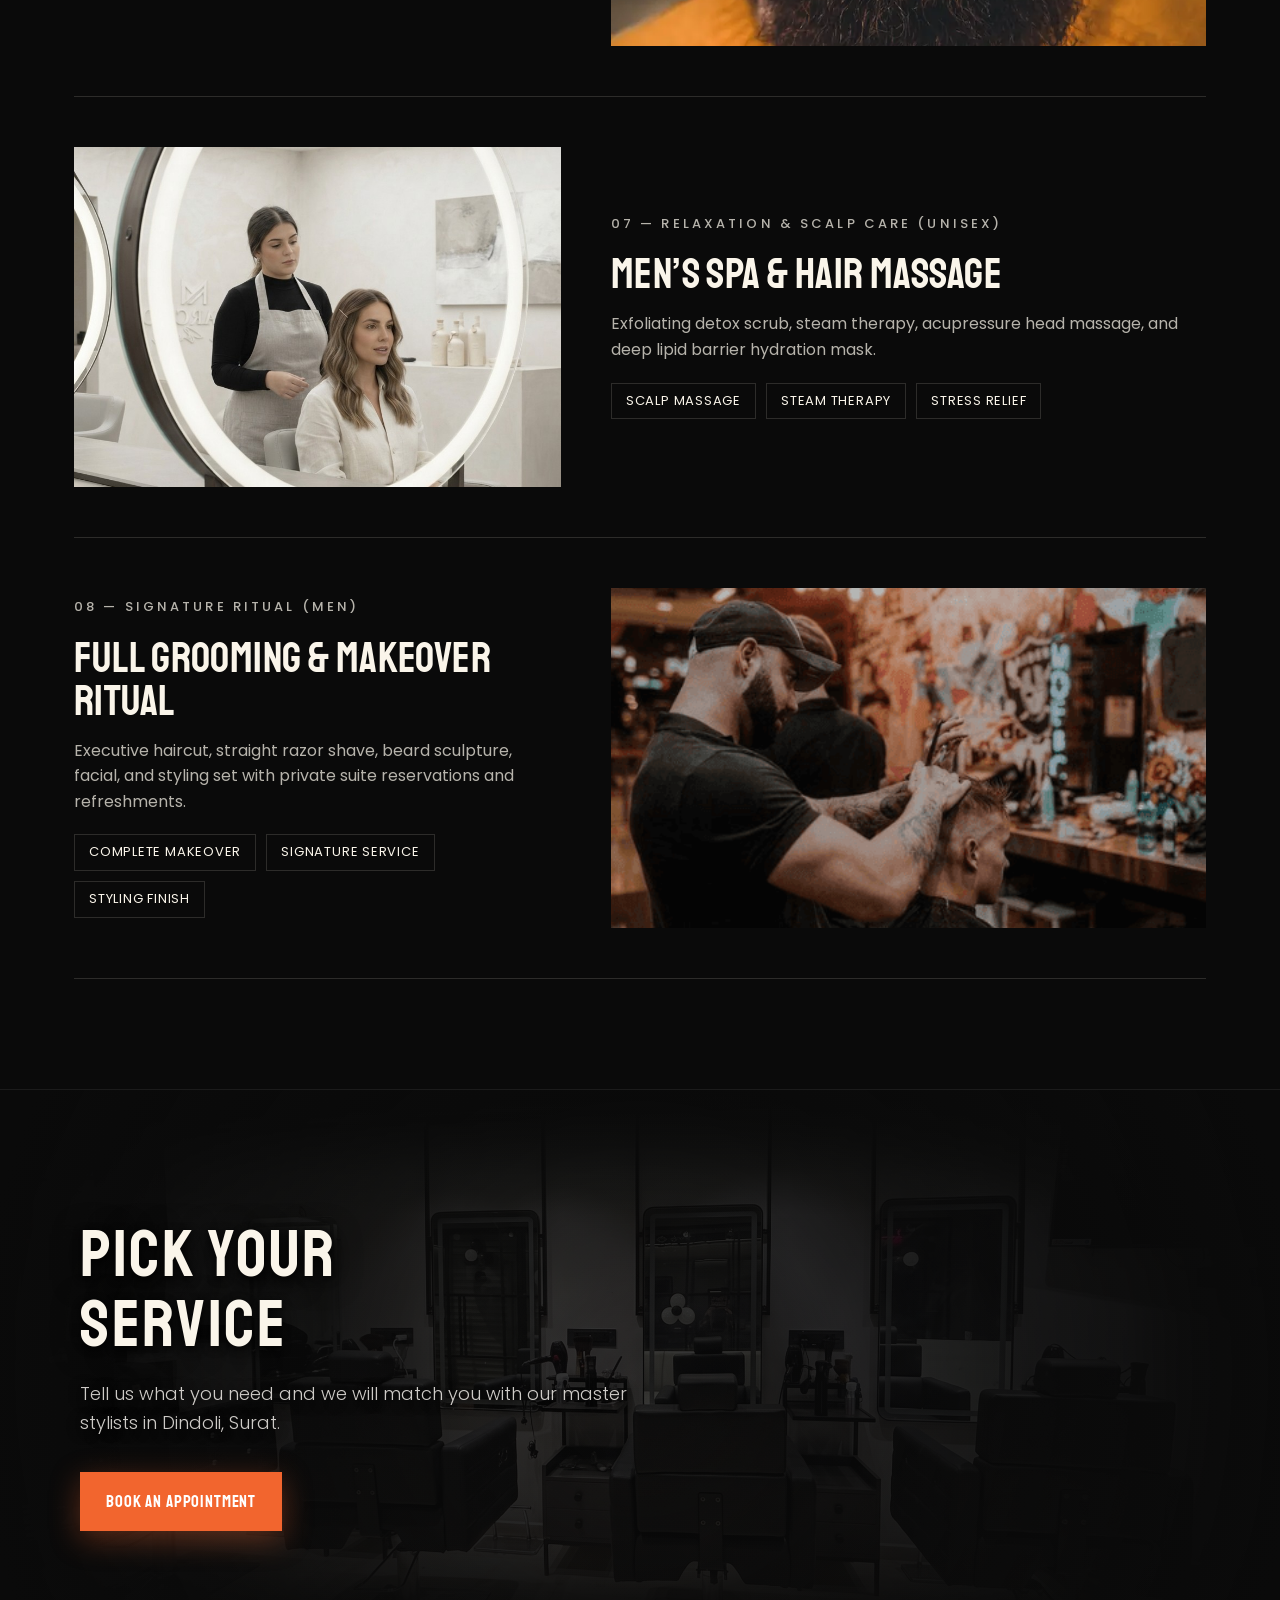
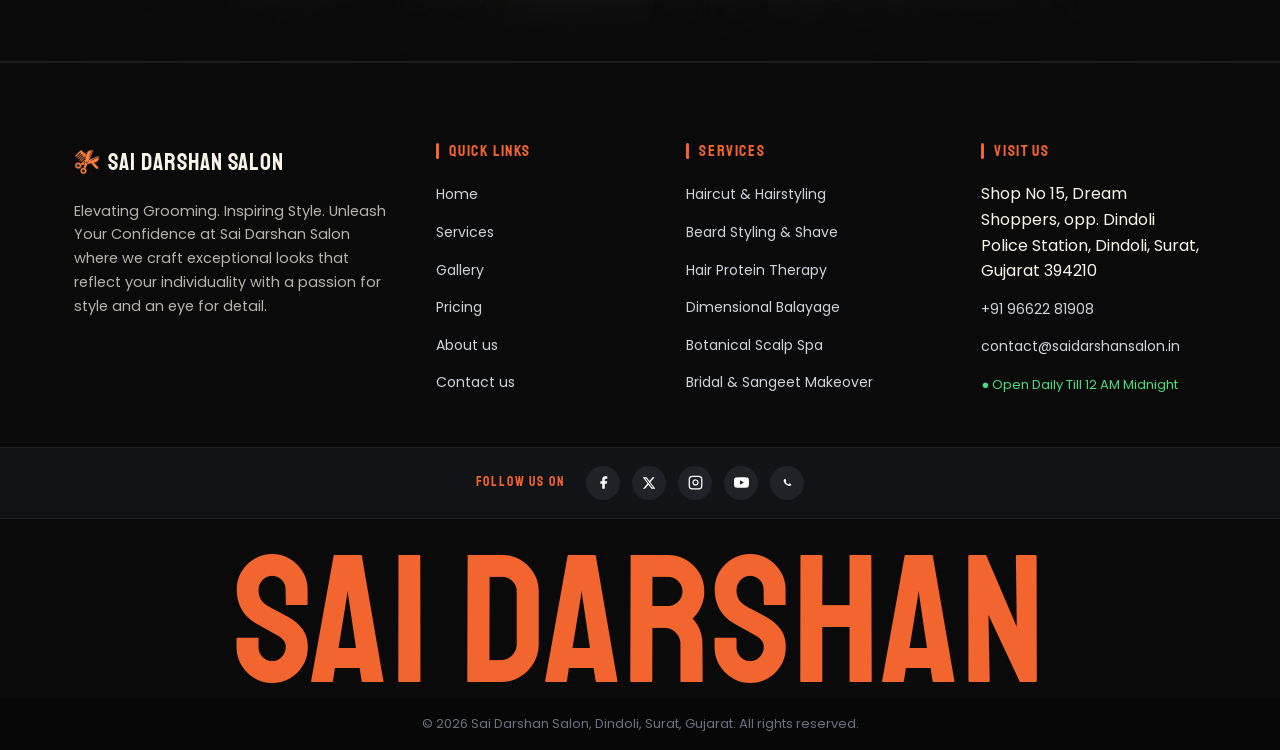
<file: services.html>
<!doctype html>
<html lang="en">
  <head>
    <meta charset="utf-8" />
    <meta name="viewport" content="width=device-width, initial-scale=1" />
    <title>Salon Services &amp; Hair Treatments — Sai Darshan Salon Surat</title>
    <meta
      name="description"
      content="Explore salon services at Sai Darshan Salon in Dindoli, Surat: skin fades, hair protein therapy, balayage, hot towel shaves, and botanical scalp spa."
    />
    <link rel="canonical" href="https://saidarshansalon.in/services.html" />
    <!-- Open Graph -->
    <meta property="og:type" content="website" />
    <meta property="og:url" content="https://saidarshansalon.in/services.html" />
    <meta property="og:title" content="Salon Services &amp; Hair Treatments — Sai Darshan Salon Surat" />
    <meta property="og:description" content="Explore salon services in Dindoli, Surat: skin fades, hair protein therapy, balayage, hot towel shaves, and botanical scalp spa." />
    <meta property="og:image" content="https://saidarshansalon.in/assets/img/haircut-fade.webp" />
    <meta property="og:locale" content="en_IN" />
    <meta property="og:site_name" content="Sai Darshan Salon" />
    <!-- Twitter -->
    <meta name="twitter:card" content="summary_large_image" />
    <meta name="twitter:url" content="https://saidarshansalon.in/services.html" />
    <meta name="twitter:title" content="Salon Services &amp; Hair Treatments — Sai Darshan Salon Surat" />
    <meta name="twitter:description" content="Explore salon services in Dindoli, Surat: skin fades, hair protein therapy, balayage, and hot towel shaves." />
    <meta name="twitter:image" content="https://saidarshansalon.in/assets/img/haircut-fade.webp" />
    <meta name="theme-color" content="#0a0a0a" />
    <link rel="manifest" href="manifest.json" />
    <link rel="icon" href="assets/img/favicon-mark.png" />
    <link rel="apple-touch-icon" href="assets/img/logo.png" />
    <link rel="preconnect" href="https://fonts.googleapis.com" />
    <link rel="preconnect" href="https://fonts.gstatic.com" crossorigin />
    <link
      href="https://fonts.googleapis.com/css2?family=Staatliches&family=Poppins:wght@300;400;500;600&family=Inspiration&display=swap"
      rel="stylesheet"
    />
    <link rel="stylesheet" href="css/style.css" />

    <!-- Service Catalog Schema (JSON-LD) -->
    <script type="application/ld+json">
    {
      "@context": "https://schema.org",
      "@graph": [
        {
          "@type": "Service",
          "@id": "https://saidarshansalon.in/services.html#service",
          "serviceType": "Hair and Beauty Salon Services",
          "provider": {
            "@type": "HairSalon",
            "name": "Sai Darshan Salon",
            "telephone": "+919662281908",
            "address": {
              "@type": "PostalAddress",
              "streetAddress": "Shop No 15, Dream Shoppers, opp. Dindoli Police Station",
              "addressLocality": "Dindoli, Surat",
              "addressRegion": "Gujarat",
              "postalCode": "394210",
              "addressCountry": "IN"
            }
          },
          "areaServed": {
            "@type": "City",
            "name": "Surat"
          },
          "hasOfferCatalog": {
            "@type": "OfferCatalog",
            "name": "Unisex Salon Services",
            "itemListElement": [
              {
                "@type": "Offer",
                "itemOffered": {
                  "@type": "Service",
                  "name": "Men’s Haircut",
                  "description": "Scissor and clipper work, neck shave with warm lather, and finish with styling product."
                },
                "price": "150",
                "priceCurrency": "INR"
              },
              {
                "@type": "Offer",
                "itemOffered": {
                  "@type": "Service",
                  "name": "Men’s Hair Treatment",
                  "description": "Restorative hair treatment delivering smoothness, nourishment, and shine."
                },
                "price": "2500",
                "priceCurrency": "INR"
              },
              {
                "@type": "Offer",
                "itemOffered": {
                  "@type": "Service",
                  "name": "Women’s Hair Color",
                  "description": "Premium hair coloring with rich tonality, root touch up, and radiant gloss."
                },
                "price": "2000",
                "priceCurrency": "INR"
              },
              {
                "@type": "Offer",
                "itemOffered": {
                  "@type": "Service",
                  "name": "Haircut & Shaving for Men",
                  "description": "Steamed eucalyptus towels, haircut, clean shave pass, and aftercare balm."
                },
                "price": "200",
                "priceCurrency": "INR"
              }
            ]
          }
        },
        {
          "@type": "BreadcrumbList",
          "itemListElement": [
            {
              "@type": "ListItem",
              "position": 1,
              "name": "Home",
              "item": "https://saidarshansalon.in/"
            },
            {
              "@type": "ListItem",
              "position": 2,
              "name": "Services",
              "item": "https://saidarshansalon.in/services.html"
            }
          ]
        }
      ]
    }
    </script>
  </head>

  <body>
    <header class="header">
      <div class="wrap header__inner">
        <a class="logo" href="index.html">
          <img src="assets/img/logo.png" alt="Sai Darshan Hair Saloon" />
          <span>SAI DARSHAN SALON</span>
        </a>
        <nav class="nav">
          <a href="index.html">Home</a>
          <a href="about.html">About</a>
          <a href="services.html" class="is-active">Services</a>
          <a href="pricing.html">Pricing</a>
          <a href="gallery.html">Gallery</a>
          <a href="contact.html">Contact Us</a>
        </nav>
        <a class="header__phone" href="tel:+919662281908">
          <svg width="16" height="16" viewBox="0 0 24 24" fill="none" stroke="currentColor" stroke-width="2">
            <path d="M22 16.9v3a2 2 0 0 1-2.2 2 19.8 19.8 0 0 1-8.6-3.1 19.5 19.5 0 0 1-6-6A19.8 19.8 0 0 1 2.1 4.2 2 2 0 0 1 4.1 2h3a2 2 0 0 1 2 1.7c.1 1 .4 1.9.7 2.8a2 2 0 0 1-.5 2.1L8.1 9.9a16 16 0 0 0 6 6l1.3-1.2a2 2 0 0 1 2.1-.5c.9.3 1.8.6 2.8.7a2 2 0 0 1 1.7 2Z" />
          </svg>
          +91 96622 81908
        </a>
        <button class="burger" type="button" aria-label="Menu"><span></span><span></span><span></span></button>
      </div>
    </header>
    <nav class="mobile-menu">
      <a href="index.html">Home</a><a href="about.html">About</a><a href="services.html">Services</a>
      <a href="pricing.html">Pricing</a><a href="gallery.html">Gallery</a><a href="contact.html">Contact Us</a>
    </nav>

    <section class="page-hero">
      <div class="page-hero__bg"><img src="assets/img/barber-working.png" alt="Barber styling hair" /></div>
      <div class="wrap">
        <p class="eyebrow reveal">What we offer</p>
        <h1 class="reveal" data-delay="1">Our services</h1>
        <p class="reveal" data-delay="2">Comprehensive services for men and women, each built around one rule: master precision and zero rush.</p>
        <div class="crumbs reveal" data-delay="3"><a href="index.html">Home</a> &nbsp;/&nbsp; Services</div>
      </div>
    </section>

    <section class="section">
      <div class="wrap">
        <!-- 01: Men Haircut -->
        <div class="service-row">
          <div class="service-row__media reveal"><img src="assets/img/haircut-fade.webp" alt="Men's haircut" /></div>
          <div class="reveal" data-delay="1">
            <p class="eyebrow">01 — Men’s Grooming</p>
            <h3>Men’s Haircut &amp; Hair Wash</h3>
            <p>Consultation, scissor and clipper precision work, neck clean-up, optional refreshing hair wash, and style finish.</p>
            <div class="tags"><span>Precision Cut</span><span>Hair Wash</span><span>Style Finish</span></div>
          </div>
        </div>

        <!-- 02: Hair Treatment -->
        <div class="service-row">
          <div class="service-row__media reveal"><img src="assets/img/hair-wash.webp" alt="Hair treatment" /></div>
          <div class="reveal" data-delay="1">
            <p class="eyebrow">02 — Restorative Care (Unisex)</p>
            <h3>Hair Treatment &amp; Spa Therapy</h3>
            <p>Our top-rated restorative hair treatment that eliminates frizz, restores damaged cuticles, and leaves hair silky smooth for months.</p>
            <div class="tags"><span>Deep Nourishment</span><span>Frizz Control</span><span>Long-Lasting Shine</span></div>
          </div>
        </div>

        <!-- 03: Hair Color -->
        <div class="service-row">
          <div class="service-row__media reveal"><img src="assets/img/lumiere/lumiere_0.jpeg" alt="Hair colour" /></div>
          <div class="reveal" data-delay="1">
            <p class="eyebrow">03 — Color Artistry (Unisex)</p>
            <h3>Hair Color &amp; Highlights</h3>
            <p>Dimensional ribbons, rich coverage, bond-building integration, and gloss shine for seamless grow-out and radiant tone.</p>
            <div class="tags"><span>Custom Shades</span><span>Gloss finish</span><span>Color Protection</span></div>
          </div>
        </div>

        <!-- 04: Haircut & Shaving for Men -->
        <div class="service-row">
          <div class="service-row__media reveal"><img src="assets/img/beard-razor.webp" alt="Haircut and shave" /></div>
          <div class="reveal" data-delay="1">
            <p class="eyebrow">04 — Classic Barber Ritual (Men)</p>
            <h3>Haircut &amp; Shaving for Men</h3>
            <p>Steamed eucalyptus towels, single-blade razor pass, clean haircut, soothing balm, and cold towel to close pores.</p>
            <div class="tags"><span>Combo Service</span><span>Straight Razor</span><span>Aftercare Balm</span></div>
          </div>
        </div>

        <!-- 05: Women Haircut & Wash -->
        <div class="service-row">
          <div class="service-row__media reveal"><img src="assets/img/lumiere/lumiere_2.jpeg" alt="Women's haircut" /></div>
          <div class="reveal" data-delay="1">
            <p class="eyebrow">05 — Couture Styling (Women)</p>
            <h3>Women’s Haircut &amp; Hair Wash</h3>
            <p>Tailored dry and wet cutting structured to your facial silhouette, clarifying wash, scalp massage, and blowout styling.</p>
            <div class="tags"><span>Couture Cut</span><span>Hair Wash</span><span>Blowdry Finish</span></div>
          </div>
        </div>

        <!-- 06: Men Beard & Facial -->
        <div class="service-row">
          <div class="service-row__media reveal"><img src="assets/img/man-hat-beard.webp" alt="Beard and facial" /></div>
          <div class="reveal" data-delay="1">
            <p class="eyebrow">06 — Beard &amp; Skin Care (Men)</p>
            <h3>Men’s Beard / Facial Face Wash</h3>
            <p>Cheek line-up, length blend, moustache shaping, deep pore facial wash, and conditioning organic argan oil massage.</p>
            <div class="tags"><span>Deep Cleanse</span><span>Beard Shaping</span><span>Face Refresh</span></div>
          </div>
        </div>

        <!-- 07: Men Spa & Hair Massage -->
        <div class="service-row">
          <div class="service-row__media reveal"><img src="assets/img/lumiere/lumiere_18.jpeg" alt="Spa and massage" /></div>
          <div class="reveal" data-delay="1">
            <p class="eyebrow">07 — Relaxation &amp; Scalp Care (Unisex)</p>
            <h3>Men’s Spa &amp; Hair Massage</h3>
            <p>Exfoliating detox scrub, steam therapy, acupressure head massage, and deep lipid barrier hydration mask.</p>
            <div class="tags"><span>Scalp Massage</span><span>Steam Therapy</span><span>Stress Relief</span></div>
          </div>
        </div>

        <!-- 08: Full Grooming Package -->
        <div class="service-row">
          <div class="service-row__media reveal"><img src="assets/img/barber-mirror.png" alt="Full grooming package" /></div>
          <div class="reveal" data-delay="1">
            <p class="eyebrow">08 — Signature Ritual (Men)</p>
            <h3>Full Grooming &amp; Makeover Ritual</h3>
            <p>Executive haircut, straight razor shave, beard sculpture, facial, and styling set with private suite reservations and refreshments.</p>
            <div class="tags"><span>Complete Makeover</span><span>Signature Service</span><span>Styling Finish</span></div>
          </div>
        </div>
      </div>
    </section>

    <section class="cta">
      <div class="cta__bg"><img src="assets/img/shop-interior.png" alt="Sai Darshan Hair Saloon interior" /></div>
      <div class="wrap">
        <h2 class="reveal">Pick your service</h2>
        <p class="reveal" data-delay="1">Tell us what you need and we will match you with our master stylists in Dindoli, Surat.</p>
        <div class="reveal" data-delay="2"><a class="btn btn--orange" href="contact.html">Book an appointment</a></div>
      </div>
    </section>

    <!-- ================= FOOTER ================= -->
    <footer class="footer">
      <div class="wrap">
        <div class="footer__grid">
          <div class="footer__brand">
            <a class="logo" href="index.html">
              <img src="assets/img/logo.png" alt="Sai Darshan Salon" />
              <span>SAI DARSHAN SALON</span>
            </a>
            <p>
              Elevating Grooming. Inspiring Style. Unleash Your Confidence at Sai Darshan Salon where we craft exceptional looks that reflect your individuality with a passion for style and an eye for detail.
            </p>
          </div>
          <div>
            <h4 class="footer__col-head">QUICK LINKS</h4>
            <ul>
              <li><a href="index.html">Home</a></li>
              <li><a href="services.html">Services</a></li>
              <li><a href="gallery.html">Gallery</a></li>
              <li><a href="pricing.html">Pricing</a></li>
              <li><a href="about.html">About us</a></li>
              <li><a href="contact.html">Contact us</a></li>
            </ul>
          </div>
          <div>
            <h4 class="footer__col-head">SERVICES</h4>
            <ul>
              <li><a href="services.html">Haircut &amp; Hairstyling</a></li>
              <li><a href="services.html">Beard Styling &amp; Shave</a></li>
              <li><a href="services.html">Hair Protein Therapy</a></li>
              <li><a href="services.html">Dimensional Balayage</a></li>
              <li><a href="services.html">Botanical Scalp Spa</a></li>
              <li><a href="services.html">Bridal &amp; Sangeet Makeover</a></li>
            </ul>
          </div>
          <div>
            <h4 class="footer__col-head">VISIT US</h4>
            <ul>
              <li>Shop No 15, Dream Shoppers, opp. Dindoli Police Station, Dindoli, Surat, Gujarat 394210</li>
              <li><a href="tel:+919662281908">+91 96622 81908</a></li>
              <li><a href="mailto:contact@saidarshansalon.in">contact@saidarshansalon.in</a></li>
              <li><span style="color: #4ade80; font-size: 13px;">● Open Daily Till 12 AM Midnight</span></li>
            </ul>
          </div>
        </div>
      </div>

      <!-- Social strip -->
      <div class="footer__social-strip">
        <div class="wrap">
          <span class="footer__social-label">FOLLOW US ON</span>
          <div class="footer__social-icons">
            <a href="#" aria-label="Facebook"><svg width="15" height="15" viewBox="0 0 24 24" fill="currentColor"><path d="M18 2h-3a5 5 0 0 0-5 5v3H7v4h3v8h4v-8h3l1-4h-4V7a1 1 0 0 1 1-1h3z"/></svg></a>
            <a href="#" aria-label="X / Twitter"><svg width="14" height="14" viewBox="0 0 24 24" fill="currentColor"><path d="M18.244 2.25h3.308l-7.227 8.26 8.502 11.24H16.17l-5.214-6.817L4.99 21.75H1.68l7.73-8.835L1.254 2.25H8.08l4.713 6.231zm-1.161 17.52h1.833L7.084 4.126H5.117z"/></svg></a>
            <a href="#" aria-label="Instagram"><svg width="15" height="15" viewBox="0 0 24 24" fill="none" stroke="currentColor" stroke-width="2"><rect width="20" height="20" x="2" y="2" rx="5" ry="5"/><path d="M16 11.37A4 4 0 1 1 12.63 8 4 4 0 0 1 16 11.37z"/><line x1="17.5" x2="17.51" y1="6.5" y2="6.5"/></svg></a>
            <a href="#" aria-label="YouTube"><svg width="15" height="15" viewBox="0 0 24 24" fill="currentColor"><path d="M23.498 6.186a3.016 3.016 0 0 0-2.122-2.136C19.505 3.545 12 3.545 12 3.545s-7.505 0-9.377.505A3.017 3.017 0 0 0 .502 6.186C0 8.07 0 12 0 12s0 3.93.502 5.814a3.016 3.016 0 0 0 2.122 2.136c1.871.505 9.376.505 9.376.505s7.505 0 9.377-.505a3.015 3.015 0 0 0 2.122-2.136C24 15.93 24 12 24 12s0-3.93-.502-5.814zM9.545 15.568V8.432L15.818 12l-6.273 3.568z"/></svg></a>
            <a href="https://wa.me/919662281908" aria-label="WhatsApp"><svg width="15" height="15" viewBox="0 0 24 24" fill="currentColor"><path d="M17.472 14.382c-.301-.15-1.782-.88-2.058-.98-.276-.1-.477-.15-.678.15-.201.302-.781.98-.958 1.181-.177.201-.354.226-.655.075s-1.272-.469-2.424-1.496c-.896-.798-1.501-1.785-1.677-2.087-.176-.301-.019-.464.132-.614.136-.135.301-.352.451-.528.15-.176.2-.301.301-.502.1-.201.05-.377-.025-.528-.075-.15-.678-1.632-.929-2.235-.245-.588-.494-.508-.678-.517-.175-.01-.376-.01-.577-.01-.201 0-.527.075-.803.376s-1.054 1.03-1.054 2.511c0 1.481 1.08 2.91 1.23 3.111.15.201 2.124 3.243 5.145 4.549.719.311 1.28.497 1.718.636.723.23 1.381.197 1.901.12.579-.086 1.782-.728 2.033-1.431.251-.703.251-1.306.176-1.431-.075-.126-.276-.201-.577-.352z"/></svg></a>
          </div>
        </div>
      </div>

      <!-- Giant Brand Display Banner -->
      <div class="footer__giant-brand">
        <h2>SAI DARSHAN</h2>
      </div>

      <!-- Bottom copyright -->
      <div class="footer__copyright">
        <div class="wrap">
          &copy; <span data-year></span> Sai Darshan Salon, Dindoli, Surat, Gujarat. All rights reserved.
        </div>
      </div>
    </footer>
    <script src="js/main.js"></script>
  </body>
</html>
</file>
<file: css/style.css>
/* ==========================================================================
   TrimHub Barbershop — static stylesheet
   ========================================================================== */

:root {
  --black: #0a0a0a;
  --ink: #141414;
  --panel: #1b1b1b;
  --cream: #faf5ea;
  --orange: #f2652e;
  --muted: rgba(250, 245, 234, 0.72);
  --line: rgba(250, 245, 234, 0.14);
  --font-display: "Staatliches", "Arial Narrow", sans-serif;
  --font-body: "Poppins", "Helvetica Neue", Arial, sans-serif;
  --font-script: "Inspiration", cursive;
  --wrap: 1180px;
  --ease: cubic-bezier(0.22, 1, 0.36, 1);
}

* {
  box-sizing: border-box;
}

html {
  scroll-behavior: smooth;
}

body {
  margin: 0;
  background: var(--black);
  color: var(--cream);
  font-family: var(--font-body);
  font-size: 16px;
  line-height: 1.6;
  -webkit-font-smoothing: antialiased;
  overflow-x: hidden;
}

img {
  max-width: 100%;
  display: block;
}

a {
  color: inherit;
  text-decoration: none;
}

:focus-visible {
  outline: 2px solid var(--orange, #f2652e);
  outline-offset: 3px;
}

h1,
h2,
h3,
h4 {
  font-family: var(--font-display);
  font-weight: 400;
  letter-spacing: 0.01em;
  line-height: 1.02;
  margin: 0;
  text-transform: uppercase;
}

p {
  margin: 0;
}

.wrap {
  width: 100%;
  max-width: var(--wrap);
  margin: 0 auto;
  padding: 0 24px;
}

.section {
  padding: 110px 0;
}

.section--cream {
  background: var(--cream);
  color: var(--black);
}

.section--ink {
  background: var(--ink);
}

/* ---------- Header ------------------------------------------------------ */

.header {
  position: fixed;
  inset: 0 0 auto 0;
  z-index: 90;
  padding: 18px 0;
  background: rgba(10, 10, 10, 0.95);
  backdrop-filter: blur(10px);
  border-bottom: 1px solid rgba(255, 255, 255, 0.08);
  transition:
    background 0.35s var(--ease),
    padding 0.35s var(--ease),
    box-shadow 0.35s var(--ease);
}

.header.is-stuck {
  background: rgba(10, 10, 10, 0.98);
  padding: 10px 0;
  box-shadow: 0 1px 0 var(--line);
}

.header--solid {
  background: #0a0a0a !important;
  border-bottom: 1px solid rgba(255, 255, 255, 0.12);
}

.header__inner {
  display: flex;
  align-items: center;
  justify-content: space-between;
  gap: 24px;
}

.logo {
  display: flex;
  align-items: center;
  gap: 8px;
  font-family: var(--font-display);
  font-size: 24px;
  letter-spacing: 0.04em;
}

.logo img {
  height: 26px;
  width: auto;
}

.nav {
  display: flex;
  align-items: center;
  gap: 26px;
}

.nav a {
  font-family: var(--font-display);
  font-size: 15px;
  letter-spacing: 0.06em;
  text-transform: uppercase;
  padding-bottom: 4px;
  border-bottom: 1px solid transparent;
  transition:
    color 0.25s var(--ease),
    border-color 0.25s var(--ease);
}

.nav a:hover {
  color: var(--orange);
}

.nav a.is-active {
  border-bottom-color: var(--cream);
}

.header__phone {
  display: inline-flex;
  align-items: center;
  gap: 10px;
  border: 1px solid var(--line);
  border-radius: 999px;
  padding: 10px 20px;
  font-family: var(--font-display);
  font-size: 18px;
  letter-spacing: 0.03em;
  transition:
    background 0.3s var(--ease),
    color 0.3s var(--ease);
}

.header__phone svg {
  color: var(--orange);
  flex: none;
}

.header__phone:hover {
  background: var(--orange);
  color: #fff;
}

.header__phone:hover svg {
  color: #fff;
}

.burger {
  display: none;
  width: 44px;
  height: 40px;
  border: 1px solid var(--line);
  border-radius: 8px;
  background: transparent;
  cursor: pointer;
  padding: 0;
  position: relative;
}

.burger span {
  position: absolute;
  left: 11px;
  right: 11px;
  height: 2px;
  background: var(--cream);
  transition: transform 0.3s var(--ease), opacity 0.2s linear;
}

.burger span:nth-child(1) {
  top: 14px;
}

.burger span:nth-child(2) {
  top: 19px;
}

.burger span:nth-child(3) {
  top: 24px;
}

body.menu-open .burger span:nth-child(1) {
  transform: translateY(5px) rotate(45deg);
}

body.menu-open .burger span:nth-child(2) {
  opacity: 0;
}

body.menu-open .burger span:nth-child(3) {
  transform: translateY(-5px) rotate(-45deg);
}

.mobile-menu {
  position: fixed;
  inset: 0;
  z-index: 80;
  background: var(--black);
  display: flex;
  flex-direction: column;
  justify-content: center;
  gap: 8px;
  padding: 80px 32px;
  transform: translateX(100%);
  transition: transform 0.45s var(--ease);
}

body.menu-open .mobile-menu {
  transform: translateX(0);
}

.mobile-menu a {
  font-family: var(--font-display);
  font-size: 34px;
  text-transform: uppercase;
  border-bottom: 1px solid var(--line);
  padding: 14px 0;
}

/* ---------- Buttons ----------------------------------------------------- */

.btn {
  --btn-bg: var(--cream);
  --btn-fg: var(--black);
  position: relative;
  display: inline-flex;
  align-items: center;
  gap: 10px;
  padding: 16px 26px;
  background: var(--btn-bg);
  color: var(--btn-fg);
  font-family: var(--font-display);
  font-size: 17px;
  letter-spacing: 0.05em;
  text-transform: uppercase;
  overflow: hidden;
  isolation: isolate;
  transition: color 0.35s var(--ease);
}

.btn::after {
  content: "";
  position: absolute;
  inset: 0;
  background: var(--orange);
  transform: translateY(101%);
  transition: transform 0.4s var(--ease);
  z-index: -1;
}

.btn:hover {
  color: #fff;
}

.btn:hover::after {
  transform: translateY(0);
}

.btn svg {
  transition: transform 0.35s var(--ease);
}

.btn:hover svg {
  transform: translateX(4px);
}

.btn--ghost {
  --btn-bg: transparent;
  --btn-fg: var(--cream);
  border: 1px solid var(--line);
}

.btn--ghost-dark {
  --btn-bg: transparent;
  --btn-fg: var(--black);
  border: 1px solid rgba(10, 10, 10, 0.25);
}

.btn--orange {
  --btn-bg: var(--orange);
  --btn-fg: #fff;
}

.btn--orange::after {
  background: var(--cream);
}

.btn--orange:hover {
  color: var(--black);
}

.link-arrow {
  display: inline-flex;
  align-items: center;
  gap: 6px;
  color: var(--orange);
  font-family: var(--font-display);
  letter-spacing: 0.06em;
  text-transform: uppercase;
}

.link-arrow svg {
  transition: transform 0.3s var(--ease);
}

.link-arrow:hover svg {
  transform: translateX(4px);
}

/* ---------- Section headings ------------------------------------------- */

.eyebrow {
  color: var(--orange);
  font-size: 13px;
  letter-spacing: 0.24em;
  text-transform: uppercase;
  font-weight: 500;
  margin-bottom: 14px;
}

.section-head {
  display: grid;
  grid-template-columns: 1.1fr 0.9fr;
  gap: 40px;
  align-items: end;
  margin-bottom: 56px;
}

.section-head h2 {
  font-size: clamp(38px, 5vw, 62px);
}

.section-head p {
  color: var(--muted);
  max-width: 380px;
  justify-self: end;
}

.section--cream .section-head p {
  color: rgba(10, 10, 10, 0.72);
}

.section-head--center {
  grid-template-columns: 1fr;
  text-align: center;
  justify-items: center;
}

.section-head--center p {
  justify-self: center;
  max-width: 620px;
}

/* ---------- Hero -------------------------------------------------------- */

/* ---------- Hero (BarberMate Split Style) -------------------------------- */

.hero-bm {
  position: relative;
  min-height: 100vh;
  padding: 130px 0 60px;
  background: var(--black);
  overflow: hidden;
  display: flex;
  flex-direction: column;
  justify-content: center;
}

.hero-bm__top {
  display: flex;
  align-items: flex-end;
  justify-content: space-between;
  gap: 30px;
  margin-bottom: 40px;
}

.hero-bm__headline-wrap {
  flex: 1;
  max-width: 780px;
}

.hero-bm__headline {
  font-family: var(--font-display);
  font-size: clamp(42px, 6.2vw, 84px);
  line-height: 1.02;
  letter-spacing: 0.02em;
  text-transform: uppercase;
  margin: 0;
  color: var(--cream);
}

.hero-bm__highlight {
  position: relative;
  display: inline-block;
  color: var(--cream);
}

.hero-bm__highlight::after {
  content: "";
  position: absolute;
  left: 0;
  bottom: -6px;
  width: 100%;
  height: 10px;
  background: var(--orange);
  background-image: repeating-linear-gradient(
    90deg,
    var(--orange),
    var(--orange) 8px,
    var(--black) 8px,
    var(--black) 12px
  );
  z-index: -1;
  border-radius: 2px;
}

.hero-bm__actions {
  display: flex;
  align-items: center;
  gap: 24px;
}

.hero-bm__btn-line {
  display: inline-flex;
  align-items: center;
  gap: 16px;
}

.hero-bm__btn-line::before {
  content: "";
  width: 50px;
  height: 1px;
  background: var(--orange);
}

.hero-bm__btn-box {
  border: 1px solid var(--orange);
  padding: 12px 24px;
  font-family: var(--font-display);
  font-size: 15px;
  letter-spacing: 0.08em;
  text-transform: uppercase;
  color: var(--cream);
  background: transparent;
  transition: all 0.3s var(--ease);
}

.hero-bm__btn-box:hover {
  background: var(--orange);
  color: #fff;
}

.hero-bm__arrows {
  display: flex;
  align-items: center;
  gap: 12px;
}

.hero-bm__arrow {
  background: transparent;
  border: 1px solid rgba(242, 101, 46, 0.4);
  border-radius: 6px;
  color: var(--orange);
  font-size: 20px;
  cursor: pointer;
  padding: 6px 14px;
  line-height: 1;
  display: inline-flex;
  align-items: center;
  justify-content: center;
  transition: all 0.25s var(--ease);
}

.hero-bm__arrow:hover {
  background: var(--orange);
  border-color: var(--orange);
  color: #fff;
  transform: translateY(-2px);
}

.hero-bm__arrow:active {
  transform: scale(0.92);
}

.hero-bm__dot-grid {
  display: grid;
  grid-template-columns: repeat(6, 4px);
  gap: 6px;
  opacity: 0.35;
}

.hero-bm__dot-grid span {
  width: 4px;
  height: 4px;
  background: var(--cream);
  border-radius: 50%;
}

/* Dual Showcase Cards */
.hero-bm__cards {
  display: grid;
  grid-template-columns: 1.18fr 0.82fr;
  gap: 28px;
  align-items: stretch;
}

.hero-bm__card {
  position: relative;
  border-radius: 12px;
  overflow: hidden;
  background: var(--panel);
  border: 1px solid var(--line);
  min-height: 440px;
  display: flex;
  flex-direction: column;
  justify-content: flex-end;
  transition: border-color 0.35s var(--ease), box-shadow 0.35s var(--ease);
}

.hero-bm__card:hover {
  border-color: rgba(242, 101, 46, 0.5);
  box-shadow: 0 16px 36px rgba(0, 0, 0, 0.6);
}

/* Multi-Slide Structure */
.hero-bm__slide {
  position: absolute;
  inset: 0;
  opacity: 0;
  visibility: hidden;
  display: flex;
  flex-direction: column;
  justify-content: flex-end;
  padding: 30px;
  transition: opacity 0.65s cubic-bezier(0.22, 1, 0.36, 1), transform 0.65s cubic-bezier(0.22, 1, 0.36, 1);
  transform: scale(1.03);
  z-index: 1;
}

.hero-bm__slide.is-active {
  opacity: 1;
  visibility: visible;
  transform: scale(1);
  z-index: 2;
}

.hero-bm__card-bg {
  position: absolute;
  inset: 0;
  z-index: 1;
}

.hero-bm__card-bg img {
  width: 100%;
  height: 100%;
  object-fit: cover;
  transition: transform 0.8s var(--ease);
}

.hero-bm__card:hover .hero-bm__card-bg img {
  transform: scale(1.04);
}

.hero-bm__slide::after {
  content: "";
  position: absolute;
  inset: 0;
  z-index: 2;
  background: linear-gradient(
    180deg,
    rgba(10, 10, 10, 0.1) 0%,
    rgba(10, 10, 10, 0.4) 50%,
    rgba(10, 10, 10, 0.92) 100%
  );
}

/* Vertical indicator dots */
.hero-bm__v-dots {
  position: absolute;
  left: 20px;
  top: 50%;
  transform: translateY(-50%);
  z-index: 5;
  display: flex;
  flex-direction: column;
  gap: 10px;
}

.hero-bm__v-dots span {
  width: 5px;
  height: 5px;
  background: rgba(250, 245, 234, 0.3);
  border-radius: 50%;
  cursor: pointer;
  transition: all 0.3s var(--ease);
}

.hero-bm__v-dots span:hover {
  background: var(--orange);
}

.hero-bm__v-dots span.is-active {
  background: #fff;
  height: 18px;
  border-radius: 999px;
}

/* Card bottom overlay */
.hero-bm__card-content {
  position: relative;
  z-index: 3;
  display: flex;
  align-items: center;
  justify-content: flex-end;
  gap: 18px;
}

.hero-bm__play-btn {
  width: 44px;
  height: 44px;
  border: 1px solid var(--orange);
  display: inline-flex;
  align-items: center;
  justify-content: center;
  color: var(--orange);
  background: rgba(10, 10, 10, 0.6);
  backdrop-filter: blur(4px);
  transition: all 0.3s var(--ease);
  flex-shrink: 0;
}

.hero-bm__play-btn:hover {
  background: var(--orange);
  color: #fff;
}

.hero-bm__card-text h4 {
  font-family: var(--font-display);
  font-size: 19px;
  letter-spacing: 0.06em;
  margin-bottom: 2px;
  color: var(--cream);
}

.hero-bm__card-text a {
  font-size: 13px;
  color: var(--orange);
  letter-spacing: 0.04em;
  text-decoration: underline;
  text-underline-offset: 4px;
  transition: color 0.2s var(--ease);
}

.hero-bm__card-text a:hover {
  color: #fff;
}

@media (max-width: 1024px) {
  .hero-bm__top {
    flex-direction: column;
    align-items: flex-start;
  }
  .hero-bm__cards {
    grid-template-columns: 1fr;
  }
  .hero-bm__card {
    min-height: 360px;
  }
}

/* ---------- Hero (Classic Fallback) ------------------------------------- */

.hero {
  position: relative;
  min-height: 100vh;
  display: flex;
  align-items: flex-end;
  padding: 140px 0 70px;
  overflow: hidden;
}

.hero__bg {
  position: absolute;
  inset: 0;
  z-index: -2;
}

.hero__bg img {
  width: 100%;
  height: 100%;
  object-fit: cover;
  animation: heroZoom 18s ease-out forwards;
}

@keyframes heroZoom {
  from {
    transform: scale(1.12);
  }
  to {
    transform: scale(1);
  }
}

.hero::after {
  content: "";
  position: absolute;
  inset: 0;
  z-index: -1;
  background: linear-gradient(
    180deg,
    rgba(10, 10, 10, 0.55) 0%,
    rgba(10, 10, 10, 0.15) 40%,
    rgba(10, 10, 10, 0.85) 100%
  );
}

.hero h1 {
  font-size: clamp(46px, 8vw, 104px);
  max-width: 14ch;
  margin: 12px 0 34px;
}

.hero h1 em {
  font-style: normal;
  color: var(--orange);
}

.hero__scroll {
  position: absolute;
  right: 34px;
  bottom: 70px;
  display: flex;
  flex-direction: column;
  align-items: center;
  gap: 14px;
  font-size: 12px;
  letter-spacing: 0.3em;
  writing-mode: vertical-rl;
  color: var(--muted);
}

.hero__scroll::after {
  content: "";
  writing-mode: horizontal-tb;
  width: 1px;
  height: 90px;
  background: linear-gradient(var(--cream), transparent);
  animation: scrollPulse 2.2s infinite ease-in-out;
}

@keyframes scrollPulse {

  0%,
  100% {
    opacity: 0.3;
    transform: scaleY(0.6);
  }

  50% {
    opacity: 1;
    transform: scaleY(1);
  }
}

/* page hero for inner pages */
.page-hero {
  position: relative;
  padding: 200px 0 90px;
  overflow: hidden;
  background: var(--ink);
}

.page-hero__bg {
  position: absolute;
  inset: 0;
  opacity: 0.34;
}

.page-hero__bg img {
  width: 100%;
  height: 100%;
  object-fit: cover;
}

.page-hero .wrap {
  position: relative;
}

.page-hero h1 {
  font-size: clamp(44px, 7vw, 86px);
}

.page-hero p {
  color: var(--muted);
  max-width: 560px;
  margin-top: 18px;
}

.crumbs {
  margin-top: 20px;
  font-size: 13px;
  letter-spacing: 0.12em;
  text-transform: uppercase;
  color: var(--muted);
}

.crumbs a:hover {
  color: var(--orange);
}

/* ---------- Info strip -------------------------------------------------- */

.info {
  background: var(--black);
  padding: 70px 0;
}

.info__grid {
  display: grid;
  grid-template-columns: repeat(3, 1fr);
  text-align: center;
}

.info__col {
  padding: 0 30px;
}

.info__col+.info__col {
  border-left: 1px solid var(--line);
}

.info__col svg {
  color: var(--orange);
  margin: 0 auto 14px;
}

.info__col h3 {
  font-size: 26px;
  margin-bottom: 12px;
}

.info__col p {
  color: var(--muted);
}

/* ---------- Specialities ------------------------------------------------ */

.cards {
  display: grid;
  grid-template-columns: repeat(2, 1fr);
  gap: 22px;
}

.card {
  position: relative;
  overflow: hidden;
  aspect-ratio: 3 / 2.55;
}

.card img {
  width: 100%;
  height: 100%;
  object-fit: cover;
  transition: transform 0.7s var(--ease);
}

.card::before {
  content: "";
  position: absolute;
  inset: 0;
  z-index: 1;
  background: linear-gradient(180deg, transparent 45%, rgba(10, 10, 10, 0.75));
  pointer-events: none;
}

.package-card {
  position: relative;
  background: var(--panel, #121316);
  border: 1px solid rgba(255, 255, 255, 0.08);
  padding: 36px 32px;
  display: flex;
  flex-direction: column;
  justify-content: space-between;
  border-radius: 4px;
  transition: transform 0.35s var(--ease), border-color 0.35s var(--ease), box-shadow 0.35s var(--ease);
  z-index: 2;
}

.package-card:hover {
  transform: translateY(-4px);
  border-color: rgba(242, 101, 46, 0.5);
  box-shadow: 0 16px 36px rgba(0, 0, 0, 0.5);
}

.package-card .btn {
  position: relative;
  z-index: 10;
  cursor: pointer;
  margin-top: auto;
  align-self: flex-start;
  pointer-events: auto;
}

.card:hover img {
  transform: scale(1.06);
}

.card__label {
  position: absolute;
  left: 22px;
  bottom: 22px;
  z-index: 2;
  border: 1px solid rgba(250, 245, 234, 0.5);
  padding: 10px 18px;
  font-family: var(--font-display);
  font-size: 19px;
  letter-spacing: 0.05em;
  background: rgba(10, 10, 10, 0.25);
  backdrop-filter: blur(3px);
  transition: background 0.35s var(--ease);
}

.card:hover .card__label {
  background: var(--orange);
  border-color: var(--orange);
}

.center-cta {
  display: flex;
  justify-content: center;
  margin-top: 56px;
}

/* ---------- Price list -------------------------------------------------- */

.prices {
  display: grid;
  grid-template-columns: repeat(2, 1fr);
  column-gap: 74px;
  row-gap: 6px;
}

.prices-dual {
  display: grid;
  grid-template-columns: 1fr 1fr;
  column-gap: 68px;
  row-gap: 40px;
}

.prices-col {
  display: flex;
  flex-direction: column;
}

.prices-col__head {
  display: flex;
  align-items: center;
  justify-content: space-between;
  padding-bottom: 12px;
  margin-bottom: 8px;
  border-bottom: 2px solid rgba(242, 101, 46, 0.4);
}

.prices-col__head h3 {
  font-family: var(--font-display);
  font-size: 26px;
  letter-spacing: 0.04em;
  text-transform: uppercase;
  margin: 0;
  color: var(--black, #0a0a0a);
}

.section:not(.section--cream) .prices-col__head h3 {
  color: var(--cream, #faf5ea);
}

.prices-col__badge {
  font-size: 12px;
  font-weight: 600;
  letter-spacing: 0.1em;
  text-transform: uppercase;
  color: var(--orange, #f2652e);
  background: rgba(242, 101, 46, 0.12);
  padding: 4px 12px;
  border-radius: 999px;
  border: 1px solid rgba(242, 101, 46, 0.3);
}

.prices-list {
  display: flex;
  flex-direction: column;
}

.price {
  display: flex;
  align-items: baseline;
  gap: 14px;
  padding: 14px 0;
}

.price__name {
  font-family: var(--font-display);
  font-size: 20px;
  letter-spacing: 0.03em;
  white-space: nowrap;
  transition: color 0.3s var(--ease);
}

.price__dots {
  flex: 1;
  height: 1px;
  background: rgba(250, 245, 234, 0.35);
}

.section--cream .price__dots {
  background: rgba(10, 10, 10, 0.25);
}

.price__value {
  font-family: var(--font-display);
  font-size: 20px;
  color: var(--orange);
}

.price:hover .price__name {
  color: var(--orange);
}

/* ---------- Gallery strip ---------------------------------------------- */

.strip {
  display: flex;
  gap: 18px;
  padding: 60px 0 0;
  width: max-content;
  animation: slide 38s linear infinite;
}

.strip img {
  width: 452px;
  height: 300px;
  object-fit: cover;
  flex: none;
}

.strip-mask {
  overflow: hidden;
}

.strip-mask:hover .strip {
  animation-play-state: paused;
}

@keyframes slide {
  from {
    transform: translateX(0);
  }

  to {
    transform: translateX(-50%);
  }
}

/* ---------- Marquee ----------------------------------------------------- */

.marquee {
  position: relative;
  overflow: hidden;
  padding: 130px 0;
}

.marquee__bg {
  position: absolute;
  inset: 0;
}

.marquee__bg img {
  width: 100%;
  height: 100%;
  object-fit: cover;
  filter: brightness(0.5);
}

.marquee__track {
  position: relative;
  display: flex;
  width: max-content;
  animation: slide 26s linear infinite;
}

.marquee__track span {
  font-family: var(--font-display);
  font-size: clamp(48px, 9vw, 108px);
  padding-right: 44px;
  display: inline-flex;
  align-items: center;
  gap: 44px;
  white-space: nowrap;
}

.marquee__track b {
  color: var(--orange);
  font-weight: 400;
}

/* ---------- Accordion --------------------------------------------------- */

.accordion {
  max-width: 800px;
  margin: 0 auto;
}

.acc {
  border-bottom: 1px solid var(--line);
  background: var(--panel);
  margin-bottom: 6px;
}

.acc__btn {
  width: 100%;
  display: flex;
  align-items: center;
  gap: 18px;
  padding: 26px 28px;
  background: none;
  border: 0;
  color: inherit;
  cursor: pointer;
  text-align: left;
  font-family: var(--font-display);
  font-size: 26px;
  letter-spacing: 0.03em;
  text-transform: uppercase;
}

.acc__btn svg:first-child {
  color: var(--orange);
  flex: none;
}

.acc__chev {
  margin-left: auto;
  color: var(--orange);
  transition: transform 0.35s var(--ease);
}

.acc.is-open .acc__chev {
  transform: rotate(180deg);
}

.acc__body {
  max-height: 0;
  overflow: hidden;
  transition: max-height 0.45s var(--ease);
}

.acc__body p {
  padding: 0 28px 26px 72px;
  color: var(--muted);
}

.pills {
  display: flex;
  flex-wrap: wrap;
  justify-content: center;
  gap: 46px;
  margin-top: 48px;
}

.pill {
  display: inline-flex;
  align-items: center;
  gap: 10px;
  color: var(--muted);
}

.pill i {
  width: 30px;
  height: 30px;
  border-radius: 50%;
  background: rgba(242, 101, 46, 0.16);
  color: var(--orange);
  display: inline-flex;
  align-items: center;
  justify-content: center;
  font-style: normal;
  flex: none;
}

/* ---------- About ------------------------------------------------------- */

.about {
  position: relative;
  overflow: hidden;
  padding: 380px 0 70px;
}

.about__bg {
  position: absolute;
  inset: 0;
}

.about__bg img {
  width: 100%;
  height: 100%;
  object-fit: cover;
}

.about::after {
  content: "";
  position: absolute;
  inset: 0;
  background: linear-gradient(180deg, rgba(10, 10, 10, 0.2), rgba(10, 10, 10, 0.9));
}

.about .wrap {
  position: relative;
  z-index: 2;
}

.about__top {
  display: flex;
  align-items: flex-end;
  justify-content: space-between;
  gap: 30px;
}

.about__top h2 {
  font-size: clamp(38px, 5vw, 60px);
}

.about__est {
  font-family: var(--font-display);
  font-size: clamp(28px, 3vw, 40px);
  color: var(--orange);
}

.about__cols {
  display: grid;
  grid-template-columns: repeat(2, 1fr);
  gap: 48px;
  margin-top: 34px;
}

.about__cols p {
  border-left: 2px solid var(--orange);
  padding-left: 22px;
  color: var(--cream);
}

.signature {
  text-align: center;
  margin-top: 46px;
}

.signature span {
  font-family: var(--font-script);
  font-size: 42px;
  line-height: 1;
}

.signature small {
  display: block;
  color: var(--orange);
  letter-spacing: 0.08em;
  text-transform: uppercase;
  font-size: 13px;
  margin-top: 6px;
}

/* ---------- Quote / stats ---------------------------------------------- */

.quote {
  text-align: center;
  padding: 160px 0;
}

.quote h2 {
  font-size: clamp(32px, 5vw, 62px);
  font-style: italic;
  max-width: 16ch;
  margin: 0 auto;
}

.quote small {
  display: block;
  margin-top: 26px;
  font-family: var(--font-display);
  letter-spacing: 0.08em;
  font-size: 18px;
}

.quote img {
  width: 120px;
  margin: 90px auto 0;
}

.stats {
  display: grid;
  grid-template-columns: repeat(4, 1fr);
  gap: 20px;
}

.stat {
  position: relative;
  overflow: hidden;
  padding: 54px 20px 30px;
  text-align: center;
  border: 1px solid var(--line);
}

.stat__bg {
  position: absolute;
  inset: 0;
  opacity: 0.5;
}

.stat__bg img {
  width: 100%;
  height: 100%;
  object-fit: cover;
}

.stat strong {
  position: relative;
  display: block;
  font-family: var(--font-display);
  font-size: clamp(46px, 6vw, 76px);
  font-weight: 400;
  line-height: 1;
}

.stat span {
  position: relative;
  color: var(--muted);
}

/* ---------- Testimonials ------------------------------------------------ */

.slider {
  overflow: hidden;
}

.slider__track {
  display: flex;
  gap: 22px;
  transition: transform 0.6s var(--ease);
}

.testimonial {
  flex: 0 0 calc((100% - 66px) / 4);
  border: 1px solid var(--line);
  background: var(--panel);
}

.testimonial img {
  width: 100%;
  height: 250px;
  object-fit: cover;
}

.testimonial__body {
  padding: 26px 22px 30px;
  text-align: center;
}

.stars {
  color: var(--orange);
  letter-spacing: 3px;
  font-size: 14px;
}

.testimonial h3 {
  font-size: 20px;
  margin: 12px 0 10px;
}

.testimonial p {
  color: var(--muted);
  font-size: 15px;
}

.testimonial strong {
  display: block;
  margin-top: 20px;
  font-family: var(--font-display);
  font-size: 19px;
  font-weight: 400;
}

.testimonial em {
  display: block;
  font-style: normal;
  color: var(--muted);
  font-size: 14px;
}

.dots {
  display: flex;
  justify-content: center;
  gap: 8px;
  margin-top: 40px;
}

.dots button {
  width: 8px;
  height: 8px;
  border-radius: 50%;
  border: 0;
  padding: 0;
  cursor: pointer;
  background: rgba(250, 245, 234, 0.3);
  transition:
    width 0.3s var(--ease),
    background 0.3s var(--ease);
}

.dots button.is-active {
  width: 26px;
  border-radius: 6px;
  background: var(--orange);
}

/* ---------- Blog -------------------------------------------------------- */

.posts {
  display: grid;
  grid-template-columns: repeat(3, 1fr);
  gap: 34px;
}

.post img {
  width: 100%;
  height: 240px;
  object-fit: cover;
  transition: transform 0.6s var(--ease);
}

.post__media {
  overflow: hidden;
}

.post:hover img {
  transform: scale(1.05);
}

.post__meta {
  display: flex;
  align-items: center;
  gap: 12px;
  margin: 20px 0 10px;
  font-size: 12px;
  letter-spacing: 0.14em;
  text-transform: uppercase;
}

.post__meta span:first-child {
  color: var(--orange);
}

.post__meta span:last-child::before {
  content: "|";
  margin-right: 12px;
  opacity: 0.4;
}

.post h3 {
  font-size: 26px;
  transition: color 0.3s var(--ease);
}

.post:hover h3 {
  color: var(--orange);
}

/* ---------- CTA banner -------------------------------------------------- */

.cta {
  position: relative;
  overflow: hidden;
  min-height: 480px;
  display: flex;
  align-items: center;
}

.cta__bg {
  position: absolute;
  inset: 0;
}

.cta__bg img {
  width: 100%;
  height: 100%;
  object-fit: cover;
}

.cta::after {
  content: "";
  position: absolute;
  inset: 0;
  background: linear-gradient(90deg, rgba(10, 10, 10, 0.92) 20%, rgba(10, 10, 10, 0.1));
}

.cta .wrap {
  position: relative;
  z-index: 2;
}

.cta h2 {
  font-size: clamp(38px, 6vw, 72px);
  max-width: 11ch;
}

.cta p {
  color: var(--muted);
  max-width: 420px;
  margin: 20px 0 30px;
}

/* ---------- Contact ----------------------------------------------------- */

.contact-box {
  display: grid;
  grid-template-columns: 1fr 1fr;
  background: var(--ink);
  border: 1px solid var(--line);
}

.contact-box>div {
  padding: 54px 48px;
}

.contact-box form+div {
  border-left: 1px solid var(--line);
}

.field {
  margin-bottom: 20px;
}

.field label {
  display: block;
  font-family: var(--font-display);
  font-size: 15px;
  letter-spacing: 0.08em;
  color: var(--orange);
  margin-bottom: 8px;
}

.field input,
.field textarea {
  width: 100%;
  background: var(--panel);
  border: 1px solid var(--line);
  color: var(--cream);
  font-family: var(--font-body);
  font-size: 15px;
  padding: 13px 16px;
  transition: border-color 0.3s var(--ease);
}

.field textarea {
  min-height: 120px;
  resize: vertical;
}

.field input:focus,
.field textarea:focus {
  outline: none;
  border-color: var(--orange);
}

.form-note {
  margin-top: 14px;
  font-size: 14px;
  color: var(--orange);
  min-height: 20px;
}

.contact-list {
  list-style: none;
  margin: 24px 0 0;
  padding: 0;
  display: grid;
  gap: 18px;
}

.contact-list li {
  display: flex;
  gap: 14px;
  color: var(--muted);
}

.contact-list svg {
  color: var(--orange);
  flex: none;
  margin-top: 3px;
}

.map {
  width: 100%;
  height: 420px;
  border: 0;
  filter: grayscale(1) invert(0.9) contrast(0.85);
}

/* ---------- Footer (Framer Mockup Style) -------------------------------- */

.footer {
  background: #0a0a0a;
  padding: 80px 0 0;
  border-top: 1px solid rgba(255, 255, 255, 0.08);
  overflow: hidden;
}

.footer__grid {
  display: grid;
  grid-template-columns: 1.4fr 0.9fr 1.1fr 1fr;
  gap: 48px;
  margin-bottom: 50px;
}

.footer__brand p {
  color: var(--muted, #a0a5b0);
  font-size: 14.5px;
  line-height: 1.65;
  margin-top: 18px;
  max-width: 360px;
}

.footer__col-head {
  display: flex;
  align-items: center;
  gap: 10px;
  font-family: var(--font-display);
  font-size: 16px;
  letter-spacing: 0.1em;
  color: var(--orange, #f2652e);
  text-transform: uppercase;
  margin-bottom: 22px;
}

.footer__col-head::before {
  content: "";
  display: inline-block;
  width: 3px;
  height: 16px;
  background: var(--orange, #f2652e);
  border-radius: 2px;
}

.footer ul {
  list-style: none;
  margin: 0;
  padding: 0;
  display: grid;
  gap: 12px;
}

.footer ul a {
  color: #cfd3dc;
  font-size: 14px;
  transition: color 0.25s var(--ease), padding-left 0.25s var(--ease);
}

.footer ul a:hover {
  color: var(--orange, #f2652e);
  padding-left: 4px;
}

.footer__social-strip {
  background: #121316;
  border-top: 1px solid rgba(255, 255, 255, 0.06);
  border-bottom: 1px solid rgba(255, 255, 255, 0.06);
  padding: 18px 0;
}

.footer__social-strip .wrap {
  display: flex;
  align-items: center;
  justify-content: center;
  gap: 20px;
  flex-wrap: wrap;
}

.footer__social-label {
  font-family: var(--font-display);
  font-size: 14px;
  letter-spacing: 0.14em;
  color: var(--orange, #f2652e);
  text-transform: uppercase;
}

.footer__social-icons {
  display: flex;
  align-items: center;
  gap: 12px;
}

.footer__social-icons a {
  width: 34px;
  height: 34px;
  background: #202227;
  border-radius: 50%;
  display: inline-flex;
  align-items: center;
  justify-content: center;
  color: #fff;
  transition: background-color 0.2s var(--ease), transform 0.2s var(--ease);
}

.footer__social-icons a:hover {
  background: var(--orange, #f2652e);
  color: #0a0a0a;
  transform: translateY(-2px);
}

.footer__giant-brand {
  width: 100%;
  text-align: center;
  padding: 30px 0 0;
  user-select: none;
  overflow: hidden;
}

.footer__giant-brand h2 {
  font-family: var(--font-display);
  font-size: clamp(60px, 14.2vw, 210px);
  line-height: 0.82;
  letter-spacing: 0.01em;
  color: var(--orange, #f2652e);
  text-transform: uppercase;
  margin: 0;
  padding: 0;
  display: block;
}

.footer__copyright {
  background: #070708;
  padding: 16px 0;
  font-size: 13px;
  color: #6c7280;
  text-align: center;
}

@media (max-width: 900px) {
  .footer__grid {
    grid-template-columns: 1fr 1fr;
    gap: 36px;
  }
}

@media (max-width: 600px) {
  .footer__grid {
    grid-template-columns: 1fr;
  }
}

/* ---------- Gallery grid ------------------------------------------------ */

.gallery-grid {
  display: grid;
  grid-template-columns: repeat(3, 1fr);
  gap: 18px;
}

.gallery-grid figure {
  margin: 0;
  overflow: hidden;
  position: relative;
  aspect-ratio: 4 / 3;
}

.gallery-grid img {
  width: 100%;
  height: 100%;
  object-fit: cover;
  transition: transform 0.7s var(--ease);
}

.gallery-grid figure:hover img {
  transform: scale(1.07);
}

.gallery-grid figcaption {
  position: absolute;
  inset: auto 0 0 0;
  padding: 18px;
  font-family: var(--font-display);
  font-size: 18px;
  letter-spacing: 0.04em;
  background: linear-gradient(transparent, rgba(10, 10, 10, 0.85));
  transform: translateY(100%);
  transition: transform 0.4s var(--ease);
}

.gallery-grid figure:hover figcaption {
  transform: translateY(0);
}

.gallery-grid figure.tall {
  grid-row: span 2;
  aspect-ratio: 4 / 6.2;
}

/* ---------- Team -------------------------------------------------------- */

.team {
  display: grid;
  grid-template-columns: repeat(4, 1fr);
  gap: 22px;
}

.team figure {
  margin: 0;
  text-align: center;
}

.team img {
  width: 100%;
  height: 320px;
  object-fit: cover;
}

.team h3 {
  font-size: 22px;
  margin-top: 18px;
}

.team span {
  color: var(--orange);
  font-size: 13px;
  letter-spacing: 0.14em;
  text-transform: uppercase;
}

/* ---------- Service rows ------------------------------------------------ */

.service-row {
  display: grid;
  grid-template-columns: 0.9fr 1.1fr;
  gap: 50px;
  align-items: center;
  padding: 50px 0;
  border-bottom: 1px solid var(--line);
}

.service-row:nth-child(even) .service-row__media {
  order: 2;
}

.service-row__media {
  overflow: hidden;
}

.service-row__media img {
  width: 100%;
  height: 340px;
  object-fit: cover;
  transition: transform 0.7s var(--ease);
}

.service-row:hover .service-row__media img {
  transform: scale(1.05);
}

.service-row h3 {
  font-size: clamp(28px, 3.4vw, 42px);
  margin-bottom: 14px;
}

.service-row p {
  color: var(--muted);
  margin-bottom: 20px;
}

.tags {
  display: flex;
  flex-wrap: wrap;
  gap: 10px;
}

.tags span {
  border: 1px solid var(--line);
  padding: 7px 14px;
  font-size: 13px;
  letter-spacing: 0.06em;
  text-transform: uppercase;
}

/* ---------- Reveal animation ------------------------------------------- */

.reveal {
  opacity: 0;
  transform: translateY(38px);
  transition:
    opacity 0.8s var(--ease),
    transform 0.8s var(--ease);
}

.reveal.is-visible {
  opacity: 1;
  transform: none;
}

.reveal[data-delay="1"] {
  transition-delay: 0.1s;
}

.reveal[data-delay="2"] {
  transition-delay: 0.2s;
}

.reveal[data-delay="3"] {
  transition-delay: 0.3s;
}

/* ---------- Responsive -------------------------------------------------- */

@media (max-width: 1024px) {

  .nav,
  .header__phone {
    display: none;
  }

  .burger {
    display: block;
  }

  .section-head {
    grid-template-columns: 1fr;
    align-items: start;
  }

  .section-head p {
    justify-self: start;
  }

  .stats,
  .team {
    grid-template-columns: repeat(2, 1fr);
  }

  .testimonial {
    flex: 0 0 calc((100% - 22px) / 2);
  }

  .posts,
  .gallery-grid {
    grid-template-columns: repeat(2, 1fr);
  }

  .footer__grid {
    grid-template-columns: repeat(2, 1fr);
  }

  .service-row {
    grid-template-columns: 1fr;
  }

  .service-row:nth-child(even) .service-row__media {
    order: 0;
  }
}

@media (max-width: 760px) {
  .section {
    padding: 74px 0;
  }

  .info__grid {
    grid-template-columns: 1fr;
    gap: 40px;
  }

  .info__col+.info__col {
    border-left: 0;
    border-top: 1px solid var(--line);
    padding-top: 34px;
  }

  .cards,
  .prices,
  .prices-dual,
  .about__cols,
  .posts,
  .gallery-grid,
  .contact-box,
  .stats,
  .team {
    grid-template-columns: 1fr;
  }

  .contact-box form+div {
    border-left: 0;
    border-top: 1px solid var(--line);
  }

  .contact-box>div {
    padding: 34px 24px;
  }

  .gallery-grid figure.tall {
    grid-row: auto;
    aspect-ratio: 4 / 3;
  }

  .testimonial {
    flex: 0 0 100%;
  }

  .about {
    padding-top: 240px;
  }

  .about__top {
    flex-direction: column;
    align-items: flex-start;
    gap: 10px;
  }

  .hero__scroll {
    display: none;
  }

  .strip img {
    width: 280px;
    height: 200px;
  }

  .footer__bottom {
    flex-direction: column;
  }
}

/* ==========================================================================
   MAISON LUMIÈRE UNISEX DUAL WING & EDITORIAL COMPONENT STYLES
   ========================================================================== */

.lumiere-tagline-bar {
  padding: 16px 0;
  background: rgba(201, 168, 106, 0.08);
  border-top: 1px solid var(--line-gold);
  border-bottom: 1px solid var(--line-gold);
  text-align: center;
  font-family: var(--font-serif, "Cormorant Garamond", Georgia, serif);
  font-size: 1.15rem;
  letter-spacing: 0.12em;
  color: var(--gold-light, #e4c896);
  text-transform: uppercase;
}

.unisex-dual-grid {
  display: grid;
  grid-template-columns: repeat(2, 1fr);
  gap: 36px;
  margin-top: 48px;
}

.unisex-wing {
  background: var(--bg-card, #131519);
  border: 1px solid var(--line-subtle, rgba(255, 255, 255, 0.08));
  border-radius: 16px;
  overflow: hidden;
  transition: all 0.4s cubic-bezier(0.16, 1, 0.3, 1);
  display: flex;
  flex-direction: column;
}

.unisex-wing:hover {
  border-color: var(--line-gold, rgba(201, 168, 106, 0.28));
  box-shadow: 0 20px 40px rgba(0, 0, 0, 0.5), 0 0 25px rgba(201, 168, 106, 0.12);
  transform: translateY(-4px);
}

.unisex-wing__media {
  position: relative;
  height: 290px;
  overflow: hidden;
}

.unisex-wing__media img {
  width: 100%;
  height: 100%;
  object-fit: cover;
  transition: transform 0.8s cubic-bezier(0.16, 1, 0.3, 1);
}

.unisex-wing:hover .unisex-wing__media img {
  transform: scale(1.06);
}

.unisex-wing__badge {
  position: absolute;
  top: 18px;
  left: 18px;
  background: rgba(11, 12, 14, 0.85);
  backdrop-filter: blur(10px);
  border: 1px solid var(--line-gold, rgba(201, 168, 106, 0.28));
  padding: 6px 16px;
  border-radius: 999px;
  font-size: 0.75rem;
  letter-spacing: 0.15em;
  text-transform: uppercase;
  color: var(--gold-light, #e4c896);
}

.unisex-wing__body {
  padding: 32px 28px;
  flex-grow: 1;
  display: flex;
  flex-direction: column;
}

.unisex-wing__body h3 {
  font-family: var(--font-serif, "Cormorant Garamond", Georgia, serif);
  font-size: 1.85rem;
  margin-bottom: 12px;
  color: var(--cream, #faf7f2);
}

.unisex-wing__body p.wing-desc {
  font-size: 0.92rem;
  color: var(--cream-muted, #9e9990);
  line-height: 1.6;
  margin-bottom: 24px;
}

.wing-service-items {
  display: flex;
  flex-direction: column;
  gap: 14px;
  margin-bottom: 28px;
}

.wing-service-item {
  display: flex;
  justify-content: space-between;
  align-items: center;
  padding-bottom: 10px;
  border-bottom: 1px dashed rgba(255, 255, 255, 0.1);
  font-size: 0.92rem;
}

.wing-service-item span.name {
  color: var(--cream-soft, #eae5dc);
}

.wing-service-item span.price {
  font-weight: 600;
  color: var(--gold-light, #e4c896);
}

.lumiere-quote-section {
  position: relative;
  padding: 100px 0;
  background: var(--bg-panel, #1a1c22);
  border-top: 1px solid var(--line-subtle, rgba(255, 255, 255, 0.08));
  border-bottom: 1px solid var(--line-subtle, rgba(255, 255, 255, 0.08));
  text-align: center;
  overflow: hidden;
}

.lumiere-quote-section__bg {
  position: absolute;
  inset: 0;
  opacity: 0.18;
  z-index: 0;
}

.lumiere-quote-section__bg img {
  width: 100%;
  height: 100%;
  object-fit: cover;
}

.lumiere-quote-content {
  position: relative;
  z-index: 2;
  max-width: 860px;
  margin: 0 auto;
}

.lumiere-quote-content h2 {
  font-family: var(--font-serif, "Cormorant Garamond", Georgia, serif);
  font-size: clamp(1.8rem, 3.5vw, 2.8rem);
  line-height: 1.35;
  color: var(--cream, #faf7f2);
  margin-bottom: 24px;
}

/* ==========================================================================
   CALL TO ACTION (CTA) SECTION WITH SMOOTH FADED STOREFRONT BACKDROP
   ========================================================================== */

.cta {
  position: relative;
  padding: 130px 0;
  min-height: 480px;
  display: flex;
  align-items: center;
  justify-content: flex-start;
  text-align: left;
  background: #0a0a0a;
  border-top: 1px solid rgba(255, 255, 255, 0.07);
  border-bottom: 1px solid rgba(255, 255, 255, 0.07);
  overflow: hidden;
}

.cta__bg {
  position: absolute;
  inset: 0;
  width: 100%;
  height: 100%;
  display: flex;
  align-items: center;
  justify-content: center;
  pointer-events: none;
  z-index: 1;
  overflow: hidden;
}

.cta__bg img {
  width: 100%;
  max-width: 1300px;
  height: 100%;
  object-fit: cover;
  object-position: center 40%;
  opacity: 0.28;
  filter: contrast(1.1) brightness(0.9);
  /* Smooth multi-directional faded boundaries for seamless theme blending */
  -webkit-mask-image: radial-gradient(ellipse 80% 75% at 50% 50%, rgba(0, 0, 0, 1) 20%, rgba(0, 0, 0, 0.6) 55%, transparent 85%),
                      linear-gradient(to bottom, transparent 0%, rgba(0, 0, 0, 1) 15%, rgba(0, 0, 0, 1) 85%, transparent 100%),
                      linear-gradient(to right, transparent 0%, rgba(0, 0, 0, 1) 12%, rgba(0, 0, 0, 1) 88%, transparent 100%);
  -webkit-mask-composite: source-in;
  mask-image: radial-gradient(ellipse 80% 75% at 50% 50%, rgba(0, 0, 0, 1) 20%, rgba(0, 0, 0, 0.6) 55%, transparent 85%),
              linear-gradient(to bottom, transparent 0%, rgba(0, 0, 0, 1) 15%, rgba(0, 0, 0, 1) 85%, transparent 100%),
              linear-gradient(to right, transparent 0%, rgba(0, 0, 0, 1) 12%, rgba(0, 0, 0, 1) 88%, transparent 100%);
  mask-composite: intersect;
  transition: transform 0.8s cubic-bezier(0.16, 1, 0.3, 1), opacity 0.8s ease;
}

.cta:hover .cta__bg img {
  transform: scale(1.02);
  opacity: 0.35;
}

.cta__bg::after {
  content: "";
  position: absolute;
  inset: 0;
  background: radial-gradient(circle at center, rgba(10, 10, 10, 0.25) 0%, rgba(10, 10, 10, 0.75) 65%, #0a0a0a 95%),
              linear-gradient(180deg, #0a0a0a 0%, transparent 22%, transparent 78%, #0a0a0a 100%);
  pointer-events: none;
}

.cta .wrap {
  position: relative;
  z-index: 2;
  width: 100%;
  max-width: 1200px;
  margin: 0 auto;
  padding: 0 clamp(20px, 4vw, 40px);
  text-align: left;
}

.cta h2 {
  font-family: var(--font-display);
  font-size: clamp(36px, 5.2vw, 68px);
  letter-spacing: 0.04em;
  line-height: 1.06;
  color: var(--cream, #faf7f2);
  text-transform: uppercase;
  margin-bottom: 18px;
  text-shadow: 0 4px 28px rgba(0, 0, 0, 0.9), 0 2px 8px rgba(0, 0, 0, 0.7);
  text-align: left;
}

.cta p {
  font-family: var(--font-body);
  font-size: clamp(15px, 1.8vw, 18px);
  font-weight: 300;
  color: rgba(250, 247, 242, 0.82);
  max-width: 580px;
  margin: 0 0 34px 0;
  line-height: 1.65;
  text-shadow: 0 2px 14px rgba(0, 0, 0, 0.95);
  text-align: left;
}

.cta .btn {
  display: inline-flex;
  align-items: center;
  justify-content: center;
  gap: 10px;
  box-shadow: 0 8px 30px rgba(242, 101, 46, 0.35);
}

@media (max-width: 768px) {
  .cta {
    padding: 85px 0;
    min-height: 380px;
  }
  .cta__bg img {
    object-position: center 36%;
    opacity: 0.24;
  }
}

/* ==========================================================================
   INFINITE LOOP TESTIMONIALS MARQUEE (8 PROFILES)
   ========================================================================== */

.testimonials-infinite-section {
  padding-bottom: 90px;
  overflow: hidden;
}

.testimonials-infinite-wrap {
  width: 100%;
  overflow: hidden;
  position: relative;
  padding: 24px 0 36px;
  /* Smooth faded gradient edges for elegant entrance/exit */
  -webkit-mask-image: linear-gradient(to right, transparent 0%, rgba(0, 0, 0, 1) 6%, rgba(0, 0, 0, 1) 94%, transparent 100%);
  mask-image: linear-gradient(to right, transparent 0%, rgba(0, 0, 0, 1) 6%, rgba(0, 0, 0, 1) 94%, transparent 100%);
}

.testimonials-infinite-track {
  display: flex;
  gap: 28px;
  width: max-content;
  animation: infiniteTestimonialsMarquee 42s linear infinite;
  will-change: transform;
}

/* Pause marquee seamlessly on hover */
.testimonials-infinite-wrap:hover .testimonials-infinite-track {
  animation-play-state: paused;
}

.testimonial-card {
  flex: 0 0 350px;
  width: 350px;
  background: #141519;
  border: 1px solid rgba(255, 255, 255, 0.08);
  border-radius: 14px;
  overflow: hidden;
  display: flex;
  flex-direction: column;
  box-shadow: 0 10px 30px rgba(0, 0, 0, 0.5);
  transition: transform 0.4s cubic-bezier(0.16, 1, 0.3, 1), border-color 0.4s ease, box-shadow 0.4s ease;
}

.testimonial-card:hover {
  transform: translateY(-8px);
  border-color: rgba(242, 101, 46, 0.5);
  box-shadow: 0 18px 40px rgba(0, 0, 0, 0.7), 0 0 25px rgba(242, 101, 46, 0.15);
}

.testimonial-card__img-wrap {
  width: 100%;
  height: 220px;
  overflow: hidden;
  background: #1d1e24;
  position: relative;
}

.testimonial-card__img-wrap img {
  width: 100%;
  height: 100%;
  object-fit: cover;
  object-position: center 25%;
  transition: transform 0.6s ease;
}

.testimonial-card:hover .testimonial-card__img-wrap img {
  transform: scale(1.05);
}

.testimonial-card__body {
  padding: 24px;
  display: flex;
  flex-direction: column;
  flex-grow: 1;
}

.testimonial-card__body .stars {
  color: var(--orange, #f2652e);
  font-size: 16px;
  letter-spacing: 3px;
  margin-bottom: 12px;
}

.testimonial-card__body h3 {
  font-family: var(--font-display);
  font-size: 21px;
  letter-spacing: 0.03em;
  line-height: 1.2;
  color: var(--cream, #faf7f2);
  text-transform: uppercase;
  margin-bottom: 10px;
}

.testimonial-card__body p {
  font-family: var(--font-body);
  font-size: 14.5px;
  color: rgba(250, 247, 242, 0.78);
  line-height: 1.6;
  margin-bottom: 20px;
  flex-grow: 1;
}

.testimonial-card__author {
  border-top: 1px solid rgba(255, 255, 255, 0.08);
  padding-top: 14px;
  display: flex;
  flex-direction: column;
  gap: 2px;
}

.testimonial-card__author strong {
  font-family: var(--font-body);
  font-size: 15px;
  font-weight: 600;
  color: var(--cream, #faf7f2);
}

.testimonial-card__author span {
  font-size: 13px;
  color: var(--orange, #f2652e);
  letter-spacing: 0.03em;
}

@keyframes infiniteTestimonialsMarquee {
  0% {
    transform: translateX(0);
  }
  100% {
    transform: translateX(-50%);
  }
}

@media (max-width: 768px) {
  .testimonial-card {
    flex: 0 0 290px;
    width: 290px;
  }
  .testimonial-card__img-wrap {
    height: 180px;
  }
  .testimonial-card__body {
    padding: 18px;
  }
  .testimonial-card__body h3 {
    font-size: 19px;
  }
  .testimonials-infinite-track {
    gap: 18px;
    animation-duration: 32s;
  }
}

/* ==========================================================================
   CONTACT PAGE SPLIT FRAMER STYLE (AS PER MOCKUP)
   ========================================================================== */

.contact-cream-banner {
  background: var(--cream, #faf5ea);
  color: var(--black, #0a0a0a);
  padding: 160px 0 100px;
  text-align: center;
}

.contact-cream-banner .eyebrow {
  color: var(--orange, #f2652e);
  letter-spacing: 0.2em;
  font-size: 14px;
  font-weight: 600;
  margin-bottom: 12px;
}

.contact-cream-banner h1 {
  font-family: var(--font-display);
  font-size: clamp(38px, 6vw, 76px);
  letter-spacing: 0.02em;
  color: #111;
  margin: 0 0 18px;
}

.contact-cream-banner p {
  color: #555;
  max-width: 640px;
  margin: 0 auto;
  font-size: 16px;
  line-height: 1.6;
}

.contact-split-stage {
  position: relative;
  background: var(--cream, #faf5ea);
  padding-bottom: 80px;
}

.contact-split-stage::after {
  content: "";
  position: absolute;
  left: 0;
  right: 0;
  bottom: 0;
  height: 52%;
  background: var(--orange, #f2652e);
  z-index: 1;
}

.contact-framer-card {
  position: relative;
  z-index: 2;
  max-width: 680px;
  margin: 0 auto;
  background: #141414;
  border: 1px solid rgba(255, 255, 255, 0.08);
  border-radius: 8px;
  padding: 44px 40px 48px;
  box-shadow: 0 24px 60px rgba(0, 0, 0, 0.45);
}

.contact-framer-card h2 {
  font-family: var(--font-display);
  font-size: clamp(24px, 3.5vw, 34px);
  color: #fff;
  letter-spacing: 0.03em;
  margin-bottom: 28px;
}

.contact-framer-form {
  display: flex;
  flex-direction: column;
  gap: 20px;
}

.contact-framer-row {
  display: grid;
  grid-template-columns: 1fr 1fr;
  gap: 16px;
}

@media (max-width: 600px) {
  .contact-framer-row {
    grid-template-columns: 1fr;
  }
}

.contact-framer-field {
  display: flex;
  flex-direction: column;
  gap: 8px;
  position: relative;
}

.contact-framer-field label {
  font-family: var(--font-display);
  font-size: 14px;
  letter-spacing: 0.1em;
  color: var(--orange, #f2652e);
  text-transform: uppercase;
}

.contact-framer-field input,
.contact-framer-field select,
.contact-framer-field textarea {
  width: 100%;
  min-height: 48px;
  background: #1c1e22;
  border: 1px solid rgba(255, 255, 255, 0.1);
  border-radius: 6px;
  padding: 13px 18px;
  color: #faf5ea;
  font-family: var(--font-body);
  font-size: 15px;
  outline: none;
  accent-color: var(--orange, #f2652e);
  -webkit-tap-highlight-color: transparent;
  transition: border-color 0.25s var(--ease), background-color 0.25s var(--ease), box-shadow 0.25s var(--ease);
}

/* Custom Dropdown Styling */
.contact-framer-field select {
  appearance: none;
  -webkit-appearance: none;
  -moz-appearance: none;
  cursor: pointer;
  padding-right: 44px;
  background-image: url("data:image/svg+xml,%3Csvg xmlns='http://www.w3.org/2000/svg' width='16' height='16' viewBox='0 0 24 24' fill='none' stroke='%23f2652e' stroke-width='2.5' stroke-linecap='round' stroke-linejoin='round'%3E%3Cpath d='m6 9 6 6 6-6'/%3E%3C/svg%3E");
  background-repeat: no-repeat;
  background-position: calc(100% - 16px) center;
  background-size: 16px 16px;
}

/* Styled Dropdown Options */
.contact-framer-field select option {
  background-color: #17181c;
  color: #faf5ea;
  padding: 14px 16px;
  font-family: var(--font-body);
  font-size: 15px;
}

.contact-framer-field select option:checked {
  background-color: #26282f;
  color: var(--orange, #f2652e);
  font-weight: 500;
}

/* Custom Date Picker Styling */
.contact-framer-field input[type="date"] {
  color-scheme: dark;
  cursor: pointer;
}

.contact-framer-field input[type="date"]::-webkit-calendar-picker-indicator {
  cursor: pointer;
  filter: invert(53%) sepia(85%) saturate(1450%) hue-rotate(345deg) brightness(98%) contrast(96%);
  opacity: 0.9;
  transition: transform 0.2s var(--ease), opacity 0.2s var(--ease);
}

.contact-framer-field input[type="date"]::-webkit-calendar-picker-indicator:hover {
  opacity: 1;
  transform: scale(1.15);
}

.contact-framer-field input::placeholder,
.contact-framer-field textarea::placeholder {
  color: rgba(255, 255, 255, 0.35);
}

.contact-framer-field input:focus,
.contact-framer-field select:focus,
.contact-framer-field textarea:focus {
  border-color: var(--orange, #f2652e);
  background: #22252b;
  box-shadow: 0 0 0 3px rgba(242, 101, 46, 0.2);
}

.contact-framer-field input::selection,
.contact-framer-field textarea::selection {
  background: rgba(242, 101, 46, 0.4);
  color: #fff;
}

/* ==========================================================================
   CUSTOM LUXURY INTERACTIVE DROPDOWN & CALENDAR SYSTEM
   ========================================================================== */

.custom-select-wrap {
  position: relative;
  width: 100%;
  user-select: none;
}

.custom-select-wrap select {
  position: absolute !important;
  opacity: 0 !important;
  pointer-events: none !important;
  width: 1px !important;
  height: 1px !important;
  clip: rect(0, 0, 0, 0) !important;
  overflow: hidden !important;
  margin: 0 !important;
  padding: 0 !important;
  border: 0 !important;
}

.custom-select-trigger {
  width: 100%;
  min-height: 48px;
  background: #1c1e22;
  border: 1px solid rgba(255, 255, 255, 0.1);
  border-radius: 6px;
  padding: 13px 44px 13px 18px;
  color: #faf5ea;
  font-family: var(--font-body);
  font-size: 15px;
  cursor: pointer;
  display: flex;
  align-items: center;
  justify-content: space-between;
  position: relative;
  transition: border-color 0.25s var(--ease), background-color 0.25s var(--ease), box-shadow 0.25s var(--ease);
}

.custom-select-trigger::after {
  content: "";
  position: absolute;
  right: 16px;
  top: 50%;
  transform: translateY(-50%);
  width: 16px;
  height: 16px;
  background-image: url("data:image/svg+xml,%3Csvg xmlns='http://www.w3.org/2000/svg' width='16' height='16' viewBox='0 0 24 24' fill='none' stroke='%23f2652e' stroke-width='2.5' stroke-linecap='round' stroke-linejoin='round'%3E%3Cpath d='m6 9 6 6 6-6'/%3E%3C/svg%3E");
  background-repeat: no-repeat;
  background-size: contain;
  transition: transform 0.25s var(--ease);
  pointer-events: none;
}

.custom-select-wrap.is-open .custom-select-trigger {
  border-color: var(--orange, #f2652e);
  background: #22252b;
  box-shadow: 0 0 0 3px rgba(242, 101, 46, 0.2);
}

.custom-select-wrap.is-open .custom-select-trigger::after {
  transform: translateY(-50%) rotate(180deg);
}

.custom-select-menu {
  position: absolute;
  top: calc(100% + 6px);
  left: 0;
  right: 0;
  z-index: 100;
  background: #16171b;
  border: 1px solid rgba(242, 101, 46, 0.35);
  border-radius: 8px;
  max-height: 280px;
  overflow-y: auto;
  box-shadow: 0 16px 36px rgba(0, 0, 0, 0.8), 0 4px 12px rgba(0, 0, 0, 0.5);
  opacity: 0;
  visibility: hidden;
  transform: translateY(-8px);
  transition: opacity 0.2s var(--ease), transform 0.2s var(--ease), visibility 0.2s;
  padding: 6px;
  scrollbar-width: thin;
  scrollbar-color: var(--orange, #f2652e) #121316;
}

/* Custom Scrollbar for Dropdown Menu */
.custom-select-menu::-webkit-scrollbar {
  width: 6px;
}

.custom-select-menu::-webkit-scrollbar-track {
  background: #121316;
  border-radius: 999px;
  margin: 6px 0;
}

.custom-select-menu::-webkit-scrollbar-thumb {
  background: rgba(242, 101, 46, 0.6);
  border-radius: 999px;
  transition: background 0.2s var(--ease);
}

.custom-select-menu::-webkit-scrollbar-thumb:hover {
  background: var(--orange, #f2652e);
}

.custom-select-menu::-webkit-scrollbar-button {
  display: none;
  width: 0;
  height: 0;
}

.custom-select-wrap.is-open .custom-select-menu {
  opacity: 1;
  visibility: visible;
  transform: translateY(0);
}

.custom-select-option {
  padding: 12px 16px;
  font-size: 14.5px;
  color: #d1d5db;
  border-radius: 4px;
  cursor: pointer;
  display: flex;
  align-items: center;
  justify-content: space-between;
  transition: background-color 0.15s, color 0.15s, transform 0.15s;
}

.custom-select-option:hover {
  background: #23262d;
  color: #fff;
  padding-left: 20px;
}

.custom-select-option.is-selected {
  background: rgba(242, 101, 46, 0.15);
  color: var(--orange, #f2652e);
  font-weight: 500;
}

.custom-select-option.is-selected::after {
  content: "✓";
  color: var(--orange, #f2652e);
  font-weight: 700;
  font-size: 14px;
}

/* Custom Calendar Styling */
.custom-calendar-wrap {
  position: relative;
  width: 100%;
  user-select: none;
}

.custom-calendar-wrap input[type="date"] {
  position: absolute !important;
  opacity: 0 !important;
  pointer-events: none !important;
  width: 1px !important;
  height: 1px !important;
  clip: rect(0, 0, 0, 0) !important;
  overflow: hidden !important;
  margin: 0 !important;
  padding: 0 !important;
  border: 0 !important;
}

.custom-calendar-trigger {
  width: 100%;
  min-height: 48px;
  background: #1c1e22;
  border: 1px solid rgba(255, 255, 255, 0.1);
  border-radius: 6px;
  padding: 13px 44px 13px 18px;
  color: #faf5ea;
  font-family: var(--font-body);
  font-size: 15px;
  cursor: pointer;
  display: flex;
  align-items: center;
  justify-content: space-between;
  position: relative;
  transition: border-color 0.25s var(--ease), background-color 0.25s var(--ease), box-shadow 0.25s var(--ease);
}

.custom-calendar-trigger::after {
  content: "";
  position: absolute;
  right: 16px;
  top: 50%;
  transform: translateY(-50%);
  width: 18px;
  height: 18px;
  background-image: url("data:image/svg+xml,%3Csvg xmlns='http://www.w3.org/2000/svg' width='18' height='18' viewBox='0 0 24 24' fill='none' stroke='%23f2652e' stroke-width='2' stroke-linecap='round' stroke-linejoin='round'%3E%3Crect width='18' height='18' x='3' y='4' rx='2' ry='2'/%3E%3Cline x1='16' x2='16' y1='2' y2='6'/%3E%3Cline x1='8' x2='8' y1='2' y2='6'/%3E%3Cline x1='3' x2='21' y1='10' y2='10'/%3E%3C/svg%3E");
  background-repeat: no-repeat;
  background-size: contain;
  pointer-events: none;
}

.custom-calendar-wrap.is-open .custom-calendar-trigger {
  border-color: var(--orange, #f2652e);
  background: #22252b;
  box-shadow: 0 0 0 3px rgba(242, 101, 46, 0.2);
}

.custom-calendar-popup {
  position: absolute;
  top: calc(100% + 6px);
  left: 0;
  z-index: 100;
  width: 100%;
  min-width: 290px;
  max-width: 340px;
  background: #16171b;
  border: 1px solid rgba(242, 101, 46, 0.35);
  border-radius: 8px;
  padding: 16px;
  box-shadow: 0 16px 36px rgba(0, 0, 0, 0.8), 0 4px 12px rgba(0, 0, 0, 0.5);
  opacity: 0;
  visibility: hidden;
  transform: translateY(-8px);
  transition: opacity 0.2s var(--ease), transform 0.2s var(--ease), visibility 0.2s;
}

.custom-calendar-wrap.is-open .custom-calendar-popup {
  opacity: 1;
  visibility: visible;
  transform: translateY(0);
}

.cal-header {
  display: flex;
  align-items: center;
  justify-content: space-between;
  margin-bottom: 14px;
}

.cal-title {
  font-family: var(--font-display);
  font-size: 17px;
  letter-spacing: 0.05em;
  color: #fff;
}

.cal-nav-btn {
  background: #23262d;
  border: 1px solid rgba(255, 255, 255, 0.1);
  color: #faf5ea;
  width: 32px;
  height: 32px;
  border-radius: 4px;
  display: flex;
  align-items: center;
  justify-content: center;
  cursor: pointer;
  font-size: 14px;
  transition: background 0.2s, border-color 0.2s, color 0.2s;
}

.cal-nav-btn:hover {
  background: var(--orange, #f2652e);
  color: #000;
  border-color: var(--orange, #f2652e);
}

.cal-weekdays {
  display: grid;
  grid-template-columns: repeat(7, 1fr);
  text-align: center;
  gap: 4px;
  margin-bottom: 8px;
}

.cal-weekdays span {
  font-size: 12px;
  font-weight: 600;
  color: var(--orange, #f2652e);
  text-transform: uppercase;
}

.cal-days {
  display: grid;
  grid-template-columns: repeat(7, 1fr);
  gap: 4px;
}

.cal-day {
  aspect-ratio: 1;
  display: flex;
  align-items: center;
  justify-content: center;
  font-size: 13.5px;
  border-radius: 4px;
  cursor: pointer;
  color: #e5e7eb;
  transition: background 0.15s, color 0.15s;
}

.cal-day:hover:not(.is-disabled):not(.is-empty) {
  background: #262930;
  color: var(--orange, #f2652e);
}

.cal-day.is-selected {
  background: var(--orange, #f2652e) !important;
  color: #0a0a0a !important;
  font-weight: 700;
}

.cal-day.is-today {
  border: 1px solid var(--orange, #f2652e);
}

.cal-day.is-disabled {
  opacity: 0.25;
  cursor: not-allowed;
}

.cal-day.is-empty {
  cursor: default;
}

/* ==========================================================================
   CUSTOM LUXURY CLOCK TIME PICKER SYSTEM
   ========================================================================== */

.custom-clock-wrap {
  position: relative;
  width: 100%;
  user-select: none;
}

.custom-clock-wrap input#bookingTime {
  position: absolute !important;
  opacity: 0 !important;
  pointer-events: none !important;
  width: 1px !important;
  height: 1px !important;
  clip: rect(0, 0, 0, 0) !important;
  overflow: hidden !important;
  margin: 0 !important;
  padding: 0 !important;
  border: 0 !important;
}

.is-field-error {
  border-color: #ef4444 !important;
  box-shadow: 0 0 0 3px rgba(239, 68, 68, 0.25) !important;
  animation: shakeField 0.3s ease-in-out;
}

@keyframes shakeField {
  0%, 100% { transform: translateX(0); }
  25% { transform: translateX(-4px); }
  75% { transform: translateX(4px); }
}

.custom-clock-trigger {
  width: 100%;
  min-height: 48px;
  background: #1c1e22;
  border: 1px solid rgba(255, 255, 255, 0.1);
  border-radius: 6px;
  padding: 13px 44px 13px 18px;
  color: #faf5ea;
  font-family: var(--font-body);
  font-size: 15px;
  cursor: pointer;
  display: flex;
  align-items: center;
  justify-content: space-between;
  position: relative;
  transition: border-color 0.25s var(--ease), background-color 0.25s var(--ease), box-shadow 0.25s var(--ease);
}

.custom-clock-trigger::after {
  content: "";
  position: absolute;
  right: 16px;
  top: 50%;
  transform: translateY(-50%);
  width: 18px;
  height: 18px;
  background-image: url("data:image/svg+xml,%3Csvg xmlns='http://www.w3.org/2000/svg' width='18' height='18' viewBox='0 0 24 24' fill='none' stroke='%23f2652e' stroke-width='2' stroke-linecap='round' stroke-linejoin='round'%3E%3Ccircle cx='12' cy='12' r='10'/%3E%3Cpolyline points='12 6 12 12 16 14'/%3E%3C/svg%3E");
  background-repeat: no-repeat;
  background-size: contain;
  pointer-events: none;
}

.custom-clock-wrap.is-open .custom-clock-trigger {
  border-color: var(--orange, #f2652e);
  background: #22252b;
  box-shadow: 0 0 0 3px rgba(242, 101, 46, 0.2);
}

.custom-clock-popup {
  position: absolute;
  top: calc(100% + 6px);
  left: 0;
  z-index: 100;
  width: 100%;
  min-width: 290px;
  max-width: 340px;
  background: #16171b;
  border: 1px solid rgba(242, 101, 46, 0.35);
  border-radius: 8px;
  padding: 16px;
  box-shadow: 0 16px 36px rgba(0, 0, 0, 0.85), 0 4px 12px rgba(0, 0, 0, 0.5);
  opacity: 0;
  visibility: hidden;
  transform: translateY(-8px);
  transition: opacity 0.2s var(--ease), transform 0.2s var(--ease), visibility 0.2s;
}

.custom-clock-wrap.is-open .custom-clock-popup {
  opacity: 1;
  visibility: visible;
  transform: translateY(0);
}

.clock-display-header {
  display: flex;
  align-items: center;
  justify-content: space-between;
  background: #101114;
  border: 1px solid rgba(255, 255, 255, 0.08);
  border-radius: 6px;
  padding: 10px 14px;
  margin-bottom: 14px;
}

.clock-digital-time {
  font-family: var(--font-body, "Outfit", sans-serif);
  font-size: 22px;
  font-weight: 600;
  font-variant-numeric: tabular-nums;
  letter-spacing: 0.04em;
  color: var(--orange, #f2652e);
  display: flex;
  align-items: center;
  gap: 3px;
}

.clock-digital-time span.time-sep {
  animation: clockBlink 1.5s infinite;
  color: #faf5ea;
  font-weight: 400;
  margin: 0 1px;
}

@keyframes clockBlink {
  0%, 100% { opacity: 1; }
  50% { opacity: 0.25; }
}

.clock-meridian-toggle {
  display: flex;
  gap: 4px;
  background: #1c1e22;
  padding: 3px;
  border-radius: 4px;
}

.clock-ampm-btn {
  background: transparent;
  border: none;
  color: #9ca3af;
  font-family: var(--font-body, "Outfit", sans-serif);
  font-size: 13px;
  font-weight: 600;
  letter-spacing: 0.04em;
  padding: 5px 12px;
  border-radius: 3px;
  cursor: pointer;
  transition: background-color 0.2s, color 0.2s;
}

.clock-ampm-btn.is-active {
  background: var(--orange, #f2652e);
  color: #0a0a0a;
}

.clock-columns-wrap {
  display: grid;
  grid-template-columns: 1fr 1fr;
  gap: 10px;
  margin-bottom: 14px;
}

.clock-col {
  display: flex;
  flex-direction: column;
}

.clock-col-label {
  font-family: var(--font-body, "Outfit", sans-serif);
  font-size: 11.5px;
  font-weight: 600;
  letter-spacing: 0.08em;
  color: var(--orange, #f2652e);
  margin-bottom: 6px;
  text-transform: uppercase;
}

.clock-grid-scroll {
  max-height: 145px;
  overflow-y: auto;
  background: #101114;
  border: 1px solid rgba(255, 255, 255, 0.08);
  border-radius: 6px;
  padding: 4px;
  display: grid;
  grid-template-columns: 1fr;
  gap: 3px;
  scrollbar-width: thin;
  scrollbar-color: var(--orange, #f2652e) #101114;
}

.clock-grid-scroll::-webkit-scrollbar {
  width: 4px;
}

.clock-grid-scroll::-webkit-scrollbar-track {
  background: #101114;
}

.clock-grid-scroll::-webkit-scrollbar-thumb {
  background: rgba(242, 101, 46, 0.6);
  border-radius: 4px;
}

.clock-chip {
  padding: 7px 8px;
  text-align: center;
  font-family: var(--font-body, "Outfit", sans-serif);
  font-size: 14px;
  font-weight: 500;
  font-variant-numeric: tabular-nums;
  color: #d1d5db;
  border-radius: 4px;
  cursor: pointer;
  transition: background-color 0.15s, color 0.15s, transform 0.15s;
}

.clock-chip:hover {
  background: #23262d;
  color: #fff;
}

.clock-chip.is-selected {
  background: var(--orange, #f2652e) !important;
  color: #0a0a0a !important;
  font-weight: 600;
}

.clock-confirm-btn {
  width: 100%;
  background: var(--orange, #f2652e);
  color: #0a0a0a;
  border: none;
  padding: 11px 14px;
  border-radius: 4px;
  font-family: var(--font-body, "Outfit", sans-serif);
  font-size: 13.5px;
  letter-spacing: 0.05em;
  text-transform: uppercase;
  font-weight: 600;
  cursor: pointer;
  transition: background-color 0.2s, color 0.2s;
}

.clock-confirm-btn:hover {
  background: #fff;
  color: #0a0a0a;
}

.contact-framer-submit {
  width: 100%;
  background: var(--orange, #f2652e);
  color: #0a0a0a;
  border: none;
  padding: 16px 28px;
  font-family: var(--font-display);
  font-size: 18px;
  letter-spacing: 0.08em;
  text-transform: uppercase;
  font-weight: 600;
  cursor: pointer;
  border-radius: 4px;
  margin-top: 8px;
  transition: transform 0.2s var(--ease), background-color 0.2s var(--ease), color 0.2s var(--ease), opacity 0.2s;
}

.contact-framer-submit:disabled {
  opacity: 0.6;
  cursor: not-allowed;
  transform: none !important;
}

.contact-framer-submit:hover:not(:disabled) {
  background: #fff;
  color: var(--black, #0a0a0a);
  transform: translateY(-2px);
}

/* ==========================================================================
   APPOINTMENT BOOKING STATUS MODAL (SUCCESS & CONFLICT POPUP)
   ========================================================================== */

.booking-modal-backdrop {
  position: fixed;
  inset: 0;
  z-index: 9999;
  background: rgba(8, 9, 11, 0.85);
  backdrop-filter: blur(8px);
  -webkit-backdrop-filter: blur(8px);
  display: flex;
  align-items: center;
  justify-content: center;
  padding: 20px;
  opacity: 0;
  visibility: hidden;
  transition: opacity 0.3s var(--ease), visibility 0.3s;
}

.booking-modal-backdrop.is-visible {
  opacity: 1;
  visibility: visible;
}

.booking-modal-card {
  width: 100%;
  max-width: 480px;
  background: #14161a;
  border: 1px solid rgba(255, 255, 255, 0.12);
  border-radius: 12px;
  padding: 36px 32px;
  box-shadow: 0 24px 60px rgba(0, 0, 0, 0.85), 0 4px 16px rgba(0, 0, 0, 0.4);
  transform: scale(0.92) translateY(12px);
  transition: transform 0.3s var(--ease);
  position: relative;
  text-align: center;
}

.booking-modal-backdrop.is-visible .booking-modal-card {
  transform: scale(1) translateY(0);
}

.booking-modal-icon {
  width: 64px;
  height: 64px;
  border-radius: 50%;
  display: inline-flex;
  align-items: center;
  justify-content: center;
  margin-bottom: 20px;
  font-size: 28px;
}

.booking-modal-card.is-conflict {
  border-color: rgba(242, 101, 46, 0.7);
  box-shadow: 0 24px 60px rgba(0, 0, 0, 0.85), 0 0 24px rgba(242, 101, 46, 0.2);
}

.booking-modal-card.is-conflict .booking-modal-icon {
  background: rgba(242, 101, 46, 0.15);
  color: var(--orange, #f2652e);
  border: 1px solid rgba(242, 101, 46, 0.4);
}

.booking-modal-card.is-success {
  border-color: rgba(34, 197, 94, 0.6);
  box-shadow: 0 24px 60px rgba(0, 0, 0, 0.85), 0 0 24px rgba(34, 197, 94, 0.2);
}

.booking-modal-card.is-success .booking-modal-icon {
  background: rgba(34, 197, 94, 0.15);
  color: #22c55e;
  border: 1px solid rgba(34, 197, 94, 0.4);
}

.booking-modal-card.is-error {
  border-color: rgba(239, 68, 68, 0.6);
}

.booking-modal-card.is-error .booking-modal-icon {
  background: rgba(239, 68, 68, 0.15);
  color: #ef4444;
  border: 1px solid rgba(239, 68, 68, 0.4);
}

.booking-modal-title {
  font-family: var(--font-display);
  font-size: 26px;
  letter-spacing: 0.04em;
  color: #fff;
  margin-bottom: 12px;
}

.booking-modal-desc {
  color: #cfd3dc;
  font-size: 15px;
  line-height: 1.6;
  margin-bottom: 26px;
}

.booking-modal-actions {
  display: flex;
  flex-direction: column;
  gap: 12px;
}

.booking-modal-btn {
  width: 100%;
  padding: 14px 20px;
  border-radius: 6px;
  font-family: var(--font-display);
  font-size: 16px;
  letter-spacing: 0.06em;
  text-transform: uppercase;
  font-weight: 600;
  cursor: pointer;
  border: none;
  transition: transform 0.2s var(--ease), background-color 0.2s, color 0.2s;
}

.booking-modal-btn--primary {
  background: var(--orange, #f2652e);
  color: #0a0a0a;
}

.booking-modal-btn--primary:hover {
  background: #fff;
  color: #0a0a0a;
  transform: translateY(-2px);
}

.booking-modal-btn--whatsapp {
  background: #25d366;
  color: #0a0a0a;
  display: inline-flex;
  align-items: center;
  justify-content: center;
  gap: 8px;
}

.booking-modal-btn--whatsapp:hover {
  background: #22c35e;
  color: #000;
  transform: translateY(-2px);
}

.booking-modal-btn--ghost {
  background: transparent;
  color: #9ca3af;
  border: 1px solid rgba(255, 255, 255, 0.12);
}

.booking-modal-btn--ghost:hover {
  background: rgba(255, 255, 255, 0.05);
  color: #fff;
}

/* Location details below the form */
.contact-location-section {
  background: var(--black, #0a0a0a);
  padding: 90px 0;
  border-top: 1px solid var(--line);
}

.contact-location-grid {
  display: grid;
  grid-template-columns: 1fr 1.15fr;
  gap: 48px;
  align-items: center;
}

.contact-badge-saloon {
  display: inline-flex;
  align-items: center;
  gap: 8px;
  background: rgba(242, 101, 46, 0.12);
  border: 1px solid rgba(242, 101, 46, 0.3);
  padding: 6px 14px;
  border-radius: 999px;
  color: var(--orange, #f2652e);
  font-size: 13px;
  font-weight: 600;
  margin-bottom: 16px;
}

.contact-map-frame {
  width: 100%;
  height: 420px;
  border-radius: 12px;
  overflow: hidden;
  border: 1px solid var(--line);
  box-shadow: 0 16px 40px rgba(0, 0, 0, 0.5);
}

.contact-map-frame iframe {
  width: 100%;
  height: 100%;
  border: 0;
}

/* ==========================================================================
   COMPREHENSIVE RESPONSIVE DESIGN (MOBILE, TABLET, DESKTOP)
   ========================================================================== */

/* Universal Overflow & Touch Handling */
html,
body {
  overflow-x: hidden;
  width: 100%;
  -webkit-text-size-adjust: 100%;
}

img,
video,
iframe {
  max-width: 100%;
}

/* Tablet & Intermediate Screens (<=1024px) */
@media (max-width: 1024px) {
  .hero-bm {
    padding: 120px 0 60px;
  }

  .unisex-dual-grid {
    grid-template-columns: 1fr;
    gap: 32px;
  }

  .contact-location-grid {
    grid-template-columns: 1fr;
    gap: 36px;
  }
}

/* Mobile Screens (<=768px) */
@media (max-width: 768px) {
  .wrap {
    padding: 0 clamp(16px, 4vw, 24px);
  }

  .hero-bm {
    padding: 100px 0 40px;
  }

  .hero-bm__top {
    margin-bottom: 28px;
    gap: 20px;
  }

  .hero-bm__headline {
    font-size: clamp(32px, 8.5vw, 54px);
    line-height: 1.05;
  }

  .hero-bm__actions {
    width: 100%;
    justify-content: space-between;
    flex-wrap: wrap;
    gap: 16px;
  }

  .hero-bm__cards {
    grid-template-columns: 1fr;
    gap: 20px;
  }

  .hero-bm__card {
    min-height: 290px;
    border-radius: 8px;
  }

  .hero-bm__card-content {
    padding: 18px 16px;
  }

  .hero-bm__play-btn {
    width: 44px;
    height: 44px;
  }

  .unisex-wing__media {
    height: 240px;
  }

  .unisex-wing__body {
    padding: 24px 20px 28px;
  }

  .wing-service-items {
    gap: 10px;
  }

  .wing-service-item {
    font-size: 14px;
  }

  .contact-cream-banner {
    padding: 120px 0 60px;
  }

  .contact-framer-card {
    padding: 28px 18px 32px;
    margin: 0;
    border-radius: 6px;
  }

  .contact-framer-field input,
  .contact-framer-field select,
  .contact-framer-field textarea,
  .custom-select-trigger,
  .custom-calendar-trigger,
  .custom-clock-trigger {
    font-size: 16px; /* Prevents auto-zoom in iOS Safari */
    padding: 12px 14px;
  }

  .contact-map-frame {
    height: 320px;
  }

  .page-hero {
    padding: 120px 0 50px;
  }

  .page-hero h1 {
    font-size: clamp(36px, 9vw, 64px);
  }

  .footer {
    padding: 60px 0 0;
  }

  .footer__grid {
    grid-template-columns: 1fr;
    gap: 32px;
    margin-bottom: 36px;
  }

  .footer__social-strip .wrap {
    flex-direction: column;
    gap: 12px;
    text-align: center;
  }

  .footer__giant-brand {
    padding: 20px 0 0;
  }

  .footer__giant-brand h2 {
    font-size: clamp(40px, 13.8vw, 140px);
    line-height: 0.86;
  }
}

/* Small Devices (<=480px) */
@media (max-width: 480px) {
  .hero-bm__btn-box {
    padding: 12px 22px;
    font-size: 14px;
  }

  .hero-bm__arrow {
    width: 44px;
    height: 44px;
    font-size: 18px;
  }

  .hero-bm__card-text h4 {
    font-size: 16px;
  }

  .hero-bm__card-text a {
    font-size: 13px;
  }

  .btn {
    padding: 14px 22px;
    font-size: 15px;
  }

  .tags span {
    font-size: 11px;
    padding: 5px 10px;
  }
}

@media (prefers-reduced-motion: reduce) {
  *,
  *::before,
  *::after {
    animation-duration: 0.001ms !important;
    animation-iteration-count: 1 !important;
    transition-duration: 0.001ms !important;
  }

  .reveal {
    opacity: 1;
    transform: none;
  }
}
</file>
